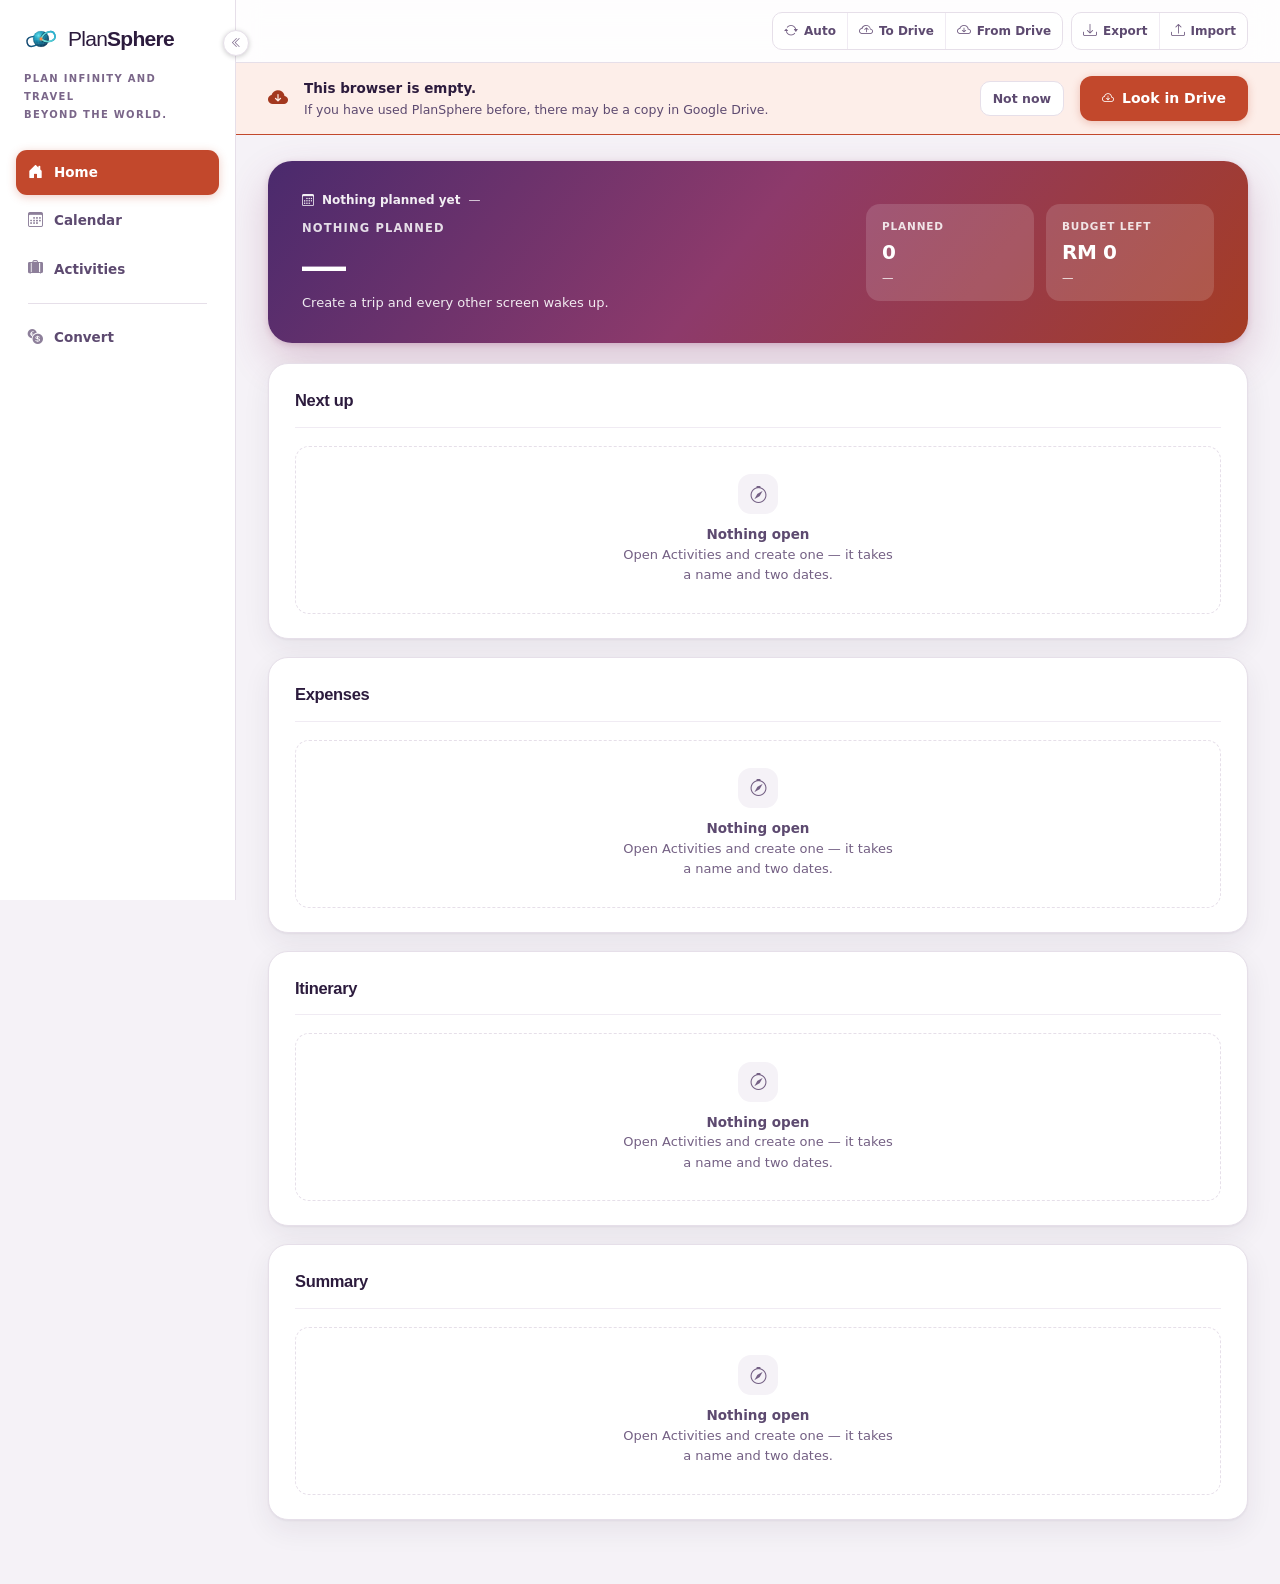
<file: index.html>
<!DOCTYPE html>
<html lang="en" data-theme="light">
<head>
    <meta charset="UTF-8">
    <!--
        What this page is allowed to load and run. The browser enforces it,
        so it holds even if a booby-trapped backup file gets something into
        the markup: no inline script, no onerror= handler, no javascript:
        link will execute. Scripts come from this site, Google sign-in and
        jsDelivr (the OCR reader and the holiday rules), and nowhere else.
        See docs/SECURITY.md before loosening any of it.
    -->
    <meta http-equiv="Content-Security-Policy" content="
        default-src 'self';
        script-src 'self' https://accounts.google.com/gsi/client https://cdn.jsdelivr.net 'wasm-unsafe-eval';
        style-src 'self' 'unsafe-inline' https://fonts.googleapis.com https://cdn.jsdelivr.net https://accounts.google.com/gsi/style;
        font-src 'self' https://fonts.gstatic.com https://cdn.jsdelivr.net;
        img-src 'self' data: blob:;
        media-src 'self' data: blob:;
        connect-src 'self' data: blob: https://www.googleapis.com https://accounts.google.com/gsi/ https://open.er-api.com https://cdn.jsdelivr.net;
        worker-src 'self' blob: https://cdn.jsdelivr.net;
        frame-src https://accounts.google.com/gsi/;
        object-src 'none';
        base-uri 'self';
        form-action 'self'">
    <meta name="viewport" content="width=device-width, initial-scale=1.0">
    <meta name="description" content="PlanSphere — plan the days, hold the bookings, watch the budget. Plan Infinity and Travel Beyond the World.">
    <title>PlanSphere — Plan Infinity and Travel Beyond the World</title>
    <link rel="icon" href="favicon.svg">
    <link rel="preconnect" href="https://fonts.googleapis.com">
    <link rel="preconnect" href="https://fonts.gstatic.com" crossorigin>
    <link rel="stylesheet" href="https://fonts.googleapis.com/css2?family=Archivo:wght@400;500;600;700&family=Spline+Sans:wght@400;500;600;700&display=swap">
    <link rel="stylesheet" href="https://cdn.jsdelivr.net/npm/bootstrap-icons@1.11.3/font/bootstrap-icons.min.css"
          integrity="sha384-XGjxtQfXaH2tnPFa9x+ruJTuLE3Aa6LhHSWRr1XeTyhezb4abCG4ccI5AkVDxqC+" crossorigin="anonymous">
    <link rel="stylesheet" href="style.css">
</head>
<body>

<div class="app">

    <!-- The switch is a sidebar rather than a strip along the top: eight modules
         wanted eight words each, and words in a row cost width the tables need.
         Down the side they cost nothing but a column that was empty anyway. -->
    <!-- Covers the page while the drawer is open, and closes it when tapped. -->
    <div class="scrim" id="navScrim" hidden></div>

    <aside class="sidebar" id="sidebar">
        <a class="brand" href="#" aria-label="PlanSphere — Plan Infinity and Travel Beyond the World">
            <img src="logo-icon.svg" alt="">
            <span class="brand-name"><span class="thin">Plan</span>Sphere</span>
        </a>
        <p class="tagline">Plan Infinity and Travel <br>Beyond the World.</p>
        <nav class="tabs" id="tabs">
            <button type="button" data-module="dash" class="is-on">
                <i class="bi bi-house-door-fill"></i><span>Home</span>
            </button>
            <button type="button" data-module="cal">
                <i class="bi bi-calendar3"></i><span>Calendar</span><em class="count" id="countToday" hidden></em>
            </button>
            <button type="button" data-module="trips">
                <i class="bi bi-suitcase-lg-fill"></i><span>Activities</span><em class="count" id="countTrips" hidden></em>
            </button>

            <!-- Below the rule: the one screen that belongs to nobody.
                 The other six — itinerary, expenses, budget, summary,
                 bookings, packing — are not screens you go to, they are
                 six things you can ask about one record, so they live
                 inside a record rather than beside it in this column. -->
            <span class="tab-rule"></span>

            <button type="button" data-module="conv">
                <i class="bi bi-currency-exchange"></i><span>Convert</span>
            </button>
        </nav>
    </aside>

    <div class="shell">

    <header class="topbar">
        <button type="button" class="nav-toggle" id="navToggle"
                aria-controls="sidebar" aria-expanded="false">
            <i class="bi bi-list"></i><span id="navToggleLabel">Menu</span>
        </button>

        <!-- Everything here is about the *second* copy: a file you keep, and
             a file in your own Google Drive. The working store is the browser,
             and nothing leaves it unpressed.

             Same shape as MoneyFlow's and FinSim's toolbars on purpose — the
             three are siblings, and a person who learns one has learned all
             three. Grouped rather than laid out as five loose pills, because
             five pills across a header read as five unrelated things. -->
        <div class="tools">
            <button type="button" class="stamp" id="saveStamp"
                    title="Where these records live, and how much room is left"></button>

            <!-- Whether the second copy is any good, in one glyph. It says
                 nothing at all while it is fine and recent. -->
            <span class="drive-stamp" id="driveStamp"></span>

            <div class="tool-group">
                <button type="button" class="tool-btn drive-auto" id="driveAuto" aria-pressed="false"
                        title="Off &mdash; nothing goes to Drive unless you press &quot;To Drive&quot;.">
                    <i class="bi bi-arrow-repeat"></i><span>Auto</span>
                </button>
                <button type="button" class="tool-btn" id="drivePush" title="Send this browser's plan to your Google Drive folder">
                    <i class="bi bi-cloud-arrow-up"></i><span>To Drive</span>
                </button>
                <button type="button" class="tool-btn" id="drivePull" title="Replace what is here with the copy in Google Drive">
                    <i class="bi bi-cloud-arrow-down"></i><span>From Drive</span>
                </button>
            </div>

            <div class="tool-group">
                <button type="button" class="tool-btn" id="toolExport" title="Save everything to one file you keep">
                    <i class="bi bi-download"></i><span>Export</span>
                </button>
                <button type="button" class="tool-btn" id="toolImport" title="Read a PlanSphere backup file back in">
                    <i class="bi bi-upload"></i><span>Import</span>
                </button>
                <input type="file" id="toolFile" accept=".json,application/json" hidden>
            </div>
        </div>
    </header>

    <!-- Nothing here and something possibly in Drive: the one moment the
         copy earns its keep. It offers rather than does — a pull replaces
         what is on this machine, and a sign-in nobody clicked for gets
         blocked by the browser anyway. -->
    <div class="offer" id="driveOffer" hidden>
        <i class="bi bi-cloud-arrow-down-fill"></i>
        <div class="offer-say">
            <b>This browser is empty.</b>
            <span>If you have used PlanSphere before, there may be a copy in Google Drive.</span>
        </div>
        <button type="button" class="ghost-btn" id="driveOfferNo">Not now</button>
        <button type="button" class="primary-btn" id="driveOfferPull">
            <i class="bi bi-cloud-arrow-down"></i>Look in Drive
        </button>
    </div>

    <main class="main">

        <!-- What is open, and the six questions you can ask about it. Shown
             only while a record is open; hidden the rest of the time, when
             the Activities shelf is the thing on screen. -->
        <div class="rec-bar" id="recBar" hidden>
            <div class="rec-bar-top">
                <button type="button" class="rec-back" data-rec-back="1">
                    <i class="bi bi-arrow-left"></i><span>All activities</span>
                </button>
                <span class="rec-bar-name" id="recBarName"></span>
                <span class="rec-bar-when" id="recBarWhen"></span>
            </div>
            <nav class="rec-subs" id="recSubs">
                <button type="button" data-sub="plan">
                    <i class="bi bi-calendar2-week-fill"></i><span>Itinerary</span><em class="count" id="countStops" hidden></em>
                </button>
                <button type="button" data-sub="spend">
                    <i class="bi bi-cash-coin"></i><span>Expenses</span><em class="count" id="countSpend" hidden></em>
                </button>
                <button type="button" data-sub="budget">
                    <i class="bi bi-wallet2"></i><span>Budget</span>
                </button>
                <button type="button" data-sub="sum">
                    <i class="bi bi-bar-chart-fill"></i><span>Summary</span>
                </button>
                <button type="button" data-sub="book">
                    <i class="bi bi-ticket-perforated-fill"></i><span>Bookings</span><em class="count" id="countBookings" hidden></em>
                </button>
                <button type="button" data-sub="pack">
                    <i class="bi bi-bag-check-fill"></i><span>Packing</span><em class="count" id="countPack" hidden></em>
                </button>
            </nav>
        </div>

        <!-- ==============================================================
             MODULE 02 · CALENDAR & TIMELINE

             Four views over one set of items, and the items come from four
             places: activities the calendar owns, trips (as bars across
             their dates), itinerary stops — the "what time, where" of a
             trip — and bookings. Only the first is edited here. The rest
             are windows into the module that owns them, and clicking one
             goes there rather than pretending to be editable.
             ============================================================== -->
        <section class="module" id="module-cal">

            <div class="stack">

                <section class="card is-bar">
                    <div class="bar-row">
                        <div class="cal-nav">
                            <button type="button" class="ghost-btn" id="calPrev" title="Back"><i class="bi bi-chevron-left"></i></button>
                            <button type="button" class="ghost-btn" id="calToday">Today</button>
                            <button type="button" class="ghost-btn" id="calNext" title="Forward"><i class="bi bi-chevron-right"></i></button>
                        </div>
                        <h2 class="cal-title" id="calTitle">&mdash;</h2>
                        <div class="seg is-compact is-end" id="calView" data-value="month">
                            <button type="button" data-val="month" class="is-on">Month</button>
                            <button type="button" data-val="week">Week</button>
                            <button type="button" data-val="day">Day</button>
                            <button type="button" data-val="timeline">Timeline</button>
                        </div>
                    </div>
                </section>

                <section class="card is-bar">
                    <div class="bar-row">
                        <div class="cal-search">
                            <i class="bi bi-search"></i>
                            <input type="search" id="calSearch" placeholder="Search names, places and notes">
                        </div>
                        <div class="cal-pick">
                            <i class="bi bi-flag"></i>
                            <select id="holCountry" aria-label="Country for public holidays"
                                    title="Public holidays follow this country, plus the country set on each trip"></select>
                        </div>
                        <div class="cal-cats" id="calCats"></div>
                    </div>
                </section>

                <section class="card">
                    <div class="card-head">
                        <h2 id="calViewTitle">Month</h2>
                        <div class="card-actions">
                            <span class="card-note" id="calNote"></span>
                            <button type="button" class="ghost-btn" id="calGoogle" hidden
                                    title="Writes everything straight into a PlanSphere calendar in your Google account">
                                <i class="bi bi-google"></i><span>Send to Google Calendar</span>
                            </button>
                            <!-- Parked while the reminder story is being decided.
                                 The machinery is still in app.js and still tested:
                                 exportIcs() writes the .ics, askReminders() asks for
                                 permission, checkReminders() fires them. Putting
                                 either button back is this markup and nothing else.

                            <button type="button" class="ghost-btn" id="calExport"
                                    title="Saves a calendar file (.ics). Open it on your phone and its own calendar imports everything, with the alarms.">
                                <i class="bi bi-calendar-plus"></i><span>Add to phone calendar</span>
                            </button>
                            <button type="button" class="ghost-btn" id="calRemind"
                                    title="Show reminders in this browser while the page is open">
                                <i class="bi bi-bell"></i><span>Reminders off</span>
                            </button>
                                 -->
                        </div>
                    </div>
                    <div id="calBody"></div>
                    <p class="hint" id="calHint"><i class="bi bi-info-circle"></i>Drag an entry onto another day to move it. Trips, events and activities are bars across their dates and move from the Activities screen.</p>
                </section>


            </div>
        </section>

        <!-- ==============================================================
             MODULE 01 · HOME DASHBOARD

             What is happening, and nothing else. The countdown, the next
             few stops, what is still unpaid, how far the packing has got
             and what is left to settle — the five things somebody opens
             the app to check. Anything that needs adding up is a screen
             along, in Summary & Analytics.
             ============================================================== -->
        <section class="module" id="module-dash" hidden>

            <div class="hero">
                <div class="hero-main">
                    <div class="hero-period">
                        <i class="bi bi-calendar3"></i>
                        <span id="dashTripName">No trip yet</span>
                        <em id="dashRange">&mdash;</em>
                    </div>
                    <span class="hero-label" id="dashLabel">Departs in</span>
                    <span class="hero-value" id="dashCount">&mdash;</span>
                    <span class="hero-foot" id="dashFoot">&mdash;</span>
                </div>
                <div class="hero-stats">
                    <div class="hero-stat">
                        <span class="hero-stat-label">Planned</span>
                        <span class="hero-stat-value" id="dashStops">0</span>
                        <span class="hero-stat-foot" id="dashStopsFoot">&mdash;</span>
                    </div>
                    <div class="hero-stat">
                        <span class="hero-stat-label">Budget left</span>
                        <span class="hero-stat-value" id="dashLeft">RM 0</span>
                        <span class="hero-stat-foot" id="dashLeftFoot">&mdash;</span>
                    </div>
                </div>
            </div>

            <div class="deck">

                <section class="card">
                    <div class="card-head">
                        <h2>Next up</h2>
                        <span class="card-note" id="dashNextNote"></span>
                    </div>
                    <div id="dashNext"></div>
                </section>

                <section class="card">
                    <div class="card-head">
                        <h2>Expenses</h2>
                        <span class="card-note" id="dashSpendNote"></span>
                    </div>
                    <div id="dashSpend"></div>
                </section>

                <section class="card">
                    <div class="card-head">
                        <h2>Itinerary</h2>
                        <span class="card-note" id="dashPlanNote"></span>
                    </div>
                    <div id="dashPlan"></div>
                </section>

                <section class="card">
                    <div class="card-head">
                        <h2>Summary</h2>
                        <span class="card-note" id="dashBreakNote"></span>
                    </div>
                    <div id="dashBreak"></div>
                </section>

            </div>
        </section>

        <!-- ==============================================================
             MODULE 06 · SUMMARY & ANALYTICS

             The other half of the old dashboard: everything that has to
             be added up. It reads every module and writes to none of
             them, which is what makes it safe to state every figure in
             the app on one page — and why none of them are worked out
             here rather than by the module that owns them.
             ============================================================== -->
        <section class="module" id="module-sum" hidden>

            <div class="stack">


                <section class="card">
                    <div class="card-head">
                        <h2 id="sumTitle">At a glance</h2>
                        <span class="card-note" id="sumHeadNote"></span>
                    </div>
                    <div id="sumTop"></div>
                </section>

                <section class="card" id="sumEventCard" hidden>
                    <div class="card-head">
                        <h2>Event analytics</h2>
                        <span class="card-note" id="sumEventNote"></span>
                    </div>
                    <div id="sumEvent"></div>
                    <p class="hint"><i class="bi bi-info-circle"></i>Cost per person is what was actually spent over the people who actually came &mdash; the ones who did not are not what it cost.</p>
                </section>

                <section class="card">
                    <div class="card-head">
                        <h2>Expense breakdown</h2>
                        <span class="card-note" id="sumSpendNote"></span>
                    </div>
                    <div id="sumSpend"></div>
                </section>

                <section class="card">
                    <div class="card-head">
                        <h2>Useful statistics</h2>
                        <span class="card-note" id="sumStatNote"></span>
                    </div>
                    <div id="sumStats"></div>
                </section>

                <section class="card">
                    <div class="card-head">
                        <h2>Spending by person</h2>
                        <span class="card-note" id="sumPeopleNote"></span>
                    </div>
                    <div id="sumPeople"></div>
                </section>

            </div>
        </section>

        <!-- ==============================================================
             MODULE 03 · TRIP & EVENT MANAGEMENT

             The only module that creates the thing the rest hang off. A
             trip, an event and an activity are the same record with a
             different word on it — all three own days, bookings, a budget
             and a list — so they are one form and one shelf, not three.
             ============================================================== -->
        <section class="module" id="module-trips" hidden>

            <div class="stack">

                <section class="card is-bar">
                    <div class="bar-row">
                        <div class="new-wrap">
                            <button type="button" class="primary-btn" id="newOpen"
                                    aria-haspopup="true" aria-expanded="false" aria-controls="newMenu">
                                <i class="bi bi-plus-lg"></i>Create New
                            </button>
                            <!-- Three buttons rather than a kind field inside the
                                 form: the choice changes what the form asks for,
                                 so it is made before the form, not inside it. -->
                            <div class="new-menu" id="newMenu" hidden role="menu">
                                <button type="button" role="menuitem" data-new="trip">
                                    <span class="mk">&#x1F30E;</span>
                                    <b>Trip</b><small>Somewhere you are going, across days</small>
                                </button>
                                <button type="button" role="menuitem" data-new="event">
                                    <span class="mk">&#x1F389;</span>
                                    <b>Event</b><small>A gathering with a date and a budget</small>
                                </button>
                                <button type="button" role="menuitem" data-new="activity">
                                    <span class="mk">&#x1F4C5;</span>
                                    <b>Activity</b><small>One day, one thing</small>
                                </button>
                            </div>
                        </div>

                        <div class="seg is-compact is-wrap is-end" id="tripFilter" data-value="all">
                            <button type="button" data-val="all" class="is-on">All</button>
                            <button type="button" data-val="trip">&#x1F30E; Trips</button>
                            <button type="button" data-val="event">&#x1F389; Events</button>
                            <button type="button" data-val="activity">&#x1F4C5; Activities</button>
                        </div>
                    </div>
                </section>

                <section class="card" id="tripFormCard" hidden>
                    <div class="card-head">
                        <h2 id="tripFormTitle">Trip information</h2>
                        <div class="card-actions">
                            <button type="button" class="ghost-btn" id="tripClear">
                                <i class="bi bi-eraser"></i>Clear
                            </button>
                            <button type="button" class="ghost-btn" id="tripCancel">
                                <i class="bi bi-x-lg"></i>Cancel
                            </button>
                        </div>
                    </div>

                    <div class="field-grid">
                        <div class="field is-wide">
                            <label for="tripName" id="tripNameLabel">Trip name</label>
                            <input type="text" id="tripName" placeholder="Kyoto &amp; Osaka">
                        </div>
                        <div class="field">
                            <label for="tripType">Type</label>
                            <div class="field-pair">
                                <select id="tripType"></select>
                                <button type="button" class="ghost-btn is-narrow" id="tripTypeAdd"
                                        title="Add a type of your own">&#xFF0B;&nbsp;Add type</button>
                            </div>
                        </div>
                        <div class="field">
                            <label for="tripStatus">Status</label>
                            <select id="tripStatus"></select>
                        </div>
                        <div class="field">
                            <label for="tripCat">Calendar <span class="per">which colour it draws in</span></label>
                            <div class="field-pair">
                                <select id="tripCat"></select>
                                <button type="button" class="ghost-btn is-narrow" id="tripCatAdd"
                                        title="Add a calendar of your own">&#xFF0B;&nbsp;Add</button>
                            </div>
                        </div>
                        <div class="field">
                            <label for="tripWhere" id="tripWhereLabel">Destination</label>
                            <input type="text" id="tripWhere" placeholder="Japan">
                        </div>
                        <div class="field">
                            <label for="tripCountry">Country <span class="per">for its public holidays</span></label>
                            <select id="tripCountry"></select>
                        </div>
                        <div class="field">
                            <label for="tripFrom" id="tripFromLabel">Start date</label>
                            <input type="date" id="tripFrom">
                        </div>
                        <div class="field">
                            <label for="tripTo">End date</label>
                            <input type="date" id="tripTo">
                        </div>
                        <div class="field">
                            <label for="tripWho">Members</label>
                            <input type="number" id="tripWho" min="1" step="1" placeholder="2">
                        </div>
                        <div class="field">
                            <label for="tripHome">Currency <span class="per">what totals are shown in</span></label>
                            <select id="tripHome"></select>
                        </div>
                        <div class="field">
                            <label for="tripBudget">Budget <span class="per">for the whole of it</span></label>
                            <div class="money-input is-bare">
                                <input type="number" id="tripBudget" min="0" step="0.01" placeholder="0.00">
                            </div>
                        </div>
                        <div class="field is-wide">
                            <label for="tripDesc">Description <span class="per">optional</span></label>
                            <textarea id="tripDesc" placeholder="What this one is, in a line or two."></textarea>
                        </div>
                        <div class="field is-wide">
                            <label for="tripCoverAdd">Cover image <span class="per">optional</span></label>
                            <div class="cover-pick">
                                <div class="cover-shot" id="tripCoverShot" hidden></div>
                                <div class="cover-acts">
                                    <button type="button" class="ghost-btn" id="tripCoverAdd">
                                        <i class="bi bi-image"></i><span id="tripCoverAddLabel">Choose an image</span>
                                    </button>
                                    <button type="button" class="ghost-btn is-danger" id="tripCoverDrop" hidden>
                                        <i class="bi bi-x-lg"></i>Remove
                                    </button>
                                    <span class="cover-note" id="tripCoverNote">Scaled down before it is stored, so one photo cannot fill the store.</span>
                                </div>
                            </div>
                            <input type="file" id="tripCoverFile" accept="image/*" hidden>
                        </div>
                    </div>

                    <div class="form-foot">
                        <button type="button" class="primary-btn" id="tripSave">
                            <i class="bi bi-plus-lg"></i><span id="tripSaveLabel">Add trip</span>
                        </button>
                        <p class="hint"><i class="bi bi-info-circle"></i>The dates set the days on the Itinerary. Change them and the days follow.</p>
                    </div>
                </section>

                <section class="card">
                    <div class="card-head">
                        <h2 id="tripsTitle">All activities</h2>
                        <span class="card-note" id="tripsNote"></span>
                    </div>
                    <div id="tripsList"></div>
                </section>

                <section class="card" data-fold="actForm">
                    <div class="card-head">
                        <h2 id="actFormTitle">Add a calendar entry</h2>
                        <div class="card-actions">
                            <button type="button" class="ghost-btn" id="actClear">
                                <i class="bi bi-eraser"></i>Clear
                            </button>
                            <button type="button" class="ghost-btn" id="actCancel">
                                <i class="bi bi-x-lg"></i>Cancel
                            </button>
                        </div>
                    </div>

                    <div class="field-grid">
                        <div class="field">
                            <label for="actCat">Category</label>
                            <select id="actCat"></select>
                        </div>
                        <div class="field">
                            <label for="actDate">Date</label>
                            <input type="date" id="actDate">
                        </div>
                        <!-- A birthday is the reason this field exists: it is the
                             one entry nobody wants to type again next year. Put the
                             date it first falls on and the calendar draws it on that
                             day every year after. -->
                        <div class="field">
                            <label for="actRepeat">Repeats</label>
                            <select id="actRepeat">
                                <option value="">Once</option>
                                <option value="year">Every year</option>
                            </select>
                        </div>
                        <div class="field">
                            <label for="actTime">Starts <span class="per">leave empty for all day</span></label>
                            <input type="time" id="actTime">
                        </div>
                        <div class="field">
                            <label for="actEnd">Ends <span class="per">optional</span></label>
                            <input type="time" id="actEnd">
                        </div>
                        <div class="field is-wide">
                            <label for="actTitle">What</label>
                            <input type="text" id="actTitle" placeholder="Dentist, 3pm">
                        </div>
                        <div class="field">
                            <label for="actWhere">Where <span class="per">optional</span></label>
                            <input type="text" id="actWhere" placeholder="Head office, level 3">
                        </div>
                        <div class="field">
                            <label for="actRemind">Remind me</label>
                            <select id="actRemind">
                                <option value="">No reminder</option>
                                <option value="0">At the time</option>
                                <option value="10">10 minutes before</option>
                                <option value="30">30 minutes before</option>
                                <option value="60">1 hour before</option>
                                <option value="1440">1 day before</option>
                            </select>
                        </div>
                        <div class="field is-wide">
                            <label for="actNote">Note <span class="per">optional</span></label>
                            <textarea id="actNote" placeholder="Anything you will want to read on the day."></textarea>
                        </div>
                    </div>

                    <div class="form-foot">
                        <button type="button" class="primary-btn" id="actSave">
                            <i class="bi bi-plus-lg"></i><span id="actSaveLabel">Add entry</span>
                        </button>
                        <button type="button" class="ghost-btn" id="actGoogle" hidden
                                title="Opens Google Calendar with this activity filled in">
                            <i class="bi bi-google"></i>Add to Google Calendar
                        </button>
                        <button type="button" class="ghost-btn is-danger" id="actDrop" hidden>
                            <i class="bi bi-trash3"></i>Delete
                        </button>
                        <p class="hint"><i class="bi bi-info-circle"></i>A one-line entry that only lives on the calendar &mdash; a time, a place, a reminder. Something with a budget, a plan or a bill is a Trip, an Event or an Activity above.</p>
                    </div>
                </section>

                <section class="card" data-fold="cats">
                    <div class="card-head">
                        <h2>Categories</h2>
                        <div class="card-actions">
                            <span class="card-note" id="catNote"></span>
                            <button type="button" class="ghost-btn" id="catAdd">
                                <i class="bi bi-plus-lg"></i>Add category
                            </button>
                        </div>
                    </div>
                    <div id="catList"></div>
                    <p class="hint"><i class="bi bi-info-circle"></i>The colours everything is drawn in on the Calendar. Changes save as you type. The Trip category is filled automatically, so it cannot be deleted &mdash; but it can be renamed and recoloured like any other.</p>
                </section>

                <section class="card" data-fold="types">
                    <div class="card-head">
                        <h2>Types</h2>
                        <span class="card-note" id="typeNote"></span>
                    </div>
                    <div id="typeList"></div>
                    <p class="hint"><i class="bi bi-info-circle"></i>Names save as you type. Activities pick from the event list &mdash; an activity is an event with one day in it.</p>
                </section>

            </div>
        </section>

        <!-- ==============================================================
             MODULE 04 · SCHEDULE & ITINERARY

             Days down the page, stops inside them. Every stop carries what
             it is meant to cost and, once it has happened, what it did —
             the second figure read from the expense record rather than
             typed twice.
             ============================================================== -->
        <section class="module" id="module-plan" hidden>

            <div class="stack">


                <section class="card is-bar">
                    <div class="bar-row">
                        <span class="bar-label"><i class="bi bi-funnel"></i> Show</span>
                        <!-- Painted from db.stopKinds, so a type you add or
                             rename appears here without a second edit. -->
                        <div class="seg is-wrap" id="planFilter" data-value="all"></div>
                    </div>
                </section>

                <section class="card" data-fold="stopForm">
                    <div class="card-head">
                        <h2 id="stopFormTitle">Add a stop</h2>
                        <div class="card-actions">
                            <button type="button" class="ghost-btn" id="stopClear">
                                <i class="bi bi-eraser"></i>Clear
                            </button>
                            <button type="button" class="ghost-btn" id="stopCancel">
                                <i class="bi bi-x-lg"></i>Cancel
                            </button>
                        </div>
                    </div>

                    <div class="field-grid">
                        <div class="field">
                            <label for="stopDate">Date</label>
                            <input type="date" id="stopDate">
                        </div>
                        <div class="field">
                            <label for="stopKind">Activity type</label>
                            <select id="stopKind"></select>
                        </div>
                        <div class="field">
                            <label for="stopTime">Start time <span class="per">optional</span></label>
                            <input type="time" id="stopTime">
                        </div>
                        <div class="field">
                            <label for="stopEnd">End time <span class="per">optional</span></label>
                            <input type="time" id="stopEnd">
                        </div>
                        <div class="field">
                            <label for="stopMins">Duration <span class="per" id="stopMinsPer">minutes &mdash; sets the end time</span></label>
                            <input type="number" id="stopMins" min="0" step="5" placeholder="90">
                        </div>
                        <div class="field is-wide">
                            <label for="stopTitle">Title</label>
                            <input type="text" id="stopTitle" placeholder="Fushimi Inari at first light">
                        </div>
                        <div class="field is-wide">
                            <label for="stopWhere">Location <span class="per">optional</span></label>
                            <input type="text" id="stopWhere" placeholder="68 Fukakusa Yabunouchicho, Fushimi Ward">
                        </div>
                        <div class="field is-wide">
                            <label for="stopDesc">Description <span class="per">optional</span></label>
                            <textarea id="stopDesc" placeholder="What this stop is, in a line or two."></textarea>
                        </div>
                        <div class="field">
                            <label for="stopCost">Estimated cost <span class="per">what you expect to pay</span></label>
                            <div class="field-pair">
                                <div class="money-input is-bare">
                                    <input type="number" id="stopCost" min="0" step="0.01" placeholder="0.00">
                                </div>
                                <select id="stopCur" class="is-narrow" aria-label="Currency"></select>
                            </div>
                        </div>
                        <div class="field">
                            <label for="stopActualSrc">Actual cost <span class="per">what it really came to</span></label>
                            <select id="stopActualSrc"></select>
                        </div>
                        <div class="field" id="stopActualField" hidden>
                            <label for="stopActual">Actual amount</label>
                            <div class="field-pair">
                                <div class="money-input is-bare">
                                    <input type="number" id="stopActual" min="0" step="0.01" placeholder="0.00">
                                </div>
                                <select id="stopActualCur" class="is-narrow" aria-label="Currency"></select>
                            </div>
                        </div>
                        <div class="field is-wide">
                            <label for="stopNote">Notes <span class="per">optional &mdash; anything you will want to read on the day</span></label>
                            <textarea id="stopNote" placeholder="Ticket office opens at 8. Cash only."></textarea>
                        </div>
                        <div class="field is-wide">
                            <label for="stopAttAdd">Attachment <span class="per">optional</span></label>
                            <div class="att-pick">
                                <div class="att-held" id="stopAttHeld" hidden></div>
                                <div class="att-acts">
                                    <button type="button" class="ghost-btn" id="stopAttAdd">
                                        <i class="bi bi-paperclip"></i><span id="stopAttAddLabel">Choose a file</span>
                                    </button>
                                    <button type="button" class="ghost-btn is-danger" id="stopAttDrop" hidden>
                                        <i class="bi bi-x-lg"></i>Remove
                                    </button>
                                    <span class="att-note" id="stopAttNote">A ticket, a booking slip, a photo of the door code. Images are scaled down; anything over 1&nbsp;MB is turned away.</span>
                                </div>
                            </div>
                            <input type="file" id="stopAttFile" hidden>
                        </div>
                    </div>

                    <div class="form-foot">
                        <button type="button" class="primary-btn" id="stopSave">
                            <i class="bi bi-plus-lg"></i><span id="stopSaveLabel">Add stop</span>
                        </button>
                        <p class="hint"><i class="bi bi-info-circle"></i>A stop with no time sits at the end of its day, under the ones that have one.</p>
                    </div>
                </section>

                <section class="card">
                    <div class="card-head">
                        <h2 id="planTitle">The plan</h2>
                        <span class="card-note" id="planNote"></span>
                    </div>
                    <div id="planDays"></div>
                </section>

                <section class="card" data-fold="stopKinds">
                    <div class="card-head">
                        <h2>Activity types</h2>
                        <div class="card-actions">
                            <span class="card-note" id="kindNote"></span>
                            <button type="button" class="ghost-btn" id="kindAdd">
                                <i class="bi bi-plus-lg"></i>Add type
                            </button>
                        </div>
                    </div>
                    <div id="kindList"></div>
                    <p class="hint"><i class="bi bi-info-circle"></i>Names save as you type. These are the types on every stop and every booking, and the colours they are drawn in &mdash; the Show bar above is this same list. Deleting one files its stops under <b>Other</b>, which is why Other stays.</p>
                </section>

            </div>
        </section>

        <!-- ==============================================================
             BOOKINGS — what is held, what is paid, what is still open.
             ============================================================== -->
        <section class="module" id="module-book" hidden>

            <div class="stack">


                <section class="card" data-fold="bookForm">
                    <div class="card-head">
                        <h2 id="bookFormTitle">Add a booking</h2>
                        <div class="card-actions">
                            <button type="button" class="ghost-btn" id="bookClear">
                                <i class="bi bi-eraser"></i>Clear
                            </button>
                            <button type="button" class="ghost-btn" id="bookCancel">
                                <i class="bi bi-x-lg"></i>Cancel
                            </button>
                        </div>
                    </div>

                    <div class="field-grid">
                        <div class="field">
                            <label for="bookKind">Kind</label>
                            <select id="bookKind"></select>
                        </div>
                        <div class="field">
                            <label for="bookDate">Date</label>
                            <input type="date" id="bookDate">
                        </div>
                        <div class="field">
                            <label for="bookStatus">Status</label>
                            <select id="bookStatus">
                                <option value="idea">Idea</option>
                                <option value="held" selected>Held</option>
                                <option value="paid">Paid</option>
                            </select>
                        </div>
                        <div class="field">
                            <label for="bookCost">Cost</label>
                            <div class="field-pair">
                                <div class="money-input is-bare">
                                    <input type="number" id="bookCost" min="0" step="0.01" placeholder="0.00">
                                </div>
                                <select id="bookCur" class="is-narrow" aria-label="Currency"></select>
                            </div>
                        </div>
                        <div class="field is-wide">
                            <label for="bookTitle">What</label>
                            <input type="text" id="bookTitle" placeholder="MH052 Kuala Lumpur → Osaka">
                        </div>
                        <div class="field">
                            <label for="bookWho">Provider <span class="per">optional</span></label>
                            <input type="text" id="bookWho" placeholder="Malaysia Airlines">
                        </div>
                        <div class="field">
                            <label for="bookRef">Reference <span class="per">optional</span></label>
                            <input type="text" id="bookRef" placeholder="QK4T2P">
                        </div>
                    </div>

                    <div class="form-foot">
                        <button type="button" class="primary-btn" id="bookSave">
                            <i class="bi bi-plus-lg"></i><span id="bookSaveLabel">Add booking</span>
                        </button>
                        <p class="hint"><i class="bi bi-info-circle"></i>Only <b>Paid</b> counts against the budget. Held and Idea are shown separately, so you can see what is still coming.</p>
                    </div>
                </section>

                <section class="card">
                    <div class="card-head">
                        <h2>Everything booked</h2>
                        <span class="card-note" id="bookNote"></span>
                    </div>
                    <div id="bookList"></div>
                </section>

                <!-- The same editor the Itinerary carries, on the same list.
                     A booking is where you notice a type is missing just as
                     often as a stop is, and being sent to another tab to add
                     one is how a form loses what was half typed into it. -->
                <section class="card" data-fold="bookKinds">
                    <div class="card-head">
                        <h2>Booking types</h2>
                        <div class="card-actions">
                            <span class="card-note" id="kindNoteBook"></span>
                            <button type="button" class="ghost-btn" id="kindAddBook">
                                <i class="bi bi-plus-lg"></i>Add type
                            </button>
                        </div>
                    </div>
                    <div id="kindListBook"></div>
                    <p class="hint"><i class="bi bi-info-circle"></i>Names save as you type. This is the one list of types every stop and every booking is filed under &mdash; edit it here or on the Itinerary, it is the same list. Deleting one files its rows under <b>Other</b>, which is why Other stays.</p>
                </section>

            </div>
        </section>

        <!-- ==============================================================
             MODULE 05 · EXPENSE MANAGER

             What money actually left, as opposed to what was planned to.
             The Itinerary reads back from here: a schedule item's Actual
             cost is one of these records, read live rather than copied.
             ============================================================== -->
        <section class="module" id="module-spend" hidden>

            <div class="stack">


                <section class="card is-bar">
                    <div class="bar-row">
                        <button type="button" class="primary-btn" id="spendAdd">
                            <i class="bi bi-plus-lg"></i>Add expense
                        </button>
                        <span class="card-note is-end" id="spendNote"></span>
                    </div>
                </section>

                <section class="card" id="spendFormCard" hidden>
                    <div class="card-head">
                        <h2 id="spendFormTitle">New expense</h2>
                        <div class="card-actions">
                            <span class="card-note" id="spendRef"></span>
                            <button type="button" class="ghost-btn" id="spendClear">
                                <i class="bi bi-eraser"></i>Clear
                            </button>
                            <button type="button" class="ghost-btn" id="spendCancel">
                                <i class="bi bi-x-lg"></i>Cancel
                            </button>
                        </div>
                    </div>

                    <div class="field-grid">
                        <div class="field">
                            <label for="spendDate">Date</label>
                            <input type="date" id="spendDate">
                        </div>
                        <div class="field">
                            <label for="spendTime">Time <span class="per">optional</span></label>
                            <input type="time" id="spendTime">
                        </div>
                        <div class="field">
                            <label for="spendCat">Category</label>
                            <select id="spendCat"></select>
                        </div>
                        <div class="field">
                            <label for="spendBy">Paid by</label>
                            <select id="spendBy"></select>
                        </div>
                        <div class="field is-wide">
                            <label for="spendMerchant">Merchant</label>
                            <input type="text" id="spendMerchant" placeholder="ABC Vegetarian Restaurant">
                        </div>
                        <div class="field is-wide">
                            <label for="spendDesc">Description <span class="per">optional</span></label>
                            <input type="text" id="spendDesc" placeholder="Dinner, five of us">
                        </div>
                        <div class="field">
                            <label for="spendAmount">Amount</label>
                            <div class="field-pair">
                                <div class="money-input is-bare">
                                    <input type="number" id="spendAmount" min="0" step="0.01" placeholder="0.00">
                                </div>
                                <select id="spendCur" class="is-narrow" aria-label="Currency"></select>
                            </div>
                        </div>
                        <div class="field">
                            <label for="spendStop">Against a schedule item <span class="per">optional</span></label>
                            <select id="spendStop"></select>
                        </div>

                        <div class="field is-wide">
                            <label>Participants <span class="per">who this was for</span></label>
                            <div class="who-pick" id="spendWho"></div>
                        </div>
                        <div class="field is-wide">
                            <label for="spendSplit">Split method</label>
                            <div class="seg is-wrap" id="spendSplit" data-value="equal">
                                <button type="button" data-val="equal" class="is-on">Equal</button>
                                <button type="button" data-val="percent">Percentage</button>
                                <button type="button" data-val="exact">Custom amount</button>
                                <button type="button" data-val="items">By item</button>
                            </div>
                            <div class="split-rows" id="spendParts" hidden></div>
                            <p class="hint" id="spendSplitHint"><i class="bi bi-info-circle"></i>Split evenly between everybody ticked.</p>
                        </div>

                        <div class="field is-wide">
                            <label for="spendNoteText">Notes <span class="per">optional</span></label>
                            <textarea id="spendNoteText" rows="2" placeholder="Anything worth remembering about this one."></textarea>
                        </div>

                        <div class="field">
                            <label for="spendReceiptAdd">Receipt <span class="per">optional</span></label>
                            <div class="att-pick">
                                <div class="att-held" id="spendReceiptShot" hidden></div>
                                <div class="att-acts">
                                    <button type="button" class="ghost-btn" id="spendReceiptAdd">
                                        <i class="bi bi-receipt"></i><span id="spendReceiptLabel">Add receipt</span>
                                    </button>
                                    <button type="button" class="ghost-btn is-danger" id="spendReceiptDrop" hidden>
                                        <i class="bi bi-x-lg"></i>Remove
                                    </button>
                                </div>
                            </div>
                            <input type="file" id="spendReceiptFile" accept="image/*,application/pdf" hidden>
                        </div>
                        <div class="field">
                            <label for="spendAttAdd">Attachments <span class="per">optional</span></label>
                            <div class="att-pick is-stack">
                                <div class="att-shelf" id="spendAttList" hidden></div>
                                <div class="att-acts">
                                    <button type="button" class="ghost-btn" id="spendAttAdd">
                                        <i class="bi bi-paperclip"></i>Add files
                                    </button>
                                    <span class="att-note" id="spendAttNote">Anything else that belongs to this expense.</span>
                                </div>
                            </div>
                            <input type="file" id="spendAttFile" multiple hidden>
                        </div>
                    </div>

                    <!-- ------------------------------------------------------
                         THE BILL

                         Only on screen for the by-item method. The other three
                         divide a figure somebody typed; this one builds it —
                         a line per thing somebody had, a line per thing the
                         table shared, and whatever the place charged on top.
                         The Amount field above stops being typed into and
                         starts reporting what the lines come to.
                         ------------------------------------------------------ -->
                    <div class="bill-build" id="spendBill" hidden>

                        <details class="fold" id="spendChargeFold">
                            <summary>
                                <span><i class="bi bi-receipt"></i>Service charge, tax &amp; discount</span>
                                <b id="spendChargeSummary">None</b>
                            </summary>

                            <div class="field-grid">
                                <div class="field is-wide">
                                    <label>What the place charges</label>
                                    <div class="seg is-wrap" id="spendCharges" data-value="none">
                                        <button type="button" data-val="none" class="is-on">None</button>
                                        <button type="button" data-val="tax">6%</button>
                                        <button type="button" data-val="svc">10%</button>
                                        <button type="button" data-val="both">10% + 6%</button>
                                    </div>
                                    <p class="hint"><i class="bi bi-info-circle"></i>Service charge goes on first, then the tax is charged on the food &mdash; the same order the receipt prints it in.</p>
                                </div>

                                <div class="field">
                                    <label for="spendService">Service charge</label>
                                    <div class="pct-input">
                                        <input type="number" id="spendService" min="0" max="100" step="1" placeholder="0" inputmode="decimal"><span>%</span>
                                    </div>
                                </div>

                                <div class="field">
                                    <label for="spendTax">Tax</label>
                                    <div class="pct-input">
                                        <input type="number" id="spendTax" min="0" max="100" step="1" placeholder="0" inputmode="decimal"><span>%</span>
                                    </div>
                                </div>

                                <div class="field is-wide">
                                    <label for="spendDiscount">Discount <span class="per">off the whole bill</span></label>
                                    <div class="field-pair">
                                        <div class="pct-input" id="spendDiscountBox">
                                            <input type="number" id="spendDiscount" min="0" step="1" placeholder="0" inputmode="decimal"><span id="spendDiscountAffix">%</span>
                                        </div>
                                        <!-- Most discounts are a percentage; a voucher is the
                                             exception, so money is the second button rather
                                             than the only one. -->
                                        <div class="seg is-compact" id="spendDiscountUnit" data-value="pct">
                                            <button type="button" data-val="pct" class="is-on">%</button>
                                            <button type="button" data-val="cur" class="bill-cur">RM</button>
                                        </div>
                                    </div>
                                </div>
                            </div>

                            <!-- A promo on one dish is a different thing from a promo on
                                 the bill: it belongs to whoever ate that dish, so it comes
                                 off before anyone's share is worked out. -->
                            <div class="check-row">
                                <label class="check-line">
                                    <input type="checkbox" id="spendItemOff">
                                    <span>Some lines have their own discount</span>
                                </label>
                                <div class="seg is-compact" id="spendOffUnit" data-value="pct" hidden>
                                    <button type="button" data-val="pct" class="is-on">%</button>
                                    <button type="button" data-val="cur" class="bill-cur">RM</button>
                                </div>
                            </div>

                            <label class="check-line">
                                <input type="checkbox" id="spendRound">
                                <span>Round the total to the nearest 5 (paying cash)</span>
                            </label>

                            <!-- Ordered in. A delivery receipt has two lines that are not
                                 food — the ride and the app — and a voucher that comes off
                                 once both are on it. All three are flat amounts, which is
                                 why they cannot be said with the percentages above. -->
                            <label class="check-line">
                                <input type="checkbox" id="spendDelivery">
                                <span>This was a delivery (foodpanda, Grab, ShopeeFood&hellip;)</span>
                            </label>

                            <div class="split-delivery" id="spendDeliveryCard" hidden>
                                <div class="field-grid">
                                    <div class="field">
                                        <label for="spendDeliveryFee">Delivery fee</label>
                                        <div class="money-input money-input-sm">
                                            <span class="affix bill-cur">RM</span>
                                            <input type="number" id="spendDeliveryFee" min="0" step="0.10" placeholder="0.00" inputmode="decimal">
                                        </div>
                                    </div>

                                    <div class="field">
                                        <label for="spendPlatformFee">Platform fee</label>
                                        <div class="money-input money-input-sm">
                                            <span class="affix bill-cur">RM</span>
                                            <input type="number" id="spendPlatformFee" min="0" step="0.10" placeholder="0.00" inputmode="decimal">
                                        </div>
                                        <p class="hint"><i class="bi bi-info-circle"></i>Whatever the app charges on top of the ride &mdash; service fee, platform fee, small-order fee. Add them together.</p>
                                    </div>

                                    <div class="field">
                                        <label for="spendVoucher">Voucher <span class="per">off the order</span></label>
                                        <div class="field-pair">
                                            <div class="money-input money-input-sm" id="spendVoucherBox">
                                                <span class="affix" id="spendVoucherAffix">RM</span>
                                                <input type="number" id="spendVoucher" min="0" step="0.10" placeholder="0.00" inputmode="decimal">
                                            </div>
                                            <div class="seg is-compact" id="spendVoucherUnit" data-value="cur">
                                                <button type="button" data-val="cur" class="is-on bill-cur">RM</button>
                                                <button type="button" data-val="pct">%</button>
                                            </div>
                                        </div>
                                        <p class="hint"><i class="bi bi-info-circle"></i>Taken off after the fees, the way the app takes it off &mdash; so a free-delivery promo can reach the delivery fee.</p>
                                    </div>

                                    <div class="field is-wide">
                                        <label>How the fees divide</label>
                                        <div class="seg is-wrap" id="spendFeeSplit" data-value="even">
                                            <button type="button" data-val="even" class="is-on">Evenly</button>
                                            <button type="button" data-val="order">By what each ordered</button>
                                        </div>
                                        <p class="hint"><i class="bi bi-info-circle"></i>A flat fee is not bigger because somebody ordered more &mdash; the person who added a drink did not use less of the delivery.</p>
                                    </div>
                                </div>
                            </div>
                        </details>

                        <div class="bill-block">
                            <div class="bill-head">
                                <h3>Who had what</h3>
                                <span class="card-note" id="spendItemsNote"></span>
                            </div>
                            <div id="spendPeopleItems"></div>
                            <p class="hint"><i class="bi bi-info-circle"></i>One line per thing somebody had, under the person who had it &mdash; a name on the line is optional, so a single figure for somebody who does not want it itemised works too. Anything the table shared goes in the block below.</p>
                        </div>

                        <div class="bill-block">
                            <div class="bill-head">
                                <h3>Shared by everyone</h3>
                                <span class="card-note">Shared <b id="spendSharedTotal">&mdash;</b></span>
                                <button type="button" class="ghost-btn" id="spendAddShared">
                                    <i class="bi bi-plus-lg"></i>Add item
                                </button>
                            </div>
                            <div id="spendShared"></div>
                            <p class="hint"><i class="bi bi-info-circle"></i>Everyone, equally, by default. Tap a name off <b>Shared by</b> when somebody did not have that dish, and press <b>Split by portions</b> when they did not have the same amount of it: three of the five pao, two of the three beers. The price follows.</p>
                        </div>

                        <!-- One evening is often three tills. A line per handover, and
                             whatever the lines do not account for stays with the person
                             named under Paid by — which is why a bill with no lines at
                             all is still one person paying the lot. -->
                        <div class="bill-block">
                            <div class="check-row">
                                <label class="check-line">
                                    <input type="checkbox" id="spendMultiPay">
                                    <span>More than one person paid</span>
                                </label>
                                <span class="card-note" id="spendPayNote" hidden>&mdash;</span>
                            </div>

                            <div class="split-pay-card" id="spendPayCard" hidden>
                                <div id="spendPayments"></div>
                                <button type="button" class="split-add" id="spendAddPayment">
                                    <i class="bi bi-plus-lg"></i>Add a payment
                                </button>
                                <p class="hint" id="spendPayHint"><i class="bi bi-info-circle"></i></p>
                            </div>
                        </div>

                        <div class="tally">
                            <div class="tally-cell">
                                <span>Ordered</span>
                                <b id="spendTallyFood">&mdash;</b>
                            </div>
                            <div class="tally-cell" id="spendRowItemOff" hidden>
                                <span>Line discounts</span>
                                <b id="spendTallyItemOff" class="is-minus">&mdash;</b>
                            </div>
                            <div class="tally-cell" id="spendRowDiscount" hidden>
                                <span id="spendTallyDiscountLabel">Discount</span>
                                <b id="spendTallyDiscount" class="is-minus">&mdash;</b>
                            </div>
                            <div class="tally-cell" id="spendRowService" hidden>
                                <span id="spendTallyServiceLabel">Service charge</span>
                                <b id="spendTallyService">&mdash;</b>
                            </div>
                            <div class="tally-cell" id="spendRowTax" hidden>
                                <span id="spendTallyTaxLabel">Tax</span>
                                <b id="spendTallyTax">&mdash;</b>
                            </div>
                            <div class="tally-cell" id="spendRowDelivery" hidden>
                                <span>Delivery fee</span>
                                <b id="spendTallyDelivery">&mdash;</b>
                            </div>
                            <div class="tally-cell" id="spendRowPlatform" hidden>
                                <span>Platform fee</span>
                                <b id="spendTallyPlatform">&mdash;</b>
                            </div>
                            <div class="tally-cell" id="spendRowVoucher" hidden>
                                <span id="spendTallyVoucherLabel">Voucher</span>
                                <b id="spendTallyVoucher" class="is-minus">&mdash;</b>
                            </div>
                            <div class="tally-cell is-total">
                                <span>Bill total</span>
                                <b id="spendTallyTotal">&mdash;</b>
                            </div>
                        </div>

                        <div class="bill-block">
                            <div class="bill-head">
                                <h3>Everyone pays</h3>
                                <span class="card-note" id="spendPaysNote"></span>
                            </div>
                            <div class="table-wrap">
                                <table class="data-table">
                                    <thead>
                                        <tr>
                                            <th>Person</th>
                                            <th>Had</th>
                                            <th>Share of charges</th>
                                            <th>Pays</th>
                                        </tr>
                                    </thead>
                                    <tbody id="spendPaysBody"></tbody>
                                </table>
                            </div>
                        </div>
                    </div>

                    <div class="form-foot">
                        <button type="button" class="primary-btn" id="spendSave">
                            <i class="bi bi-plus-lg"></i><span id="spendSaveLabel">Add expense</span>
                        </button>
                        <p class="hint"><i class="bi bi-info-circle"></i>Every expense belongs to whatever is open in the top bar.</p>
                    </div>
                </section>

                <section class="card">
                    <div class="card-head">
                        <h2 id="spendTitle">Expenses</h2>
                        <div class="card-actions">
                            <span class="card-note" id="spendListNote"></span>
                        </div>
                    </div>
                    <div class="cal-cats" id="spendCatChips" style="margin-bottom:18px"></div>
                    <div id="spendList"></div>
                </section>

                <section class="card">
                    <div class="card-head">
                        <h2>Where it went</h2>
                        <span class="card-note" id="spendTotalNote"></span>
                    </div>
                    <div id="spendSummary"></div>
                </section>

                <!-- ------------------------------------------------------
                     PEOPLE & PARTICIPANTS

                     Here rather than on the Trips screen because this is
                     where names are used: an expense is split between
                     people, and a person who is not on the list cannot be
                     ticked. Everything else about them — the phone number,
                     the role, whether they turned up — hangs off the same
                     row rather than off a second list somewhere else.
                     ------------------------------------------------------ -->
                <section class="card">
                    <div class="card-head">
                        <h2>People &amp; participants</h2>
                        <div class="card-actions">
                            <span class="card-note" id="peopleNote"></span>
                            <button type="button" class="ghost-btn" id="peopleAdd">
                                <i class="bi bi-person-plus"></i>Add person
                            </button>
                        </div>
                    </div>

                    <div class="person-form" id="personForm" hidden>
                        <div class="field-grid">
                            <div class="field is-wide">
                                <label for="personName">Name</label>
                                <input type="text" id="personName" placeholder="Alice Tan">
                            </div>
                            <div class="field">
                                <label for="personPhone">Phone <span class="per">optional</span></label>
                                <input type="tel" id="personPhone" placeholder="+60 12-345 6789">
                            </div>
                            <div class="field">
                                <label for="personEmail">Email <span class="per">optional</span></label>
                                <input type="email" id="personEmail" placeholder="alice@example.com">
                            </div>
                            <div class="field is-wide">
                                <label for="personNote">Notes <span class="per">optional</span></label>
                                <textarea id="personNote" rows="2" placeholder="Dietary requirements, shirt size, who they are travelling with."></textarea>
                            </div>
                        </div>
                        <div class="form-foot">
                            <button type="button" class="primary-btn" id="personSave">
                                <i class="bi bi-plus-lg"></i><span id="personSaveLabel">Add person</span>
                            </button>
                            <button type="button" class="ghost-btn" id="personClear">
                                <i class="bi bi-eraser"></i>Clear
                            </button>
                            <button type="button" class="ghost-btn" id="personCancel">
                                <i class="bi bi-x-lg"></i>Cancel
                            </button>
                        </div>
                    </div>

                    <div id="peopleList"></div>
                    <p class="hint"><i class="bi bi-info-circle"></i>The Members count on the Trips screen follows this list once anybody is named. Nobody has to be on every expense &mdash; whoever is not ticked has a share of nothing.</p>
                </section>

                <!-- ------------------------------------------------------
                     RECEIPT & DOCUMENT SCANNER

                     Part of this module rather than one of its own,
                     because what a scan produces is an expense. The reader
                     runs in the browser — nothing is uploaded anywhere —
                     and everything it finds is a suggestion sitting in a
                     field somebody can correct before it is saved.
                     ------------------------------------------------------ -->
                <section class="card" data-fold="scan">
                    <div class="card-head">
                        <h2>Scan a receipt or a document</h2>
                        <span class="card-note" id="scanNote"></span>
                    </div>

                    <div class="scan-stage" id="scanStage">
                        <div class="scan-shot" id="scanShot">
                            <video id="scanVideo" playsinline muted hidden></video>
                            <img id="scanImage" alt="" hidden>
                            <div class="scan-blank" id="scanBlank">
                                <i class="bi bi-camera"></i>
                                <p>Point a camera at it, or pick a photo you already have.</p>
                            </div>
                        </div>

                        <div class="scan-side">
                            <div class="scan-acts">
                                <button type="button" class="primary-btn" id="scanOpen">
                                    <i class="bi bi-camera-fill"></i><span id="scanOpenLabel">Take photo</span>
                                </button>
                                <button type="button" class="ghost-btn" id="scanPick">
                                    <i class="bi bi-image"></i>Choose a photo
                                </button>
                                <button type="button" class="ghost-btn" id="scanShoot" hidden>
                                    <i class="bi bi-record-circle"></i>Capture
                                </button>
                                <button type="button" class="ghost-btn" id="scanAgain" hidden>
                                    <i class="bi bi-arrow-counterclockwise"></i>Start again
                                </button>
                            </div>
                            <p class="hint" id="scanHint"><i class="bi bi-info-circle"></i>The reading happens on this device. Nothing is uploaded.</p>
                            <div class="scan-progress" id="scanProgress" hidden>
                                <span class="sp-track"><span class="sp-fill" id="scanBar"></span></span>
                                <span class="sp-say" id="scanSay">Reading…</span>
                            </div>
                        </div>
                    </div>

                    <div class="scan-found" id="scanFound" hidden>
                        <div class="card-head" style="margin-top:22px">
                            <h2>What it found</h2>
                            <span class="card-note" id="scanFoundNote"></span>
                        </div>

                        <div class="field-grid">
                            <div class="field is-wide">
                                <label for="scanMerchant">Merchant</label>
                                <input type="text" id="scanMerchant" placeholder="Nobody found — type it in">
                            </div>
                            <div class="field">
                                <label for="scanDate">Date</label>
                                <input type="date" id="scanDate">
                            </div>
                            <div class="field">
                                <label for="scanTotal">Total</label>
                                <div class="field-pair">
                                    <div class="money-input is-bare">
                                        <input type="number" id="scanTotal" min="0" step="0.01" placeholder="0.00">
                                    </div>
                                    <select id="scanCur" class="is-narrow" aria-label="Currency"></select>
                                </div>
                            </div>
                            <div class="field">
                                <label for="scanCat">Suggested category</label>
                                <select id="scanCat"></select>
                            </div>
                            <div class="field">
                                <label for="scanKind">File it as</label>
                                <select id="scanKind"></select>
                            </div>
                        </div>

                        <details class="scan-raw" id="scanRawWrap">
                            <summary>What the reader actually saw</summary>
                            <pre id="scanRaw"></pre>
                        </details>

                        <div class="form-foot">
                            <button type="button" class="primary-btn" id="scanConfirm">
                                <i class="bi bi-check-lg"></i>Confirm &amp; create expense
                            </button>
                            <button type="button" class="ghost-btn" id="scanFile">
                                <i class="bi bi-folder-plus"></i>File as a document only
                            </button>
                            <p class="hint"><i class="bi bi-info-circle"></i>Everything above is a guess. Correct it here, or on the expense form after.</p>
                        </div>
                    </div>

                    <input type="file" id="scanFileInput" accept="image/*" capture="environment" hidden>
                </section>

                <section class="card">
                    <div class="card-head">
                        <h2>Documents</h2>
                        <div class="card-actions">
                            <span class="card-note" id="docNote"></span>
                        </div>
                    </div>
                    <div class="cal-cats" id="docChips" style="margin-bottom:18px"></div>
                    <div id="docList"></div>
                    <p class="hint"><i class="bi bi-info-circle"></i>Every document belongs to what is open in the top bar, and can be tied to a day on the plan or to an expense.</p>
                </section>

                <section class="card" id="docFormCard" hidden>
                    <div class="card-head">
                        <h2 id="docFormTitle">Document</h2>
                        <div class="card-actions">
                            <button type="button" class="ghost-btn" id="docClear">
                                <i class="bi bi-eraser"></i>Clear
                            </button>
                            <button type="button" class="ghost-btn" id="docCancel">
                                <i class="bi bi-x-lg"></i>Cancel
                            </button>
                        </div>
                    </div>
                    <div class="field-grid">
                        <div class="field is-wide">
                            <label for="docTitle">Title</label>
                            <input type="text" id="docTitle" placeholder="MH052 boarding pass">
                        </div>
                        <div class="field">
                            <label for="docKind">Type</label>
                            <select id="docKind"></select>
                        </div>
                        <div class="field">
                            <label for="docDate">Date <span class="per">optional</span></label>
                            <input type="date" id="docDate">
                        </div>
                        <div class="field">
                            <label for="docStop">Against a schedule item <span class="per">optional</span></label>
                            <select id="docStop"></select>
                        </div>
                        <div class="field">
                            <label for="docSpend">Against an expense <span class="per">optional</span></label>
                            <select id="docSpend"></select>
                        </div>
                        <div class="field is-wide">
                            <label for="docNoteText">Note <span class="per">optional</span></label>
                            <textarea id="docNoteText" rows="2" placeholder="Reference numbers, gate, anything worth having to hand."></textarea>
                        </div>
                    </div>
                    <div class="form-foot">
                        <button type="button" class="primary-btn" id="docSave">
                            <i class="bi bi-check-lg"></i><span id="docSaveLabel">Save document</span>
                        </button>
                    </div>
                </section>

                <!-- ------------------------------------------------------
                     NOTES & INFORMATION

                     Everything that belongs to the trip but not to a
                     minute of it — filed here beside the people and the
                     receipts, because these are the four things that hang
                     off a trip rather than off its clock. A note pinned to
                     a day still shows on that day up in the Itinerary,
                     which is the join between the two screens.
                     ------------------------------------------------------ -->
                <section class="card">
                    <div class="card-head">
                        <h2>Notes &amp; information</h2>
                        <div class="card-actions">
                            <span class="card-note" id="noteNote"></span>
                            <button type="button" class="ghost-btn" id="noteAdd">
                                <i class="bi bi-plus-lg"></i>Add note
                            </button>
                        </div>
                    </div>

                    <div class="cal-cats" id="noteChips" style="margin-bottom:18px"></div>

                    <div class="note-form" id="noteForm" hidden>
                        <div class="field-grid">
                            <div class="field">
                                <label for="noteType">Note type</label>
                                <select id="noteType"></select>
                            </div>
                            <div class="field">
                                <label for="noteDate">Day <span class="per">leave empty for the whole trip</span></label>
                                <input type="date" id="noteDate">
                            </div>
                            <div class="field is-wide">
                                <label for="noteTitle">Title</label>
                                <input type="text" id="noteTitle" placeholder="Da Nang travel notes">
                            </div>
                            <div class="field is-wide">
                                <label for="noteBody">Note <span class="per">a line starting with * or - becomes a bullet</span></label>
                                <textarea id="noteBody" rows="7" placeholder="Things to remember:&#10;* Bring passport&#10;* Bring power bank&#10;* Download offline map"></textarea>
                            </div>
                            <div class="field is-wide">
                                <label for="noteLinks">Links <span class="per">one per line &mdash; <code>name | https://…</code>, or just the address</span></label>
                                <textarea id="noteLinks" rows="3" placeholder="Hotel booking | https://booking.com/…&#10;https://maps.app.goo.gl/…"></textarea>
                            </div>
                            <div class="field is-wide">
                                <label for="noteAttAdd">Images, documents &amp; attachments</label>
                                <div class="att-pick is-stack">
                                    <div class="att-shelf" id="noteAttList" hidden></div>
                                    <div class="att-acts">
                                        <button type="button" class="ghost-btn" id="noteAttAdd">
                                            <i class="bi bi-paperclip"></i>Add files
                                        </button>
                                        <span class="att-note" id="noteAttNote">Images are scaled down; anything else is kept as it is, up to 1&nbsp;MB each.</span>
                                    </div>
                                </div>
                                <input type="file" id="noteAttFile" accept="image/*,application/pdf,.doc,.docx,.xls,.xlsx,.csv,.txt" multiple hidden>
                            </div>
                        </div>

                        <div class="form-foot">
                            <button type="button" class="primary-btn" id="noteSave">
                                <i class="bi bi-plus-lg"></i><span id="noteSaveLabel">Add note</span>
                            </button>
                            <button type="button" class="ghost-btn" id="noteClear">
                                <i class="bi bi-eraser"></i>Clear
                            </button>
                            <button type="button" class="ghost-btn" id="noteCancel">
                                <i class="bi bi-x-lg"></i>Cancel
                            </button>
                        </div>
                    </div>

                    <div id="noteList"></div>
                    <p class="hint"><i class="bi bi-info-circle"></i>A note pinned to a day shows in that day's heading on the Itinerary, and clicking it there comes back to this card. One left on the whole trip is always there.</p>
                </section>

                <section class="card">
                    <div class="card-head">
                        <h2>Who paid, who owes</h2>
                        <span class="card-note" id="spendOweNote"></span>
                    </div>
                    <div id="spendOwe"></div>
                    <p class="hint"><i class="bi bi-info-circle"></i>A balance is what somebody put in less what they used. Above the line they should receive; below it they need to pay.</p>
                </section>

                <!-- ------------------------------------------------------
                     SPLIT & SETTLEMENT

                     The balances say who is up and who is down. This says
                     who hands what to whom, which is the question people
                     actually have at the end of a trip.
                     ------------------------------------------------------ -->
                <section class="card">
                    <div class="card-head">
                        <h2>&#x1F4B8; Settlement</h2>
                        <div class="card-actions">
                            <span class="card-note" id="settleNote"></span>
                            <button type="button" class="ghost-btn" id="settleCopy">
                                <i class="bi bi-clipboard"></i>Copy summary
                            </button>
                        </div>
                    </div>

                    <!-- Two honest ways to clear the same debts, and which one
                         is right depends on the group rather than on the
                         arithmetic — so the group picks. -->
                    <div class="field is-wide" id="settleStyleField">
                        <label>Who pays who</label>
                        <div class="seg is-wrap" id="settleStyle" data-value="net">
                            <button type="button" data-val="net" class="is-on">Fewest transfers</button>
                            <button type="button" data-val="payer">Pay back whoever paid</button>
                        </div>
                        <p class="hint" id="settleStyleHint"><i class="bi bi-info-circle"></i></p>
                    </div>

                    <div id="settleList"></div>
                    <p class="hint"><i class="bi bi-info-circle"></i>The transfers are worked out from the expenses every time this is drawn. What is stored is what has actually been handed over.</p>
                </section>

                <section class="card" data-fold="spendCats">
                    <div class="card-head">
                        <h2>Categories</h2>
                        <div class="card-actions">
                            <span class="card-note" id="spendCatNote"></span>
                            <button type="button" class="ghost-btn" id="spendCatAdd">
                                <i class="bi bi-plus-lg"></i>Add category
                            </button>
                        </div>
                    </div>
                    <div id="spendCatList"></div>
                    <p class="hint"><i class="bi bi-info-circle"></i>Ten to start with, and they are rows rather than a fixed list &mdash; rename them, recolour them, add your own.</p>
                </section>

            </div>
        </section>

        <!-- ==============================================================
             BUDGET — what Summary & Analytics measures against.

             What was meant to be spent, against what was. The actual
             figure comes from the Expenses ledger — this module owns the
             expectations and nothing else, which is why every number on
             the left of a comparison is typed and every number on the
             right is read.
             ============================================================== -->
        <section class="module" id="module-budget" hidden>

            <div class="stack">


                <section class="card">
                    <div class="card-head">
                        <h2 id="budgetTitle">Where the budget stands</h2>
                        <span class="card-note" id="budgetNote"></span>
                    </div>
                    <div id="budgetHead"></div>
                </section>

                <section class="card" id="budgetWarnCard" hidden>
                    <div class="card-head">
                        <h2>&#x26A0;&#xFE0F; Warnings</h2>
                        <span class="card-note" id="budgetWarnNote"></span>
                    </div>
                    <div id="budgetWarns"></div>
                    <p class="hint"><i class="bi bi-info-circle"></i>A warning at nine tenths of a budget, and a different one past it. Nothing is blocked &mdash; a budget is a plan, not a rule.</p>
                </section>

                <section class="card">
                    <div class="card-head">
                        <h2>What you meant to spend</h2>
                        <span class="card-note" id="budgetCurTag"></span>
                    </div>

                    <div class="field-grid">
                        <div class="field">
                            <label for="budgetTotal">Overall budget <span class="per">for the whole of it</span></label>
                            <div class="money-input is-bare">
                                <input type="number" id="budgetTotal" min="0" step="0.01" placeholder="0.00">
                            </div>
                            <span class="budget-sub" id="budgetTotalSub"></span>
                        </div>
                        <div class="field">
                            <label for="budgetHead1">Per person <span class="per">what each is expected to use</span></label>
                            <div class="money-input is-bare">
                                <input type="number" id="budgetHead1" min="0" step="0.01" placeholder="0.00">
                            </div>
                            <span class="budget-sub" id="budgetHeadSub"></span>
                        </div>
                        <div class="field">
                            <label for="budgetDay">Per day <span class="per">what a day is expected to cost</span></label>
                            <div class="money-input is-bare">
                                <input type="number" id="budgetDay" min="0" step="0.01" placeholder="0.00">
                            </div>
                            <span class="budget-sub" id="budgetDaySub"></span>
                        </div>
                    </div>

                    <div class="card-head" style="margin-top:26px">
                        <h2>Category budgets</h2>
                        <span class="card-note" id="budgetCatNote"></span>
                    </div>
                    <div id="budgetCats"></div>
                    <p class="hint"><i class="bi bi-info-circle"></i>Leave one empty and that category is simply not measured. The categories are the Expenses ones &mdash; rename or add there and they appear here.</p>
                </section>

                <section class="card">
                    <div class="card-head">
                        <h2>Per person</h2>
                        <span class="card-note" id="budgetPeopleNote"></span>
                    </div>
                    <div id="budgetPeople"></div>
                    <p class="hint"><i class="bi bi-info-circle"></i>A person's actual is their <b>share</b> of the expenses, not what they happened to pay &mdash; the split decides it, and the Settlement squares it up after.</p>
                </section>

                <section class="card">
                    <div class="card-head">
                        <h2>Day by day</h2>
                        <span class="card-note" id="budgetDaysNote"></span>
                    </div>
                    <div id="budgetDays"></div>
                </section>

                <section class="card" id="rateCard" hidden data-fold="rates">
                    <div class="card-head">
                        <h2>Rates this trip is read through</h2>
                        <div class="card-actions">
                            <span class="card-note" id="rateNote"></span>
                            <button type="button" class="fx-btn" id="rateFetch">
                                <i class="bi bi-arrow-repeat"></i><span>Fill from today's rates</span>
                            </button>
                        </div>
                    </div>
                    <div class="fx-line" id="rateFx" hidden style="margin-bottom:14px"></div>
                    <div id="rateRows"></div>
                    <p class="hint"><i class="bi bi-info-circle"></i>Every foreign amount keeps what was actually paid. These rates only decide what it is counted as in the total &mdash; change one and every figure re-reads, but nothing is rewritten.</p>
                </section>

                <section class="card">
                    <div class="card-head">
                        <h2>Every ringgit</h2>
                        <span class="card-note" id="budgetTableNote"></span>
                    </div>
                    <div id="budgetTable"></div>
                </section>

            </div>
        </section>

        <!-- ==============================================================
             CONVERT

             A money changer's calculator, and deliberately nothing more. No
             balances, no history, no live rates — you type the rate off the
             board in front of you, because that is the rate you are actually
             getting. An API would only ever tell you the mid-market one.
             ============================================================== -->
        <section class="module" id="module-conv" hidden>

            <div class="stack">

                <section class="card" id="convertCard">
                    <div class="card-head">
                        <h2>What will I get?</h2>
                        <span class="card-note" id="convNote"></span>
                    </div>

                    <div class="cur-row">
                        <div class="field">
                            <label for="convHome">Base currency</label>
                            <select id="convHome"></select>
                        </div>
                        <button type="button" class="swap-btn" id="convSwap" title="Swap the direction">
                            <i class="bi bi-arrow-left-right"></i>
                        </button>
                        <div class="field">
                            <label for="convForeign">Other currency</label>
                            <select id="convForeign"></select>
                        </div>
                    </div>

                    <div class="rate-line" style="margin-top:18px">
                        <span class="fixed" id="convRateFrom">1 MYR&nbsp;&nbsp;=</span>
                        <input type="number" id="convRate" min="0" step="any" placeholder="0.00">
                        <span class="fixed" id="convRateTo">VND</span>
                        <button type="button" class="fx-btn" id="convFetch">
                            <i class="bi bi-arrow-repeat"></i><span>Today's rate</span>
                        </button>
                    </div>
                    <div class="fx-line" id="convFx" hidden></div>
                    <p class="hint"><i class="bi bi-info-circle"></i>The rate is always written one way round, the way a board writes it. The arrows below decide which way you are changing.</p>

                    <div class="seg is-wrap" id="convDir" data-value="out" style="margin-top:16px">
                        <button type="button" data-val="out" class="is-on">I have base &rarr; I get other</button>
                        <button type="button" data-val="in">I have other &rarr; I get base</button>
                    </div>

                    <div class="field" style="margin-top:18px">
                        <label for="convAmount">I have <span class="per" id="convAmountCur"></span></label>
                        <div class="money-input is-bare">
                            <input type="number" id="convAmount" min="0" step="any" placeholder="0.00">
                        </div>
                    </div>

                    <div class="result">
                        <span class="lbl">I get</span>
                        <span class="val" id="convResult">&mdash;</span>
                        <span class="sub" id="convBack">&mdash;</span>
                    </div>

                    <div class="form-foot is-quiet">
                        <button type="button" class="ghost-btn" id="convSaveRate">
                            <i class="bi bi-pin-angle"></i>Use this rate for the trip
                        </button>
                        <p class="hint" id="convSaveHint"></p>
                    </div>

                    <div class="card-head" style="margin-top:26px">
                        <h2>At a glance</h2>
                        <span class="card-note" id="convLadderNote"></span>
                    </div>
                    <div class="table-wrap"><table class="ladder" id="convLadder"></table></div>

                </section>

            </div>
        </section>

        <!-- ==============================================================
             PACKING — the one screen that is used standing up.
             ============================================================== -->
        <section class="module" id="module-pack" hidden>

            <div class="stack">


                <section class="card" data-fold="packForm">
                    <div class="card-head">
                        <h2>Add to the list</h2>
                        <div class="card-actions">
                            <button type="button" class="ghost-btn" id="packClear">
                                <i class="bi bi-eraser"></i>Clear
                            </button>
                            <button type="button" class="ghost-btn" id="packSeed">
                                <i class="bi bi-stars"></i>Start from a standard list
                            </button>
                        </div>
                    </div>

                    <div class="field-grid">
                        <div class="field">
                            <label for="packGroup">Group</label>
                            <input type="text" id="packGroup" placeholder="Documents" list="packGroups">
                            <datalist id="packGroups"></datalist>
                        </div>
                        <div class="field is-wide">
                            <label for="packItem">Item</label>
                            <input type="text" id="packItem" placeholder="Passport">
                        </div>
                        <div class="field">
                            <label for="packQty">How many</label>
                            <input type="number" id="packQty" min="1" step="1" placeholder="1">
                        </div>
                    </div>

                    <div class="form-foot">
                        <button type="button" class="primary-btn" id="packSave">
                            <i class="bi bi-plus-lg"></i>Add item
                        </button>
                        <p class="hint"><i class="bi bi-info-circle"></i>Ticking a box saves straight away. The list is per trip.</p>
                    </div>
                </section>

                <section class="card">
                    <div class="card-head">
                        <h2>The list</h2>
                        <div class="card-actions">
                            <span class="card-note" id="packNote"></span>
                            <button type="button" class="ghost-btn is-danger" id="packReset">
                                <i class="bi bi-arrow-counterclockwise"></i>Untick all
                            </button>
                        </div>
                    </div>
                    <div id="packList"></div>
                </section>

            </div>
        </section>

    </main>
    </div>
</div>

<!-- Import throws away what is here, and deleting a trip takes its stops,
     bookings and list with it. Both are worth a sentence and a second click. -->
<div class="toast-wrap" id="toastWrap"></div>

<!-- ======================================================================
     THE DATA PANEL

     Everything about where the records are and how they get out of here,
     in one place. It used to be two buttons in the top bar; there is now
     enough to say about it that two buttons were hiding most of it.
     ====================================================================== -->
<div class="dialog" id="dataBox" hidden>
    <div class="dialog-card is-wide" role="dialog" aria-modal="true" aria-labelledby="dataTitle">
        <h2 id="dataTitle">Your data</h2>

        <section class="data-block">
            <h3><i class="bi bi-hdd"></i>Where it lives</h3>
            <p id="dataWhere">—</p>
            <div class="data-meter"><span id="dataMeterFill"></span></div>
            <p class="data-sub" id="dataUsed">—</p>
        </section>

        <section class="data-block">
            <h3><i class="bi bi-google"></i>The second copy</h3>
            <p class="data-sub" id="driveWhen">—</p>
            <p class="data-note">Drive holds a <em>copy</em>, and so does an exported file &mdash; the same file either way. Nothing leaves this browser unless you press one of the buttons in the top bar, and PlanSphere works with no account at all.</p>
        </section>

        <div class="dialog-actions">
            <button type="button" id="dataClose">Close</button>
        </div>
    </div>
</div>

<div class="dialog" id="askBox" hidden>
    <div class="dialog-card" role="dialog" aria-modal="true" aria-labelledby="askTitle">
        <h2 id="askTitle">Are you sure?</h2>
        <p id="askBody"></p>
        <div class="dialog-actions">
            <button type="button" id="askNo">Cancel</button>
            <button type="button" class="is-go" id="askYes">Yes, do it</button>
        </div>
    </div>
</div>

<script src="https://accounts.google.com/gsi/client" async defer></script>
<script src="gcal-config.js"></script>
<script src="drive-config.js"></script>
<script src="store.js"></script>
<script src="app.js"></script>
<script src="gcal.js"></script>
<script src="drive.js"></script>
</body>
</html>
</file>
<file: style.css>
/* ==========================================================================
   PlanSphere — design tokens

   The layout is MoneyFlow's, because it earned it: a sidebar of modules, a
   quiet top bar, one hero band answering the single question the screen
   exists for, and cards down a stack. What changes is the world it is set
   in. MoneyFlow is jade on sage-white; PlanSphere is deep water — azure on a
   blue-cast paper, because the identity is a planet and an orbit and the
   whole app is about being somewhere else.

   Azure is the brand and every live control. Lagoon is the accent that only
   ever highlights — it is too light to carry white text, which is exactly
   why it stays a graphic colour and never a button. Sunset is rationed to
   one thing: the trip you are on or about to take.
   ========================================================================== */

/* --------------------------------------------------------------------------
   `hidden` has to actually hide. The browser's own rule is a bare attribute
   selector, which any class here outranks — and half these classes set
   `display`. Nothing should out-argue an element being hidden.
   -------------------------------------------------------------------------- */
[hidden] { display: none !important; }

:root {
    color-scheme: light;

    --canvas:      #f5f2f7;   /* the page: white with a plum cast, not a blue one */
    --paper:       #ffffff;
    --paper-2:     #faf7fa;   /* nested rows, sitting inside a card */

    --ink:         #2c1b3d;   /* deep plum, not black */
    --ink-2:       #5d4a70;
    --ink-3:       #746084;   /* captions and table heads — 5.5:1 on paper */
    --ink-4:       #9c8aa8;   /* placeholders, and the quietest table cell */
    --muted:       #7a6689;

    --line:        #e6dfe9;
    --line-2:      #f0ebf3;
    --line-strong: #d8cede;   /* the rule above a total */
    --row-line:    #f5f1f7;   /* between rows of a list or table */
    --field-line:  #dcd2e2;

    --track:       #eae2ee;   /* the empty part of a bar */
    --track-2:     #d6c9dd;   /* and the leftover slice of a stacked one */

    /* --------------------------------------------------------------------
       The brand coral, and the two it hands off to.

       Still named azure, and deliberately: the name is the *role* — the one
       hue this app spends on its own controls — and every rule below is
       written against it. Renaming forty declarations to say coral would
       change nothing on screen and would have to happen again the next time
       the palette moves.

       One hue, three jobs, because contrast decides which coral can do what.

       `--azure-vivid` (#e2603c) is the brand coral at full strength. Against
       white it is 3.4:1, which is fine for a *shape* and not fine for a
       *word*, so it is spent only where nothing has to be read on top of it:
       progress fills, the focus ring, a chart bar.

       `--azure` is that coral a step down, and it is the one that fills a
       control carrying white words — the live tab, the primary button, the
       chosen segment. 5.0:1, so a 13.5px label survives it.

       `--azure-ink` is coral as a word on a pale ground. 6.7:1.

       Shapes use --azure-vivid, fills-with-words use --azure, words use
       --azure-ink. The dark theme changes the values and nothing else.
       -------------------------------------------------------------------- */
    --azure-vivid: #e2603c;   /* the brand coral. Graphics only — see below. */
    --azure:       #c2482c;   /* fills that carry white words — 5.0:1 */
    --azure-2:     #a63a21;   /* the hover of a filled control */
    --azure-soft:  #fdeee9;
    --azure-line:  #f4c9ba;
    --azure-ink:   #a3381f;   /* coral as a word, not as a fill — 6.7:1 */
    --on-azure:    #ffffff;
    --azure-glow:  rgba(194, 72, 44, .28);
    --azure-ring:  rgba(194, 72, 44, .2);     /* the focus halo on a field */

    /* Kept cool on purpose. Every other hue here sits between plum and
       coral, so the one thing whose whole job is to be unlike its
       surroundings — the focus ring, the now-line, a chart rule — is the
       complement rather than another warm. It is how the poster this
       palette comes from works: a cyan sky behind an orange sun. */
    --lagoon:      #00a3e0;   /* highlight only — rules, charts, the live day */
    --lagoon-soft: #e0f4fd;

    /* Was orange, which is now the brand. Magenta keeps "happening now"
       a thing you notice rather than a thing that matches the buttons. */
    --node:        #a5356f;   /* the trip in progress. Rationed on purpose. */
    --node-soft:   #fbe9f3;

    /* Trip categories. A category has exactly one colour and keeps it
       everywhere it appears — the legend dot, the row icon, the budget bar
       and the table tag are all the same fact drawn four ways. Travel sits
       deliberately off the brand blue: a category that matched the primary
       would read as "the selected one" on every screen it turned up on. */
    --sky:         #0d8ab5;   /* travel — flights, trains, transfers */
    --sky-soft:    #dff2f9;
    --violet:      #6c46bd;   /* stays */
    --violet-soft: #efe9fb;
    /* Darkened from #a97612, which was 3.5:1 as a word on its own tint —
       the one semantic colour in the set that could not carry its own tag.
       Green and red already cleared 4.5:1; this brings amber into line, and
       it fixes every place amber is a word at once. */
    --amber:       #8f630e;   /* food */
    --amber-soft:  #fbf1da;
    --teal:        #0f7d78;   /* activities */
    --teal-soft:   #dff0ef;
    --rose:        #b93a6c;   /* shopping */
    --rose-soft:   #fbe9f0;
    --slate:       #55697c;   /* everything else */
    --slate-soft:  #eceff2;

    --green:       #14795c;   /* booked, packed, paid */
    --green-soft:  #dff0ea;
    --red:         #c4362f;
    --red-soft:    #fdecea;
    --red-line:    #f3ccc8;
    --red-ink:     #8a231e;
    --red-2:       #ad2f29;   /* the hover of a destructive button */
    --on-red:      #ffffff;

    --topbar:        rgba(255, 255, 255, .86);
    --backdrop:      rgba(44, 27, 61, .48);
    --scroll-shadow: rgba(44, 27, 61, .12);

    /* Sunset, and it runs plum → magenta → coral. The band carries five
       pieces of small white text, so its lightest stop is chosen by what
       white can survive rather than by how far into the orange it can get:
       at #a53c24 pure white is 6.4:1 and the 82%-opacity labels below clear
       4.5:1. The poster coral one stop brighter, #c9563f, is 4.3:1 — it
       looks better and it cannot carry a caption, so it is not used. */
    --hero-a:   #4a2a6d;      /* the three stops of the hero band */
    --hero-mid: #8d3a6b;
    --hero-b:   #a53c24;      /* the lightest, so white on it is 6.4:1 */

    --radius:      20px;
    --radius-sm:   12px;
    --shadow:      0 1px 2px rgba(44, 27, 61, .05), 0 10px 28px rgba(44, 27, 61, .07);
    --shadow-hero: 0 2px 6px rgba(141, 58, 107, .22), 0 18px 40px rgba(141, 58, 107, .24);
}

/* --------------------------------------------------------------------------
   Dark theme.

   Only the tokens move — every rule below this block is written against them.
   The ground is a plum evening rather than neutral grey, so the coral still
   looks like it belongs to the same app and the hero band still reads as a
   sky rather than as a coloured rectangle.

   The coral, the lagoon and the category colours are all lifted: the
   daylight values were chosen to carry weight against white, and against a
   dark ground they read as mud. The meanings do not move.

   PlanSphere is a light app — `data-theme="light"` is written on <html> in
   index.html, so this block is off unless somebody asks for it. It is kept
   complete and in step because switching that one attribute to "dark" is the
   whole of turning it on; there is no toggle to build and nothing to resolve
   before the first paint. There is no `prefers-color-scheme` query either:
   the theme is a decision the app has made, not one it inherits.
   -------------------------------------------------------------------------- */
:root[data-theme="dark"] {
    color-scheme: dark;

    /* A plum evening, not a black one. The first pass sat at a near-black
       and every card on it looked like it was floating in a hole. This
       ground is light enough to read as a surface, with the cards resting
       on it rather than punched out of it. */
    --canvas:      #1d1528;
    --paper:       #2a1f38;
    --paper-2:     #332745;

    --ink:         #f3ecf7;
    --ink-2:       #cbbcd8;
    --ink-3:       #a291b0;
    --ink-4:       #857395;
    --muted:       #a291b0;

    --line:        #423352;
    --line-2:      #382b47;
    --line-strong: #55446a;
    --row-line:    #332745;
    --field-line:  #55446a;

    --track:       #3a2d4b;
    --track-2:     #574568;

    --azure-vivid: #ff8a63;
    --azure:       #f5794f;
    --azure-2:     #ff8f68;
    --azure-soft:  #4a2418;
    --azure-line:  #6d3826;
    --azure-ink:   #ffab8c;

    /* The fill is lighter than the page here, so what sits on it is ink,
       not white. Same rule as daylight, read the other way up. */
    --on-azure:    #2e1206;
    --azure-glow:  rgba(245, 121, 79, .34);
    --azure-ring:  rgba(245, 121, 79, .26);

    --lagoon:      #3fc4ec;
    --lagoon-soft: #10394d;

    --node:        #e878b0;
    --node-soft:   #43203a;

    --sky:         #3fb3d8;
    --sky-soft:    #12384a;
    --violet:      #a08bf2;
    --violet-soft: #2a2450;
    --amber:       #dda93a;
    --amber-soft:  #3a2d14;
    --teal:        #35bcb2;
    --teal-soft:   #103a37;
    --rose:        #e77ea6;
    --rose-soft:   #40202f;
    --slate:       #a99bb8;
    --slate-soft:  #332745;

    --green:       #3cc094;
    --green-soft:  #113a2f;
    --red:         #ef7069;
    --red-soft:    #3f2321;
    --red-line:    #66302c;
    --red-ink:     #f7ada8;
    --red-2:       #f78d87;

    --topbar:        rgba(42, 31, 56, .86);
    --backdrop:      rgba(18, 11, 26, .6);
    --scroll-shadow: rgba(0, 0, 0, .42);

    --hero-a:   #5c3785;
    --hero-mid: #8e3f6d;
    --hero-b:   #a34428;

    --shadow:      0 1px 2px rgba(0, 0, 0, .26), 0 10px 28px rgba(0, 0, 0, .3);
    --shadow-hero: 0 2px 6px rgba(0, 0, 0, .34), 0 18px 40px rgba(0, 0, 0, .4);
}

/* ==========================================================================
   Three worlds, one for each kind

   Sunset Departure above is the app's default and the Trip palette. An Event
   and an Activity get their own, and `data-kin` on <html> says which is in
   force: opening a record turns the whole app the colour of the thing you
   opened, and the shelf, the calendar and the converter — which are about no
   one record — stay on Trip.

   Only the world moves. The ten category colours, green, red and the radii
   are declared once above and are the same in all three, because Food has to
   be the same amber whatever kind of thing it was bought for.

   Each palette carries its own `--lagoon` and `--node`, picked to contrast
   with that world's brand rather than to match it: a highlight that looks
   like the primary button is not a highlight. Sunset's cool cyan would sit
   on top of Long Haul's teal, so Long Haul takes coral instead.
   ========================================================================== */

/* --- Long Haul · the night crossing ------------------------------------- */
:root[data-kin="event"] {
    --canvas:      #eef3f4;
    --paper:       #ffffff;
    --paper-2:     #f6fafa;

    --ink:         #0d2b33;
    --ink-2:       #3d6570;
    --ink-3:       #536f79;   /* 5.2:1 on paper, 4.6:1 on canvas */
    --ink-4:       #8aa4ad;
    --muted:       #5c7b85;

    --line:        #dbe6e8;
    --line-2:      #eaf1f2;
    --line-strong: #c7d8db;
    --row-line:    #eff5f6;
    --field-line:  #cfdfe2;

    --track:       #dde8ea;
    --track-2:     #bfd3d7;

    --azure-vivid: #12a0a8;   /* shapes only — 2.9:1 */
    --azure:       #0d7d8c;   /* fills with white words — 4.9:1 */
    --azure-2:     #0a6673;
    --azure-soft:  #e2f2f4;
    --azure-line:  #b4dbe0;
    --azure-ink:   #0a626e;   /* as a word — 7.1:1 */
    --on-azure:    #ffffff;
    --azure-glow:  rgba(13, 125, 140, .28);
    --azure-ring:  rgba(13, 125, 140, .2);

    --lagoon:      #c2542e;   /* the warm one, against all this water */
    --lagoon-soft: #fceee9;

    --node:        #7d520d;
    --node-soft:   #fbf1de;

    --backdrop:      rgba(13, 43, 51, .48);
    --scroll-shadow: rgba(13, 43, 51, .12);

    --hero-a:   #08313f;
    --hero-mid: #0d5566;
    --hero-b:   #0b6874;      /* lightest stop — white on it is 6.5:1 */

    --shadow:      0 1px 2px rgba(13, 43, 51, .05), 0 10px 28px rgba(13, 43, 51, .07);
    --shadow-hero: 0 2px 6px rgba(13, 85, 102, .22), 0 18px 40px rgba(13, 85, 102, .24);
}

/* --- Field Notes · the expedition log ------------------------------------ */
:root[data-kin="activity"] {
    --canvas:      #eef0ea;
    --paper:       #ffffff;
    --paper-2:     #f7f8f4;

    --ink:         #1f2a20;
    --ink-2:       #4d5a4c;
    --ink-3:       #616c5e;   /* 5.4:1 on paper, 4.7:1 on canvas */
    --ink-4:       #98a396;
    --muted:       #6b7768;

    --line:        #dfe3d8;
    --line-2:      #ecefe7;
    --line-strong: #cdd3c3;
    --row-line:    #f1f3ed;
    --field-line:  #d5dbcb;

    --track:       #e0e4da;
    --track-2:     #c6cdb9;

    --azure-vivid: #4e8a68;   /* shapes only — 3.5:1 */
    --azure:       #3d6b52;   /* fills with white words — 6.1:1 */
    --azure-2:     #325843;
    --azure-soft:  #e8efe9;
    --azure-line:  #bcd2c3;
    --azure-ink:   #2f5741;   /* as a word — 7.9:1 */
    --on-azure:    #ffffff;
    --azure-glow:  rgba(61, 107, 82, .28);
    --azure-ring:  rgba(61, 107, 82, .2);

    --lagoon:      #8a4a86;   /* plum, so a rule is never mistaken for pine */
    --lagoon-soft: #f4eaf3;

    --node:        #8c4a1a;
    --node-soft:   #f9eee4;

    --backdrop:      rgba(31, 42, 32, .48);
    --scroll-shadow: rgba(31, 42, 32, .12);

    --hero-a:   #22392f;
    --hero-mid: #2f5a45;
    --hero-b:   #5c6529;      /* lightest stop — white on it is 6.3:1 */

    --shadow:      0 1px 2px rgba(31, 42, 32, .05), 0 10px 28px rgba(31, 42, 32, .07);
    --shadow-hero: 0 2px 6px rgba(47, 90, 69, .22), 0 18px 40px rgba(47, 90, 69, .24);
}

/* --- and the same two after dark ----------------------------------------- */
:root[data-theme="dark"][data-kin="event"] {
    --canvas:      #0e1e24;
    --paper:       #142b33;
    --paper-2:     #1b363f;

    --ink:         #e8f3f5;
    --ink-2:       #b0cad2;
    --ink-3:       #85a3ac;
    --ink-4:       #6a878f;
    --muted:       #85a3ac;

    --line:        #24444e;
    --line-2:      #1e3b44;
    --line-strong: #325a66;
    --row-line:    #1b363f;
    --field-line:  #325a66;

    --track:       #1f3c45;
    --track-2:     #2f5a66;

    --azure-vivid: #4fd4e0;
    --azure:       #3ec3d0;
    --azure-2:     #5ad2dd;
    --azure-soft:  #103c44;
    --azure-line:  #1d5b66;
    --azure-ink:   #85e2ea;
    --on-azure:    #04222a;
    --azure-glow:  rgba(62, 195, 208, .34);
    --azure-ring:  rgba(62, 195, 208, .26);

    --lagoon:      #ff8a5f;
    --lagoon-soft: #3f2016;

    --node:        #e8a63c;
    --node-soft:   #3d2e12;

    --backdrop:      rgba(5, 16, 20, .6);

    --hero-a:   #0d4757;
    --hero-mid: #0f5b6d;
    --hero-b:   #127484;
}

:root[data-theme="dark"][data-kin="activity"] {
    --canvas:      #161c15;
    --paper:       #202920;
    --paper-2:     #29332a;

    --ink:         #ecf1ea;
    --ink-2:       #bfcbbc;
    --ink-3:       #94a291;
    --ink-4:       #78856f;
    --muted:       #94a291;

    --line:        #37432f;
    --line-2:      #2e392a;
    --line-strong: #4a5840;
    --row-line:    #29332a;
    --field-line:  #4a5840;

    --track:       #303b2c;
    --track-2:     #4c5b44;

    --azure-vivid: #7fc79a;
    --azure:       #6cb98a;
    --azure-2:     #80c79b;
    --azure-soft:  #1e3a29;
    --azure-line:  #315a41;
    --azure-ink:   #a3d8b6;
    --on-azure:    #0d1f14;
    --azure-glow:  rgba(108, 185, 138, .34);
    --azure-ring:  rgba(108, 185, 138, .26);

    --lagoon:      #d093cc;
    --lagoon-soft: #3a2439;

    --node:        #e09354;
    --node-soft:   #3d281a;

    --backdrop:      rgba(9, 13, 9, .6);

    --hero-a:   #2c4a3b;
    --hero-mid: #3a6b52;
    --hero-b:   #6b7733;
}

/* ==========================================================================
   Page
   ========================================================================== */
* { box-sizing: border-box; }

body {
    margin: 0;
    background: var(--canvas);
    color: var(--ink);
    font-family: "Spline Sans", -apple-system, BlinkMacSystemFont, "Segoe UI", system-ui, sans-serif;
    font-size: 15px;
    line-height: 1.55;
    -webkit-font-smoothing: antialiased;
}

h1, h2, h3, .brand-name, .hero-value {
    font-family: Archivo, "Helvetica Neue", Helvetica, Arial, sans-serif;
}

.app { display: flex; align-items: flex-start; min-height: 100vh; }
.shell { flex: 1; min-width: 0; display: flex; flex-direction: column; }

:focus-visible { outline: 2px solid var(--lagoon); outline-offset: 2px; border-radius: 6px; }

/* ==========================================================================
   Sidebar — the brand, and the way between modules
   ========================================================================== */
.sidebar {
    position: sticky;
    top: 0;
    align-self: flex-start;
    z-index: 12;
    flex: 0 0 236px;
    display: flex;
    flex-direction: column;
    gap: 4px;
    height: 100vh;
    padding: 22px 16px;
    background: var(--paper);
    border-right: 1px solid var(--line);
}

/* --------------------------------------------------------------------------
   The brand is a mark plus live text, not one flat image.

   MoneyFlow ships its wordmark as an <img>, which is fine for a wordmark set
   in a face the file can embed. PlanSphere's is set in Archivo, and an SVG
   loaded through <img> cannot reach the page's webfonts — the name would
   silently fall back to Arial in the one place it matters most. So the mark
   stays an image and the name is text, which also means it themes itself and
   stays sharp at any zoom.
   -------------------------------------------------------------------------- */
.brand {
    display: flex;
    align-items: center;
    gap: 10px;
    flex: 0 0 auto;
    padding: 0 8px;
    text-decoration: none;
    color: var(--ink);
}

.brand img { display: block; width: 34px; height: 34px; flex: 0 0 auto; }

.brand-name {
    font-size: 21px;
    font-weight: 700;
    letter-spacing: -.035em;
    white-space: nowrap;
}

.brand-name .thin { font-weight: 500; }

/* The whole slogan, not a piece of it.

   It was cut to "Plan infinity" to keep the sidebar to one line, which is
   the wrong trade: the line is the product's promise, and half a promise
   reads as a category label. It gets two lines instead, broken by hand at
   the clause so the break is a pause rather than an accident, and set in
   the same tracked caps as the stacked lockup so the app and the identity
   say it the same way. */
.tagline {
    margin: 10px 0 0;
    padding: 0 8px;
    font-size: 10px;
    font-weight: 600;
    line-height: 1.8;
    letter-spacing: .13em;
    text-transform: uppercase;
    color: var(--muted);
}

/* The gap above the first module belongs to the nav, which is always there,
   not to the tagline, which comes and goes with the width. */
.tab-rule { height: 1px; margin: 8px 12px; background: var(--line); }
.app.is-rail .tab-rule { margin: 8px 10px; }

.tabs { display: flex; flex-direction: column; gap: 3px; margin-top: 22px; }

/* Full-width rows, so the target is the column rather than the word — and so
   a long module name costs nothing that a short one does not. */
.tabs button {
    display: flex;
    align-items: center;
    gap: 11px;
    width: 100%;
    padding: 11px 12px;
    border: 0;
    border-radius: 11px;
    background: transparent;
    font: inherit;
    font-size: 13.5px;
    font-weight: 650;
    color: var(--ink-2);
    text-align: left;
    cursor: pointer;
    white-space: nowrap;
    transition: all .16s ease;
}

.tabs button i { font-size: 15px; opacity: .7; }
.tabs button:hover { background: var(--paper-2); color: var(--ink); }

/* Filled, not a tint — the live module should be the loudest thing here. */
.tabs button.is-on {
    background: var(--azure);
    color: var(--on-azure);
    box-shadow: 0 2px 10px var(--azure-glow);
}

.tabs button.is-on i { opacity: 1; }

/* A count riding on a nav row: how many stops, how many still to pack. It is
   the only number in the column, so it never needs a label. */
.tabs .count {
    margin-left: auto;
    padding: 1px 7px;
    border-radius: 7px;
    background: var(--canvas);
    font-size: 10.5px;
    font-weight: 700;
    color: var(--ink-3);
    font-variant-numeric: tabular-nums;
}

.tabs button.is-on .count { background: rgba(255, 255, 255, .26); color: var(--on-azure); }

/* --------------------------------------------------------------------------
   Collapsed to a rail
   --------------------------------------------------------------------------
   Icons only, and the wordmark becomes the mark. The labels are clipped out
   of the layout rather than removed from the page: `display: none` would take
   the only name each button has away from a screen reader as well, leaving
   six buttons that announce nothing.
   -------------------------------------------------------------------------- */
.app.is-rail .sidebar { flex-basis: 76px; padding-left: 12px; padding-right: 12px; }
.app.is-rail .tagline { display: none; }
.app.is-rail .brand { justify-content: center; padding: 0; }
.app.is-rail .brand-name { display: none; }
.app.is-rail .tabs button { justify-content: center; padding: 12px 0; }
.app.is-rail .tabs button i { font-size: 17px; }
.app.is-rail .tabs .count { display: none; }

.app.is-rail .tabs button span {
    position: absolute;
    width: 1px;
    height: 1px;
    margin: -1px;
    padding: 0;
    overflow: hidden;
    clip-path: inset(50%);
    white-space: nowrap;
}

/* ==========================================================================
   The one control that folds the sidebar away

   What it does depends on how much room there is: a drawer on a phone, a rail
   on a desktop — and the two jobs want two different shapes, so it is styled
   twice. On a phone it is a button in the top bar, because the sidebar it
   opens is not on the page to hang anything off.
   ========================================================================== */
.nav-toggle {
    display: inline-flex;
    align-items: center;
    justify-content: center;
    gap: 8px;
    margin-right: auto;
    padding: 8px 12px;
    border: 1px solid var(--line);
    border-radius: 10px;
    background: transparent;
    font: inherit;
    font-size: 12.5px;
    font-weight: 650;
    color: var(--ink-2);
    cursor: pointer;
    transition: all .16s ease;
}

.nav-toggle:hover { border-color: var(--azure); background: var(--azure-soft); color: var(--azure-ink); }
.nav-toggle i { font-size: 15px; }

/* --------------------------------------------------------------------------
   The desktop shape: a handle on the sidebar's own edge, where the movement
   happens. `fixed` rather than in-flow — the button straddles the border and
   no sensible place in either column can sit on top of it. Its offsets read
   against the top bar, whose `backdrop-filter` makes it the containing block
   for anything fixed inside it, and the top bar begins exactly where the
   sidebar ends. So `left: -13px` is the edge in both states, with no width
   to keep in step.
   -------------------------------------------------------------------------- */
@media (min-width: 1001px) {
    .nav-toggle {
        position: fixed;
        top: 30px;
        left: -13px;               /* half the button, past the column's edge */
        width: 26px;
        height: 26px;
        margin: 0;
        padding: 0;
        border-radius: 50%;
        background: var(--paper);
        color: var(--muted);
        box-shadow: 0 1px 5px rgba(0, 0, 0, .2);
    }

    .nav-toggle i { font-size: 11px; }

    /* Clipped, not removed: the icon has no text of its own. */
    .nav-toggle span {
        position: absolute;
        width: 1px;
        height: 1px;
        margin: -1px;
        overflow: hidden;
        clip-path: inset(50%);
        white-space: nowrap;
    }
}

.scrim {
    position: fixed;
    inset: 0;
    z-index: 30;
    background: var(--backdrop);
    backdrop-filter: blur(2px);
}

/* ==========================================================================
   Top bar — what is left of it: the trip switch and the file controls
   ========================================================================== */
.topbar {
    position: sticky;
    top: 0;
    /* Above the sidebar's 12: the collapse handle is a child of this bar and
       has to paint over the column edge it straddles. */
    z-index: 14;
    display: flex;
    align-items: center;
    justify-content: flex-end;
    gap: 16px;
    padding: 12px 32px;
    background: var(--topbar);
    backdrop-filter: blur(12px);
    border-bottom: 1px solid var(--line);
}

/* The trip everything on the page is about. It sits in the top bar rather
   than in each module because every module answers to it, and a control that
   six screens obey should not live inside one of them. */
.tools { display: flex; align-items: center; gap: 8px; flex: 0 0 auto; }
.stamp:hover { background: var(--azure-soft); color: var(--azure-ink); }
.tools-sep { width: 1px; height: 20px; background: var(--line); }

.stamp {
    padding: 4px 6px;
    border: 0;
    border-radius: 7px;
    background: transparent;
    font: inherit;
    font-size: 11.5px;
    color: var(--ink-3);
    cursor: pointer;
    font-variant-numeric: tabular-nums;
    white-space: nowrap;
}

/* ==========================================================================
   Main column

   1340px is wide enough to stand two cards side by side and still narrow
   enough that a full-width table does not run away from its own row heads.
   ========================================================================== */
.main {
    flex: 1;
    width: 100%;
    max-width: 1340px;
    margin: 0 auto;
    padding: 26px 32px 64px;
}

.stack { display: flex; flex-direction: column; gap: 18px; }

/* --------------------------------------------------------------------------
   Two panes. A stack is right for cards that each need the whole width, and
   wrong for the four or five that do not — those turn the page into a column
   you scroll past rather than a page you read.
   -------------------------------------------------------------------------- */
.deck {
    display: grid;
    grid-template-columns: repeat(2, minmax(0, 1fr));
    gap: 18px;
}

.deck > .card.is-wide { grid-column: 1 / -1; }

/* Grid rows stretch their cards to the tallest in the row, so the two columns
   always end level. The slack goes inside the shorter card, where it reads as
   its own padding, and `flex` hands it to whatever part can usefully grow. */
.deck > .card { display: flex; flex-direction: column; min-width: 0; }

/* A flex item's `min-width` defaults to its content, which means a card that
   became a flex container stops letting its wide table scroll inside its own
   wrapper and pushes the page sideways instead. */
.deck > .card > * { min-width: 0; }

.deck .is-empty { display: flex; flex: 1 1 auto; }
.deck .is-empty > .empty-state { flex: 1 1 auto; }
.deck > .card > p.hint { margin-top: auto; }

/* ==========================================================================
   Hero band — the one thing the screen exists to answer, plus the two
   figures that explain it.
   ========================================================================== */
.hero {
    display: grid;
    grid-template-columns: minmax(0, 1fr) auto;
    gap: 30px;
    align-items: center;
    margin-bottom: 20px;
    padding: 30px 34px;
    border-radius: 24px;
    background: linear-gradient(128deg, var(--hero-a) 0%, var(--hero-mid) 48%, var(--hero-b) 100%);
    box-shadow: var(--shadow-hero);
    color: #fff;
}

.hero-main { display: flex; flex-direction: column; gap: 4px; min-width: 0; }

/* The dates the whole screen is scoped to, above the headline the way a
   dateline sits above a story. */
.hero-period {
    display: inline-flex;
    align-items: center;
    gap: 8px;
    margin-bottom: 6px;
    font-size: 12px;
    font-weight: 650;
    color: rgba(255, 255, 255, .92);
}

.hero-period em {
    font-style: normal;
    font-weight: 500;
    color: rgba(255, 255, 255, .82);
    font-variant-numeric: tabular-nums;
}

.hero-label {
    font-size: 11.5px;
    font-weight: 700;
    letter-spacing: .1em;
    text-transform: uppercase;
    color: rgba(255, 255, 255, .84);
}

.hero-value {
    font-size: 44px;
    font-weight: 700;
    line-height: 1.08;
    letter-spacing: -.035em;
    font-variant-numeric: tabular-nums;
}

.hero-foot { font-size: 13px; color: rgba(255, 255, 255, .9); font-variant-numeric: tabular-nums; }

.hero-stats { display: flex; gap: 12px; }

.hero-stat {
    display: flex;
    flex-direction: column;
    gap: 3px;
    min-width: 168px;
    padding: 14px 16px;
    border-radius: 14px;
    background: rgba(255, 255, 255, .14);
}

.hero-stat-label {
    font-size: 10.5px;
    font-weight: 700;
    letter-spacing: .08em;
    text-transform: uppercase;
    color: rgba(255, 255, 255, .84);
}

.hero-stat-value {
    font-size: 20px;
    font-weight: 700;
    letter-spacing: -.02em;
    font-variant-numeric: tabular-nums;
}

.hero-stat-foot { font-size: 11.5px; line-height: 1.35; color: rgba(255, 255, 255, .84); }

/* ==========================================================================
   Cards
   ========================================================================== */
.card {
    padding: 24px 26px;
    background: var(--paper);
    border: 1px solid var(--line);
    border-radius: var(--radius);
    box-shadow: var(--shadow);
}

/* The rule under every heading gives the stack its rhythm. */
.card-head {
    display: flex;
    align-items: baseline;
    justify-content: space-between;
    gap: 16px;
    margin-bottom: 18px;
    padding-bottom: 13px;
    border-bottom: 1px solid var(--line-2);
}

.card-head h2 { margin: 0; font-size: 16.5px; font-weight: 600; letter-spacing: -.02em; }
.card-actions { display: flex; align-items: center; gap: 14px; }
.card-note { font-size: 12px; color: var(--ink-3); font-variant-numeric: tabular-nums; text-align: right; }
.card-note b { font-weight: 700; color: var(--ink-2); }

/* A filter, not a card: one control and its label, without the rule and the
   40px of air that would make it look like a section of its own. */
.card.is-bar { padding: 14px 18px; }
.bar-row { display: flex; align-items: center; gap: 16px; flex-wrap: wrap; }

/* "Push me to the far end of the row" — an inline style until it had to stop
   applying on a phone, where the row has wrapped and there is no far end to
   be at. A segment sitting half-indented on a line of its own reads as
   broken alignment rather than as right-alignment. */
.bar-row > .is-end { margin-left: auto; }

.bar-label {
    display: inline-flex;
    align-items: center;
    gap: 7px;
    font-size: 11px;
    font-weight: 700;
    letter-spacing: .08em;
    text-transform: uppercase;
    color: var(--ink-3);
}

.ghost-btn {
    display: inline-flex;
    align-items: center;
    gap: 6px;
    padding: 7px 12px;
    border: 1px solid var(--line);
    border-radius: 10px;
    background: transparent;
    font: inherit;
    font-size: 12.5px;
    font-weight: 650;
    color: var(--ink-2);
    cursor: pointer;
    white-space: nowrap;
    transition: all .16s ease;
}

.ghost-btn:hover { border-color: var(--azure); background: var(--azure-soft); color: var(--azure-ink); }
.ghost-btn.is-danger:hover { border-color: var(--red); background: var(--red-soft); color: var(--red); }

.primary-btn {
    display: inline-flex;
    align-items: center;
    gap: 8px;
    padding: 12px 22px;
    border: 0;
    border-radius: var(--radius-sm);
    background: var(--azure);
    font: inherit;
    font-size: 14px;
    font-weight: 700;
    color: var(--on-azure);
    cursor: pointer;
    box-shadow: 0 2px 8px var(--azure-glow);
    transition: background .16s ease, box-shadow .16s ease, transform .1s ease;
}

.primary-btn:hover { background: var(--azure-2); box-shadow: 0 4px 14px var(--azure-glow); }
.primary-btn:active { transform: translateY(1px); }

/* Nothing to save is not a failure, so the button goes quiet rather than
   vanishing — the note beside it already says why. */
.primary-btn:disabled,
.primary-btn:disabled:hover {
    background: var(--track-2);
    color: var(--ink-4);
    box-shadow: none;
    cursor: default;
    transform: none;
}

.primary-btn i { font-size: 12px; }

/* The small round destructive control that ends a row. */
.row-x {
    flex: 0 0 auto;
    display: inline-flex;
    align-items: center;
    justify-content: center;
    width: 30px;
    height: 30px;
    padding: 0;
    border: 0;
    border-radius: 9px;
    background: transparent;
    font: inherit;
    font-size: 11px;
    color: var(--ink-3);
    cursor: pointer;
    transition: background .16s ease, color .16s ease;
}

.row-x:hover { background: var(--red-soft); color: var(--red); }
.row-x.is-edit:hover { background: var(--azure-soft); color: var(--azure-ink); }

/* ==========================================================================
   Fields — laid out across the card, not stacked down a narrow panel.
   ========================================================================== */
.field-grid {
    display: grid;
    grid-template-columns: repeat(auto-fit, minmax(226px, 1fr));
    gap: 18px;
}

.field { display: flex; flex-direction: column; gap: 8px; min-width: 0; }
.field.is-wide { grid-column: 1 / -1; }

.field label {
    display: flex;
    align-items: baseline;
    gap: 6px;
    font-size: 12.5px;
    font-weight: 650;
    color: var(--ink);
}

.field .per { font-weight: 500; font-size: 11.5px; color: var(--ink-3); }

.hint { margin: -1px 0 0; font-size: 11.5px; line-height: 1.5; color: var(--ink-3); }
.hint i { margin-right: 3px; }

/* Every input type the app uses is listed here on purpose. A type left out of
   this rule does not inherit anything — it falls back to raw browser chrome
   and looks broken beside the others. Add new types here first. */
input[type="text"], input[type="number"], input[type="date"], input[type="time"],
input[type="search"], input[type="url"], input[type="tel"], input[type="email"],
select, textarea {
    width: 100%;
    padding: 11px 14px;
    border: 1px solid var(--field-line);
    border-radius: var(--radius-sm);
    background: var(--paper);
    font: inherit;
    font-size: 14.5px;
    color: var(--ink);
    transition: border-color .16s ease, box-shadow .16s ease;
}

textarea { min-height: 76px; resize: vertical; line-height: 1.5; }
input::placeholder, textarea::placeholder { color: var(--ink-4); }

input:focus, select:focus, textarea:focus {
    outline: none;
    border-color: var(--azure-vivid);
    box-shadow: 0 0 0 3px var(--azure-ring);
}

/* strip the spinner so the field reads as a figure, not a stepper */
input[type="number"]::-webkit-outer-spin-button,
input[type="number"]::-webkit-inner-spin-button { -webkit-appearance: none; margin: 0; }
input[type="number"] { -moz-appearance: textfield; appearance: textfield; }

/* the native date and time fields ship their own chrome — flatten them so
   they sit with the rest */
input[type="date"], input[type="time"] { -webkit-appearance: none; appearance: none; }

input[type="date"]::-webkit-calendar-picker-indicator,
input[type="time"]::-webkit-calendar-picker-indicator {
    cursor: pointer;
    opacity: .5;
    filter: grayscale(1) invert(var(--pick-invert, 0));
    transition: opacity .16s ease;
}

input[type="date"]:hover::-webkit-calendar-picker-indicator { opacity: .85; }
:root[data-theme="dark"] { --pick-invert: 1; }

.money-input { position: relative; display: flex; align-items: center; }

.money-input .affix {
    position: absolute;
    left: 14px;
    font-size: 12.5px;
    font-weight: 700;
    color: var(--ink-3);
    pointer-events: none;
}

.money-input input {
    padding-left: 42px;
    font-size: 15.5px;
    font-weight: 650;
    font-variant-numeric: tabular-nums;
}

.money-input-sm input { padding: 9px 11px 9px 36px; font-size: 14px; }
.money-input-sm .affix { left: 11px; font-size: 11.5px; }

/* The footer of a form: the action, and the line that says what it will do. */
.form-foot {
    display: flex;
    align-items: center;
    gap: 16px;
    flex-wrap: wrap;
    margin-top: 20px;
    padding-top: 18px;
    border-top: 1px solid var(--line-2);
}

.form-foot .hint { margin: 0; }

/* Segmented control — the live option is filled, not a white chip. */
.seg {
    display: flex;
    gap: 4px;
    padding: 4px;
    background: var(--canvas);
    border: 1px solid var(--line);
    border-radius: var(--radius-sm);
}

.seg.is-wrap { flex-wrap: wrap; }

.seg + .hint,
.seg + .field-grid { margin-top: 12px; }

.seg button {
    flex: 1;
    padding: 9px 12px;
    border: 0;
    border-radius: 9px;
    background: transparent;
    font: inherit;
    font-size: 13px;
    font-weight: 650;
    color: var(--ink-2);
    cursor: pointer;
    white-space: nowrap;
    transition: all .16s ease;
}

.seg button:hover { color: var(--ink); }
.seg button.is-on { background: var(--azure); color: var(--on-azure); box-shadow: 0 2px 6px var(--azure-glow); }

/* A view switch living in a card head, beside the note — not a form field. */
.seg.is-compact { flex: 0 0 auto; padding: 3px; }
.seg.is-compact button { flex: 0 0 auto; padding: 6px 12px; font-size: 12px; }

/* ==========================================================================
   Tally — a row of figures across the card, not a column of ledger lines.
   ========================================================================== */
.tally {
    display: flex;
    flex-wrap: wrap;
    gap: 10px 0;
    margin-top: 20px;
    padding: 16px 4px;
    border-top: 1px solid var(--line-2);
    border-bottom: 1px solid var(--line-2);
}

.tally-cell {
    display: flex;
    flex-direction: column;
    gap: 3px;
    flex: 1 1 130px;
    padding: 0 16px;
    border-left: 1px solid var(--line-2);
}

.tally-cell:first-child { border-left: 0; }
.tally-cell span { font-size: 11px; font-weight: 700; letter-spacing: .07em; text-transform: uppercase; color: var(--ink-3); }
.tally-cell b { font-size: 16px; font-weight: 700; color: var(--ink); font-variant-numeric: tabular-nums; }
.tally-cell .is-minus { color: var(--red); }
.tally-cell.is-total span { color: var(--azure-ink); }
.tally-cell.is-total b { font-size: 19px; color: var(--azure-ink); }

/* ==========================================================================
   Tables
   Horizontal scroll for narrow screens. The paired local/scroll gradients are
   the classic pure-CSS scroll shadow: the edge shadow only shows while there
   is more table to scroll to on that side.
   ========================================================================== */
.table-wrap {
    overflow-x: auto;
    margin: 0 -4px;
    padding: 0 4px;
    background:
        linear-gradient(to right, var(--paper) 40%, transparent) left center / 28px 100% no-repeat local,
        linear-gradient(to left,  var(--paper) 40%, transparent) right center / 28px 100% no-repeat local,
        radial-gradient(farthest-side at 0 50%,    var(--scroll-shadow), transparent) left center / 11px 100% no-repeat scroll,
        radial-gradient(farthest-side at 100% 50%, var(--scroll-shadow), transparent) right center / 11px 100% no-repeat scroll;
}

.data-table { width: 100%; border-collapse: collapse; min-width: 560px; }

.data-table th {
    padding: 0 14px 11px;
    font-size: 10.5px;
    font-weight: 700;
    letter-spacing: .08em;
    text-transform: uppercase;
    color: var(--ink-3);
    text-align: right;
    border-bottom: 1px solid var(--line-2);
    white-space: nowrap;
}

.data-table td {
    padding: 13px 14px;
    font-size: 14px;
    color: var(--ink-2);
    text-align: right;
    border-bottom: 1px solid var(--row-line);
    font-variant-numeric: tabular-nums;
    white-space: nowrap;
}

.data-table th:first-child,
.data-table td:first-child { text-align: left; padding-left: 2px; white-space: normal; }

.data-table td strong { display: block; font-size: 14px; font-weight: 650; color: var(--ink); }
.data-table td small { display: block; font-size: 11.5px; color: var(--ink-3); margin-top: 1px; }

.data-table .is-strong { font-weight: 700; color: var(--ink); }
.data-table .is-minus  { color: var(--red); }
.data-table .is-plus   { color: var(--green); }
.data-table .is-muted  { color: var(--ink-4); }
.data-table strong.is-gone { color: var(--ink-4); font-style: italic; font-weight: 550; }
.data-table .dot { display: inline-block; margin-right: 8px; vertical-align: middle; }

/* The trip currently open in the top bar, so the switch and the list are
   visibly the same thing rather than two lists that happen to agree. */
.data-table tr.is-current td { background: var(--azure-soft); }
.data-table tr.is-current td:first-child { padding-left: 12px; border-top-left-radius: 10px; border-bottom-left-radius: 10px; }
.data-table tr.is-current td:last-child  { border-top-right-radius: 10px; border-bottom-right-radius: 10px; }

.data-table .row-actions { white-space: nowrap; text-align: right; }
.data-table .row-actions .row-x { width: 28px; height: 28px; }

.data-table .total-row td {
    padding-top: 16px;
    border-top: 1.5px solid var(--line-strong);
    border-bottom: none;
    font-size: 14.5px;
    font-weight: 700;
    color: var(--ink);
}

/* A status, in one alphabet across every table. */
.tag {
    display: inline-block;
    padding: 2px 8px;
    border-radius: 7px;
    background: var(--slate-soft);
    font-size: 10.5px;
    font-style: normal;
    font-weight: 700;
    letter-spacing: .04em;
    text-transform: uppercase;
    color: var(--ink-3);
    white-space: nowrap;
}

.tag.is-azure { background: var(--azure-soft); color: var(--azure-ink); }
.tag.is-green { background: var(--green-soft); color: var(--green); }
.tag.is-amber { background: var(--amber-soft); color: var(--amber); }
.tag.is-red   { background: var(--red-soft);   color: var(--red); }
.tag.is-node  { background: var(--node-soft);  color: var(--node); }
.tag.is-violet { background: var(--violet-soft); color: var(--violet); }
.tag.is-muted  { background: var(--line-2); color: var(--ink-4); }
.tag.is-solid { background: var(--azure); color: var(--on-azure); }

/* ==========================================================================
   Empty state

   A heading, a rule, a table head with no rows under it, and a row that said
   so again — four pieces of furniture for an empty room. One block replaces
   all of it, and it has real height, so a card that is waiting still holds
   its place in a column instead of collapsing and leaving a hole beside its
   neighbour.
   ========================================================================== */
.empty-state {
    display: flex;
    flex-direction: column;
    align-items: center;
    justify-content: center;
    gap: 10px;
    min-height: 168px;
    padding: 24px 20px;
    border: 1px dashed var(--line);
    border-radius: 14px;
    text-align: center;
}

.empty-state i {
    display: inline-flex;
    align-items: center;
    justify-content: center;
    width: 40px;
    height: 40px;
    border-radius: 13px;
    background: var(--canvas);
    color: var(--ink-3);
    font-size: 17px;
}

.empty-state p { margin: 0; font-size: 13px; line-height: 1.55; color: var(--ink-3); max-width: 34ch; }
.empty-state b { display: block; font-size: 13.5px; font-weight: 700; color: var(--ink-2); }

/* ==========================================================================
   Bars — one shape, three jobs

   A plain progress bar (packing, a day's spend against its share), a stacked
   one (where the budget went), and the legend that names the slices. They
   share a track so a card can put two of them side by side without the eye
   having to re-learn the scale.
   ========================================================================== */
.prog {
    position: relative;
    height: 8px;
    border-radius: 999px;
    background: var(--track);
    overflow: hidden;
}

.prog > i {
    display: block;
    height: 100%;
    border-radius: 999px;
    background: var(--azure-vivid);
    transition: width .3s ease;
}

.prog.is-thin { height: 6px; }
.prog > i.is-over  { background: var(--red); }
.prog > i.is-done  { background: var(--green); }
.prog > i.is-node  { background: var(--node); }

.dist { display: flex; height: 18px; border-radius: 999px; background: var(--track); overflow: hidden; }
.dist > i { display: block; height: 100%; transition: width .3s ease; }

.legend { display: flex; flex-wrap: wrap; gap: 10px 20px; margin-top: 14px; }

.legend-item {
    display: inline-flex;
    align-items: center;
    gap: 7px;
    font-size: 12px;
    color: var(--ink-2);
    font-variant-numeric: tabular-nums;
}

.legend-item b { font-weight: 700; color: var(--ink); }

.dot {
    width: 9px;
    height: 9px;
    border-radius: 50%;
    background: var(--slate);
    flex: 0 0 auto;
}

/* The one place a category colour is declared. Everything that needs to be
   "the colour of stays" reaches for these rather than repeating a hex. */
.c-travel  { background: var(--sky); }
.c-stay    { background: var(--violet); }
.c-food    { background: var(--amber); }
.c-do      { background: var(--teal); }
.c-shop    { background: var(--rose); }
.c-other   { background: var(--slate); }

/* ==========================================================================
   The round icon that opens a row

   An itinerary stop, a booking, a budget line and a dashboard entry are four
   different rows carrying the same idea: a thing with a kind. One disc, one
   size, tinted by the kind it belongs to.
   ========================================================================== */
.disc {
    flex: 0 0 auto;
    display: inline-flex;
    align-items: center;
    justify-content: center;
    width: 36px;
    height: 36px;
    border-radius: 12px;
    background: var(--slate-soft);
    color: var(--slate);
    font-size: 15px;
}

/* A kind carries its own colour now, handed over as --cc/--cc-soft, because
   a type somebody added five minutes ago has no stylesheet class to match. */
.disc.is-tone { background: var(--cc-soft); color: var(--cc); }

.disc.k-travel { background: var(--sky-soft);    color: var(--sky); }
.disc.k-stay   { background: var(--violet-soft); color: var(--violet); }
.disc.k-food   { background: var(--amber-soft);  color: var(--amber); }
.disc.k-do     { background: var(--teal-soft);   color: var(--teal); }
.disc.k-shop   { background: var(--rose-soft);   color: var(--rose); }
.disc.k-other  { background: var(--slate-soft);  color: var(--slate); }
.disc.is-sm    { width: 30px; height: 30px; border-radius: 10px; font-size: 13px; }

/* ==========================================================================
   Bars on a phone

   Every one of these rows is a label and one or two segmented controls, laid
   out across the width. Below this the width is gone: the row wraps, and the
   pieces stop being "across" anything — so they take the full line and the
   buttons inside them share it evenly, which is the only arrangement that
   still looks deliberate once there is one per line.
   ========================================================================== */
@media (max-width: 700px) {
    .bar-row { gap: 10px; }
    .bar-row > .is-end { margin-left: 0; }
    .bar-row > .seg { width: 100%; }
    .bar-row > .seg > button { flex: 1 1 0; min-width: 0; text-align: center; justify-content: center; }
    /* A wrapping segment keeps its chips at their natural width: stretching
       them means the one that wrapped alone becomes a full-width bar, which
       reads as the selected one. */
    .bar-row > .seg.is-wrap > button { flex: 0 1 auto; }
    .bar-row > .new-wrap,
    .bar-row > .new-wrap > .primary-btn { width: 100%; justify-content: center; }
    .bar-row > .cal-nav { width: 100%; justify-content: space-between; }
    .card-note.is-end { margin-left: 0; }
}

/* ==========================================================================
   Cards that fold

   A form you are not filling in and a list of category names you are not
   editing are both furniture between you and the thing you opened the
   screen for. Folded, the card is its own heading and nothing else.
   ========================================================================== */
[data-fold] > .card-head { cursor: pointer; user-select: none; }

.card.is-shut > *:not(.card-head) { display: none; }

/* Shut, the head is the whole card, so the rule under it has nothing left to
   separate and the padding under it is a gap for no reason. */
.card.is-shut > .card-head {
    margin-bottom: 0;
    padding-bottom: 0;
    border-bottom: 0;
}

.fold-btn {
    display: inline-flex;
    align-items: center;
    justify-content: center;
    width: 28px;
    height: 28px;
    padding: 0;
    border: 0;
    border-radius: 8px;
    background: transparent;
    color: var(--ink-3);
    font-size: 14px;
    cursor: pointer;
    transition: background .12s ease;
}

.fold-btn:hover { background: var(--azure-soft); }
.fold-btn i { transition: transform .16s ease; }

/* Pointing down means "there is more under here", up means "put it away". */
.card:not(.is-shut) > .card-head .fold-btn i { transform: rotate(180deg); }

/* A day on Home is the same day the Itinerary draws, minus the card it sits
   in — one of them is the page and the other is a tile in a deck, so the
   outer padding and the top margin come off and nothing else changes. */
.day.is-flat { margin-top: 0; }
.day.is-flat .day-head { margin-bottom: 10px; }

/* Three columns rather than five: no money and no buttons on this one, so
   the title takes the room they were holding. */
.day.is-flat .stop { grid-template-columns: 76px 36px minmax(0, 1fr); }

/* ==========================================================================
   The record bar

   What is open, and the six questions you can ask about it. It sits above
   every module rather than inside one, because the module it belongs to is
   whichever of the six is on screen.
   ========================================================================== */
.rec-bar {
    display: flex;
    flex-direction: column;
    gap: 12px;
    margin-bottom: 20px;
    padding: 16px 20px;
    background: var(--paper);
    border: 1px solid var(--line);
    border-radius: var(--radius);
    box-shadow: var(--shadow);
}

.rec-bar-top { display: flex; align-items: center; gap: 14px; flex-wrap: wrap; }

.rec-back {
    display: inline-flex;
    align-items: center;
    gap: 7px;
    padding: 7px 13px;
    border: 1px solid var(--line);
    border-radius: 999px;
    background: transparent;
    color: var(--ink-2);
    font: inherit;
    font-size: 12.5px;
    font-weight: 650;
    cursor: pointer;
    white-space: nowrap;
    transition: border-color .12s ease, color .12s ease;
}

.rec-back:hover { border-color: var(--azure); color: var(--azure-ink); }

.rec-bar-name {
    font-size: 17px;
    font-weight: 700;
    color: var(--ink);
    overflow-wrap: anywhere;
}

.rec-bar-when {
    margin-left: auto;
    font-size: 12.5px;
    font-weight: 600;
    color: var(--ink-3);
    font-variant-numeric: tabular-nums;
    white-space: nowrap;
}

/* The six tabs. Underlined rather than filled: the sidebar is already a
   column of filled pills, and a second set would read as a second sidebar
   rather than as what lives inside the first one's choice. */
.rec-subs {
    display: flex;
    gap: 2px;
    overflow-x: auto;
    border-top: 1px solid var(--row-line);
    padding-top: 4px;
    -webkit-overflow-scrolling: touch;
}

.rec-subs button {
    display: inline-flex;
    align-items: center;
    gap: 7px;
    padding: 10px 14px;
    border: 0;
    border-bottom: 2px solid transparent;
    background: transparent;
    color: var(--ink-2);
    font: inherit;
    font-size: 13px;
    font-weight: 650;
    white-space: nowrap;
    cursor: pointer;
    transition: color .12s ease, border-color .12s ease;
}

.rec-subs button i { font-size: 14px; }
.rec-subs button:hover { color: var(--azure-ink); }

.rec-subs button.is-on {
    color: var(--azure-ink);
    border-bottom-color: var(--azure);
}

.rec-subs .count {
    padding: 1px 6px;
    border-radius: 999px;
    background: var(--canvas);
    font-size: 10.5px;
    font-weight: 700;
    font-variant-numeric: tabular-nums;
}

.rec-subs button.is-on .count { background: var(--azure-soft); color: var(--azure-ink); }

@media (max-width: 700px) {
    .rec-bar { padding: 14px 16px; gap: 10px; }
    .rec-back { width: 100%; justify-content: center; }
    .rec-bar-when { margin-left: 0; }
    .rec-subs button { padding: 9px 11px; font-size: 12.5px; }
}

/* ==========================================================================
   The date field

   A text box reading dd-mm-yyyy with the month grid behind the button, in
   place of the native date input — see app.js for why the native one had to
   go. It is styled as one control rather than two, because that is what it
   is: the button is a way into the same value the box holds.
   ========================================================================== */
.date-field { position: relative; display: flex; align-items: center; min-width: 0; }

.date-text { width: 100%; padding-right: 42px; font-variant-numeric: tabular-nums; }

.date-open {
    position: absolute;
    right: 6px;
    display: inline-flex;
    align-items: center;
    justify-content: center;
    width: 30px;
    height: 30px;
    padding: 0;
    border: 0;
    border-radius: 9px;
    background: transparent;
    color: var(--ink-3);
    font-size: 15px;
    cursor: pointer;
    transition: background .12s ease;
}

.date-open:hover { background: var(--azure-soft); color: var(--azure-ink); }

.date-pop {
    position: absolute;
    top: calc(100% + 6px);
    left: 0;
    z-index: 60;
    width: 268px;
    padding: 12px;
    background: var(--paper);
    border: 1px solid var(--line);
    border-radius: 14px;
    box-shadow: var(--shadow);
}

/* Near the right-hand edge of a two-column grid the popup would hang off the
   card, so the last column opens leftward instead. */
.field:last-child .date-pop,
.field-pair > *:last-child .date-pop { left: auto; right: 0; }

.dp-head {
    display: flex;
    align-items: center;
    justify-content: space-between;
    gap: 8px;
    margin-bottom: 8px;
}

.dp-head b { font-size: 13.5px; font-weight: 700; }

.dp-step {
    width: 28px;
    height: 28px;
    padding: 0;
    border: 0;
    border-radius: 8px;
    background: transparent;
    color: var(--ink-2);
    cursor: pointer;
}

.dp-step:hover { background: var(--azure-soft); color: var(--azure-ink); }

.dp-week,
.dp-grid { display: grid; grid-template-columns: repeat(7, 1fr); gap: 2px; }

.dp-week span {
    padding: 4px 0;
    color: var(--ink-3);
    font-size: 10.5px;
    font-weight: 700;
    text-align: center;
    text-transform: uppercase;
    letter-spacing: .04em;
}

.dp-grid button {
    height: 32px;
    padding: 0;
    border: 0;
    border-radius: 9px;
    background: transparent;
    color: var(--ink);
    font-size: 12.5px;
    font-variant-numeric: tabular-nums;
    cursor: pointer;
}

.dp-grid button:hover { background: var(--azure-soft); }
.dp-grid button.is-now { color: var(--azure-ink); font-weight: 750; }
.dp-grid button.is-on { background: var(--azure); color: #fff; font-weight: 700; }

.dp-foot {
    display: flex;
    gap: 6px;
    margin-top: 10px;
    padding-top: 10px;
    border-top: 1px solid var(--row-line);
}

.dp-act {
    flex: 1;
    padding: 7px 0;
    border: 1px solid var(--line);
    border-radius: 9px;
    background: transparent;
    color: var(--ink-2);
    font-size: 12px;
    font-weight: 650;
    cursor: pointer;
}

.dp-act:hover { border-color: var(--azure); color: var(--azure-ink); }

/* ==========================================================================
   Itinerary — days down the page, stops inside them

   The day is the unit people actually plan in, so it gets the heading and the
   running cost. The rail down the left is what makes a list of stops read as
   a sequence rather than as rows that happen to be sorted.
   ========================================================================== */
.day + .day { margin-top: 22px; }

.day-head {
    display: flex;
    align-items: baseline;
    gap: 12px;
    margin-bottom: 10px;
    padding-bottom: 9px;
    border-bottom: 1px solid var(--line-2);
}

.day-n {
    font-size: 10.5px;
    font-weight: 700;
    letter-spacing: .09em;
    text-transform: uppercase;
    color: var(--azure-ink);
}

.day-date { font-size: 14.5px; font-weight: 700; color: var(--ink); letter-spacing: -.01em; }
.day-meta { margin-left: auto; font-size: 12px; color: var(--ink-3); font-variant-numeric: tabular-nums; }
.day-meta b { font-weight: 700; color: var(--ink-2); }

/* Today, while the trip is running. The only warm thing on the screen. */
.day.is-now .day-n { color: var(--node); }
.day.is-now .day-head { border-bottom-color: var(--node); }

.stops { position: relative; padding-left: 18px; }

/* The rail. It stops short at both ends so the sequence looks like it has a
   first and a last stop rather than running off the card. */
.stops::before {
    content: "";
    position: absolute;
    top: 18px;
    bottom: 18px;
    left: 3px;
    width: 2px;
    border-radius: 2px;
    background: var(--line);
}

.stop {
    position: relative;
    display: grid;
    grid-template-columns: 76px 36px minmax(0, 1fr) auto auto;
    align-items: center;
    gap: 12px;
    padding: 9px 0;
}

.stop + .stop { border-top: 1px solid var(--row-line); }

/* The node on the rail, level with the disc. */
.stop::before {
    content: "";
    position: absolute;
    left: -18px;
    top: 50%;
    width: 8px;
    height: 8px;
    margin-top: -4px;
    border-radius: 50%;
    background: var(--track-2);
    box-shadow: 0 0 0 3px var(--paper);
}

.stop.is-now::before { background: var(--node); }

.stop-body { min-width: 0; }
.stop-title { font-size: 14px; font-weight: 650; color: var(--ink); overflow-wrap: anywhere; }

.stop-where {
    display: block;
    font-size: 11.5px;
    color: var(--ink-3);
    margin-top: 1px;
    overflow-wrap: anywhere;
}

.stop-cost { font-size: 13.5px; font-weight: 650; color: var(--ink-2); font-variant-numeric: tabular-nums; white-space: nowrap; }
.stop-cost.is-free { color: var(--ink-4); font-weight: 500; }

.stop-acts { display: inline-flex; gap: 2px; }

/* ==========================================================================
   Bookings and budget rows — a disc, a name, a figure and a bar

   Same skeleton as an itinerary stop with the time taken out, so the two
   screens feel like one app rather than two lists written a week apart.
   ========================================================================== */
.line-row {
    display: grid;
    grid-template-columns: 36px minmax(0, 1fr) 150px auto;
    align-items: center;
    gap: 14px;
    padding: 12px 0;
}

.line-row + .line-row { border-top: 1px solid var(--row-line); }
.line-meta { min-width: 0; }
.line-name { font-size: 14px; font-weight: 650; color: var(--ink); overflow-wrap: anywhere; }
.line-sub { display: block; font-size: 11.5px; color: var(--ink-3); margin-top: 1px; }

.line-figures { display: flex; flex-direction: column; gap: 6px; }

.line-figure {
    display: flex;
    align-items: baseline;
    justify-content: space-between;
    gap: 10px;
    font-size: 13px;
    color: var(--ink-3);
    font-variant-numeric: tabular-nums;
}

.line-figure b { font-weight: 700; color: var(--ink); }
.line-figure .is-over { color: var(--red); }

/* ==========================================================================
   Packing — a checklist that has to survive being long

   Groups keep it scannable; the whole point is that a phone can show one
   group at a time without the reader losing where they are.
   ========================================================================== */
.pack-group + .pack-group { margin-top: 20px; }

.pack-head {
    display: flex;
    align-items: center;
    gap: 12px;
    margin-bottom: 8px;
}

.pack-head h3 {
    margin: 0;
    font-size: 13px;
    font-weight: 700;
    letter-spacing: .06em;
    text-transform: uppercase;
    color: var(--ink-3);
}

.pack-head .prog { flex: 1 1 auto; max-width: 220px; }
.pack-head .pack-count { font-size: 12px; color: var(--ink-3); font-variant-numeric: tabular-nums; }

.pack-item {
    display: flex;
    align-items: center;
    gap: 12px;
    padding: 9px 2px;
}

.pack-item + .pack-item { border-top: 1px solid var(--row-line); }

.pack-item input[type="checkbox"] {
    width: 18px;
    height: 18px;
    margin: 0;
    flex: 0 0 auto;
    accent-color: var(--azure);
    cursor: pointer;
}

.pack-item label { flex: 1 1 auto; font-size: 14px; color: var(--ink); cursor: pointer; overflow-wrap: anywhere; }
.pack-item.is-done label { color: var(--ink-4); text-decoration: line-through; }
.pack-item .qty { font-size: 12px; color: var(--ink-3); font-variant-numeric: tabular-nums; }

/* ==========================================================================
   Two controls sharing one field
   ========================================================================== */
.field-pair { display: flex; gap: 10px; }
.field-pair > * { flex: 1 1 0; min-width: 0; }
.field-pair > .is-narrow { flex: 0 0 118px; }

/* ==========================================================================
   Dialog — one thing to read, and two ways out of it

   Import throws away what is here, and so does clearing a trip. Both are
   worth a sentence and a deliberate second click.
   ========================================================================== */
.dialog {
    position: fixed;
    inset: 0;
    z-index: 60;
    display: flex;
    align-items: center;
    justify-content: center;
    padding: 20px;
    background: var(--backdrop);
    backdrop-filter: blur(3px);
}

.dialog-card {
    width: 100%;
    max-width: 420px;
    padding: 26px 28px;
    background: var(--paper);
    border: 1px solid var(--line);
    border-radius: var(--radius);
    box-shadow: 0 24px 60px rgba(0, 0, 0, .35);
}

.dialog-card h2 { margin: 0 0 10px; font-size: 17px; font-weight: 600; letter-spacing: -.02em; }
.dialog-card p { margin: 0; font-size: 13.5px; line-height: 1.6; color: var(--ink-2); }

.dialog-actions { display: flex; justify-content: flex-end; gap: 10px; margin-top: 22px; }

.dialog-actions button {
    padding: 10px 18px;
    border: 1px solid var(--line);
    border-radius: 10px;
    background: transparent;
    font: inherit;
    font-size: 13.5px;
    font-weight: 650;
    color: var(--ink-2);
    cursor: pointer;
    transition: all .16s ease;
}

.dialog-actions button:hover { border-color: var(--ink-3); color: var(--ink); }

.dialog-actions .is-go {
    border-color: var(--red);
    background: var(--red);
    color: var(--on-red);
}

.dialog-actions .is-go:hover { background: var(--red-2); border-color: var(--red-2); color: var(--on-red); }

/* A line that confirms something happened, under the control that did it. */
.notice {
    display: flex;
    align-items: center;
    gap: 8px;
    margin-top: 14px;
    padding: 10px 14px;
    border-radius: 11px;
    background: var(--green-soft);
    font-size: 12.5px;
    font-weight: 600;
    color: var(--green);
}

.notice.is-bad { background: var(--red-soft); color: var(--red); }

/* ==========================================================================
   Responsive
   ========================================================================== */
/* Two panes stop paying for themselves once each column is under about
   600px — that is where a five-column table starts scrolling sideways inside
   a card with room to spare below it. */
@media (max-width: 1320px) {
    .deck { grid-template-columns: minmax(0, 1fr); }
}

@media (max-width: 900px) {
    .topbar { gap: 12px; padding: 12px 18px; flex-wrap: wrap; }
    .sidebar { padding: 10px 16px; }

    .main { padding: 18px 16px 48px; }

    /* The hero turns into a headline with two figures underneath it. */
    .hero { grid-template-columns: minmax(0, 1fr); gap: 20px; padding: 24px 22px; border-radius: 20px; }
    .hero-value { font-size: 36px; }
    .hero-stats { display: grid; grid-template-columns: 1fr 1fr; gap: 10px; }
    .hero-stat { min-width: 0; }

    .card { padding: 20px 18px; }

    /* Title, running note and the action button need their own lines here. */
    .card-head { flex-direction: column; align-items: flex-start; gap: 10px; }
    .card-note { text-align: left; }
    .card-actions { width: 100%; flex-wrap: wrap; gap: 10px 12px; justify-content: space-between; }
    .card-actions .seg.is-compact { flex: 1 1 100%; }
    .card-actions .seg.is-compact button { flex: 1 1 auto; }

    .tally { gap: 14px 0; }
    .tally-cell { flex: 1 1 44%; padding: 0 14px; }
    .tally-cell:nth-child(odd) { border-left: 0; }

    /* A stop gives up its columns before it gives up its note: the time, the
       disc and the title keep the first line, and the cost drops underneath
       where there is room for it.

       Explicit column and row numbers rather than named areas — a row can
       carry a fourth child (the actions) or not, and a template that names
       every slot has to be told what to do with the one that is missing. */
    .stop {
        grid-template-columns: 52px 30px minmax(0, 1fr) auto;
        gap: 8px 10px;
    }

    .stop .disc { width: 30px; height: 30px; border-radius: 10px; font-size: 13px; }
    .stop-cost { grid-column: 3; grid-row: 2; text-align: left; }
    .stop-acts { grid-column: 4; grid-row: 1; }

    .line-row { grid-template-columns: 36px minmax(0, 1fr) auto; gap: 8px 12px; }
    .line-figures { grid-column: 2 / -1; grid-row: 2; }

    .pack-head { flex-wrap: wrap; }
    .pack-head .prog { max-width: none; flex: 1 1 100%; order: 3; }

    .field-pair { flex-wrap: wrap; }
    .field-pair > .is-narrow { flex: 1 1 auto; }

    .form-foot { gap: 12px; }
    .primary-btn { width: 100%; justify-content: center; }
}

/* A 236px column is a quarter of a 1000px window, and on a phone it is most
   of the screen. Below this the sidebar stops being a column at all and
   becomes a drawer: off the page until it is asked for, full width for its
   labels when it is, and gone again the moment a module is chosen. */
@media (max-width: 1000px) {
    .sidebar {
        position: fixed;
        top: 0;
        left: 0;
        z-index: 40;
        width: 264px;
        max-width: 82vw;
        height: 100vh;
        padding: 22px 16px;
        transform: translateX(-100%);
        transition: transform .22s ease;
        box-shadow: 0 0 44px rgba(0, 0, 0, .4);
    }

    .app.is-open .sidebar { transform: none; }

    /* The rail is a desktop idea; in a drawer there is room for the words. */
    .app.is-rail .sidebar { flex-basis: auto; width: 264px; padding: 22px 16px; }
    .app.is-rail .tagline { display: block; }
    .app.is-rail .brand { justify-content: flex-start; padding: 0 8px; }
    .app.is-rail .brand-name { display: block; }
    .app.is-rail .tabs button { justify-content: flex-start; padding: 11px 12px; }
    .app.is-rail .tabs .count { display: inline-block; }

    .app.is-rail .tabs button span {
        position: static;
        width: auto;
        height: auto;
        margin: 0;
        overflow: visible;
        clip-path: none;
    }
}

@media (max-width: 700px) {
    .topbar { padding: 10px 14px; }
    .nav-toggle { padding: 8px 10px; }
    .tools .stamp { display: none; }

    .nav-toggle span,
    .tools button span {
        position: absolute;
        width: 1px;
        height: 1px;
        margin: -1px;
        overflow: hidden;
        clip-path: inset(50%);
        white-space: nowrap;
    }
}

@media (max-width: 460px) {
    .hero-stats { grid-template-columns: 1fr; }
    .day-head { flex-wrap: wrap; gap: 6px 12px; }
    .day-meta { margin-left: 0; flex: 1 1 100%; }
}

@media (prefers-reduced-motion: reduce) {
    * { transition-duration: .01ms !important; animation-duration: .01ms !important; }
}

/* ==========================================================================
   MODULE 02 — CALENDAR & TIMELINE

   The one screen that answers "what have I got on" without asking which
   module to look in. Four views over the same set of items, and the items
   come from four places: activities the calendar owns, trips (as bars
   spanning their dates), itinerary stops (the "what time, where" of a trip)
   and bookings. Only the first is editable here; the rest are windows into
   the module that owns them, and clicking one goes there.
   ========================================================================== */

/* --------------------------------------------------------------------------
   Category colour.

   One class per category sets a pair of custom properties, and every chip,
   dot, disc and block below is written against `--cc` / `--cc-soft` rather
   than against a category name. Adding a seventh category is one line here
   and nothing anywhere else.
   -------------------------------------------------------------------------- */

/* --------------------------------------------------------------------------
   The bar: where you are, and how you are looking at it
   -------------------------------------------------------------------------- */
.cal-nav { display: flex; align-items: center; gap: 6px; }
.cal-nav .ghost-btn { padding: 7px 10px; }
.cal-nav .ghost-btn i { font-size: 13px; }

.cal-title {
    margin: 0;
    font-size: 17px;
    font-weight: 600;
    letter-spacing: -.02em;
    white-space: nowrap;
    font-variant-numeric: tabular-nums;
}

.cal-search { position: relative; display: flex; align-items: center; flex: 1 1 220px; min-width: 0; }
.cal-search i { position: absolute; left: 13px; font-size: 13px; color: var(--ink-3); pointer-events: none; }
/* The search field and the country picker sit side by side, and an input and
   a select do not agree on their own height from the same padding — 3px
   apart, which reads as sloppy rather than as a difference. Both are given an
   explicit height with no vertical padding, so the browser centres the text
   and the two boxes line up exactly. */
.cal-search input, .cal-pick select { height: 40px; padding-top: 0; padding-bottom: 0; }
.cal-search input { padding-left: 34px; padding-right: 12px; font-size: 13.5px; }

/* A category is on or off, and the chip says which by filling with its own
   colour rather than by a tick — the colour is the thing being toggled. */
.cal-cats { display: flex; flex-wrap: wrap; gap: 6px; }

.cat-chip {
    display: inline-flex;
    align-items: center;
    gap: 6px;
    padding: 6px 11px;
    border: 1px solid var(--line);
    border-radius: 999px;
    background: transparent;
    font: inherit;
    font-size: 12px;
    font-weight: 600;
    color: var(--ink-3);
    cursor: pointer;
    transition: all .16s ease;
}

.cat-chip .dot { width: 8px; height: 8px; background: var(--cc); opacity: .45; }
.cat-chip:hover { color: var(--ink-2); border-color: var(--line-strong); }
.cat-chip.is-on { background: var(--cc-soft); border-color: var(--cc); color: var(--ink); }
.cat-chip.is-on .dot { opacity: 1; }
.cat-chip .n { font-variant-numeric: tabular-nums; opacity: .75; }

/* ==========================================================================
   Month
   ========================================================================== */
.cal-month { display: grid; grid-template-columns: repeat(7, minmax(0, 1fr)); gap: 1px; background: var(--line); border: 1px solid var(--line); border-radius: 12px; overflow: hidden; }

.cal-dow {
    padding: 9px 10px;
    background: var(--paper-2);
    font-size: 10px;
    font-weight: 700;
    letter-spacing: .09em;
    text-transform: uppercase;
    color: var(--ink-2);
    text-align: center;
}

.cal-cell {
    display: flex;
    flex-direction: column;
    gap: 3px;
    min-height: 112px;
    padding: 7px 7px 8px;
    background: var(--paper);
    transition: background .14s ease;
}

.cal-cell.is-out { background: var(--paper-2); }
.cal-cell.is-drop { background: var(--azure-soft); box-shadow: inset 0 0 0 2px var(--azure); }

.cal-daynum {
    display: flex;
    align-items: center;
    justify-content: center;
    align-self: flex-start;
    min-width: 22px;
    height: 22px;
    padding: 0 5px;
    border-radius: 7px;
    font-size: 11.5px;
    font-weight: 650;
    color: var(--ink-2);
    font-variant-numeric: tabular-nums;
}

/* The tinted cell already says "another month". Dimming the number as well
   pushed it under 4.5:1 for a date people still read and click. */
.cal-cell.is-out .cal-daynum { color: var(--ink-2); }
.cal-cell.is-today .cal-daynum { background: var(--azure); color: var(--on-azure); }

/* An item in a month cell. It has room for a time and a name and nothing
   else, so the category is carried by the bar down its left edge. */
.cal-chip {
    display: flex;
    align-items: baseline;
    gap: 5px;
    width: 100%;
    padding: 3px 6px 3px 7px;
    border: 0;
    border-left: 3px solid var(--cc);
    border-radius: 4px;
    background: var(--cc-soft);
    font: inherit;
    font-size: 11px;
    line-height: 1.35;
    color: var(--ink);
    text-align: left;
    cursor: pointer;
    overflow: hidden;
    transition: filter .14s ease;
}

.cal-chip:hover { filter: brightness(.96); }
:root[data-theme="dark"] .cal-chip:hover { filter: brightness(1.25); }
.cal-chip .t { flex: 0 0 auto; font-weight: 700; color: var(--ink-2); font-variant-numeric: tabular-nums; font-size: 10px; }
.cal-chip .n { overflow: hidden; text-overflow: ellipsis; white-space: nowrap; }
.cal-chip[draggable="true"] { cursor: grab; }
.cal-chip.is-dragging { opacity: .4; }

/* A trip runs across days, so it reads as a bar rather than a chip: square
   ends in the middle of the run, round ones where it actually starts and
   stops. Without that a five-day trip looks like five separate things. */
.cal-chip.is-span { background: var(--cc); color: var(--on-azure); border-left: 0; border-radius: 0; padding-left: 8px; }
.cal-chip.is-span .t { color: rgba(255, 255, 255, .8); }
.cal-chip.is-span.is-start { border-radius: 4px 0 0 4px; }
.cal-chip.is-span.is-end { border-radius: 0 4px 4px 0; }
.cal-chip.is-span.is-mid .n { opacity: 0; }

.cal-more {
    align-self: flex-start;
    padding: 2px 5px;
    border: 0;
    border-radius: 5px;
    background: transparent;
    font: inherit;
    font-size: 10.5px;
    font-weight: 650;
    color: var(--ink-3);
    cursor: pointer;
}

.cal-more:hover { background: var(--canvas); color: var(--ink-2); }

/* ==========================================================================
   Week and Day — the same time grid, one column or seven
   ========================================================================== */
/* The frame is on the wrapper, not on the grid. It used to be on the grid,
   which meant the grid also carried `overflow: hidden` for its rounded
   corners — and a grid that clips its own overflow cannot be scrolled past.
   On a phone that hid Friday, Saturday and Sunday behind an edge with no way
   to reach them: seven columns of 78px need 590px and the card is 303px.
   The wrapper scrolls now, and the grid is allowed to be wider than it. */
.cal-grid-wrap {
    overflow-x: auto;
    border: 1px solid var(--line);
    border-radius: 12px;
    -webkit-overflow-scrolling: touch;
    overscroll-behavior-x: contain;
}

/* Width is the sum of the columns' own minimums, or the card, whichever is
   larger — never the content's max-content width, which lets a long event
   title stretch a 1fr track and drags a desktop grid 600px past its card. */
.cal-grid {
    --gutter: 56px;
    --colmin: 94px;
    display: grid;
    grid-template-columns: var(--gutter) repeat(var(--cols, 7), minmax(var(--colmin), 1fr));
    min-width: max(100%, calc(var(--gutter) + var(--cols, 7) * var(--colmin)));
}

/* The hour column rides along. Scrolling sideways to Sunday and finding the
   times had scrolled away with Monday is the whole grid becoming unreadable
   at exactly the point it is being read. */
.cal-corner,
.cal-allday-label,
.cal-hours {
    position: sticky;
    left: 0;
    z-index: 2;
}

.cal-corner, .cal-head {
    padding: 8px 10px;
    background: var(--paper-2);
    border-bottom: 1px solid var(--line);
    text-align: center;
}

.cal-head { border-left: 1px solid var(--line-2); }
.cal-head .d { font-size: 10px; font-weight: 700; letter-spacing: .09em; text-transform: uppercase; color: var(--ink-2); }
.cal-head .n { font-size: 15px; font-weight: 650; color: var(--ink); font-variant-numeric: tabular-nums; }
.cal-head.is-today .n { color: var(--azure-ink); }

/* Anything without a time — a trip bar, a birthday — belongs above the grid,
   not floating at midnight inside it. */
.cal-allday-label, .cal-allday {
    padding: 6px 8px;
    background: var(--paper);
    border-bottom: 1px solid var(--line);
    min-height: 34px;
}

.cal-allday { border-left: 1px solid var(--line-2); display: flex; flex-direction: column; gap: 3px; }

.cal-allday-label {
    font-size: 9.5px;
    font-weight: 700;
    letter-spacing: .07em;
    text-transform: uppercase;
    color: var(--ink-2);
    text-align: right;
}

.cal-hours { background: var(--paper); }

.cal-hour {
    height: var(--hour, 42px);
    padding: 0 9px;
    border-bottom: 1px solid var(--line-2);
    font-size: 10.5px;
    color: var(--ink-3);
    text-align: right;
    font-variant-numeric: tabular-nums;
    transform: translateY(-6px);
}

.cal-col { position: relative; background: var(--paper); border-left: 1px solid var(--line-2); }
.cal-col.is-today { background: var(--azure-soft); }
.cal-col.is-drop { box-shadow: inset 0 0 0 2px var(--azure); }

/* The line for the current moment, drawn only on the column that is today. */
.cal-now { position: absolute; left: 0; right: 0; height: 2px; background: var(--node); z-index: 3; pointer-events: none; }
.cal-now::before { content: ""; position: absolute; left: -4px; top: -3px; width: 8px; height: 8px; border-radius: 50%; background: var(--node); }

.cal-block {
    position: absolute;
    left: 3px;
    right: 3px;
    display: flex;
    flex-direction: column;
    gap: 1px;
    padding: 4px 6px 4px 7px;
    border: 0;
    border-left: 3px solid var(--cc);
    border-radius: 5px;
    background: var(--cc-soft);
    font: inherit;
    font-size: 11px;
    line-height: 1.3;
    color: var(--ink);
    text-align: left;
    cursor: pointer;
    overflow: hidden;
    z-index: 2;
}

.cal-block:hover { filter: brightness(.96); z-index: 4; }
:root[data-theme="dark"] .cal-block:hover { filter: brightness(1.25); }
.cal-block .t { font-size: 10px; font-weight: 700; color: var(--ink-2); font-variant-numeric: tabular-nums; }
.cal-block .n { font-weight: 600; overflow: hidden; text-overflow: ellipsis; }
.cal-block .w { font-size: 10px; color: var(--ink-2); overflow: hidden; text-overflow: ellipsis; white-space: nowrap; }
.cal-block.is-short { flex-direction: row; align-items: baseline; gap: 5px; padding-top: 2px; padding-bottom: 2px; }
.cal-block.is-short .w { display: none; }
.cal-block[draggable="true"] { cursor: grab; }
.cal-block.is-dragging { opacity: .4; }

/* ==========================================================================
   Timeline — everything ahead, in the order it happens
   ========================================================================== */
.cal-tl-day + .cal-tl-day { margin-top: 22px; }

.cal-tl-head {
    display: flex;
    align-items: baseline;
    gap: 12px;
    margin-bottom: 8px;
    padding-bottom: 8px;
    border-bottom: 1px solid var(--line-2);
}

.cal-tl-head .w { font-size: 10.5px; font-weight: 700; letter-spacing: .09em; text-transform: uppercase; color: var(--azure-ink); }
.cal-tl-head .d { font-size: 14.5px; font-weight: 700; color: var(--ink); letter-spacing: -.01em; }
.cal-tl-head .c { margin-left: auto; font-size: 12px; color: var(--ink-3); font-variant-numeric: tabular-nums; }
.cal-tl-day.is-today .cal-tl-head .w { color: var(--node); }
.cal-tl-day.is-today .cal-tl-head { border-bottom-color: var(--node); }

.cal-row {
    display: grid;
    grid-template-columns: 64px 36px minmax(0, 1fr) auto auto;
    align-items: center;
    gap: 12px;
    width: 100%;
    padding: 9px 2px;
    border: 0;
    border-top: 1px solid var(--row-line);
    background: transparent;
    font: inherit;
    color: inherit;
    text-align: left;
    cursor: pointer;
}

.cal-row:first-child { border-top: 0; }
.cal-row:hover { background: var(--paper-2); }
.cal-row .tm { font-size: 12.5px; font-weight: 700; color: var(--ink-2); font-variant-numeric: tabular-nums; white-space: nowrap; }
.cal-row .tm.is-none { color: var(--ink-3); font-weight: 500; }
.cal-row .nm { font-size: 14px; font-weight: 650; color: var(--ink); overflow-wrap: anywhere; }
.cal-row .wh { display: block; font-size: 11.5px; color: var(--ink-3); margin-top: 1px; overflow-wrap: anywhere; }
.cal-row .src { font-size: 10.5px; color: var(--ink-3); white-space: nowrap; }

/* The disc, tinted by category rather than by trip kind. */
.disc.cat { background: var(--cc-soft); color: var(--cc); }

.cal-bell { font-size: 11px; color: var(--node); }

/* ==========================================================================
   Calendar responsive
   ========================================================================== */
@media (max-width: 900px) {
    .cal-title { font-size: 15px; }
    .cal-cell { min-height: 74px; padding: 5px 4px 6px; }
    .cal-dow { padding: 7px 2px; font-size: 9px; letter-spacing: .04em; }
    .cal-daynum { min-width: 20px; height: 20px; font-size: 11px; }

    /* A month cell on a phone is 44px wide. A name will not fit in it, and a
       truncated name is worse than none — the chip becomes a coloured bar
       that says "something is on this day", and the day view says what. */
    .cal-chip { padding: 3px 4px; font-size: 10px; }
    .cal-chip .t, .cal-chip .n { display: none; }
    .cal-chip { height: 6px; border-radius: 3px; background: var(--cc); border-left: 0; }
    .cal-chip.is-span .n { display: none; }

    .cal-grid { --gutter: 44px; --colmin: 78px; }
    .cal-hour { padding: 0 5px; font-size: 9.5px; }

    .cal-row { grid-template-columns: 56px 30px minmax(0, 1fr) auto; gap: 8px 10px; }
    .cal-row .disc { width: 30px; height: 30px; border-radius: 10px; font-size: 13px; }
    .cal-row .src { display: none; }
}

@media (max-width: 560px) {
    .cal-search { flex: 1 1 100%; }
    .cal-cats { width: 100%; }
    .cat-chip { flex: 1 1 auto; justify-content: center; }
}

/* ==========================================================================
   CONVERT

   A money changer's calculator and nothing more. It holds no balances, keeps
   no history and fetches no live rates: you type the rate off the board in
   front of you, because that is the rate you are actually getting, not the
   mid-market one an API would tell you about.
   ========================================================================== */

/* A currency, as a control. The flag is the fastest thing to find in a list
   of ten, the code is the thing that is unambiguous, and the name is there
   for anyone who does not know that KRW is won. */
.cur-row { display: grid; grid-template-columns: minmax(0, 1fr) auto minmax(0, 1fr); gap: 14px; align-items: end; }

.swap-btn {
    display: inline-flex;
    align-items: center;
    justify-content: center;
    width: 40px;
    height: 40px;
    margin-bottom: 1px;
    padding: 0;
    border: 1px solid var(--line);
    border-radius: 50%;
    background: var(--paper);
    font-size: 14px;
    color: var(--ink-2);
    cursor: pointer;
    transition: all .16s ease;
}

.swap-btn:hover { border-color: var(--azure); background: var(--azure-soft); color: var(--azure-ink); }
.swap-btn:active { transform: rotate(180deg); }

/* The rate, written the way a board writes it: one unit of the base, then
   however many of the other. The number is the only editable part, so it is
   the only part that looks editable. */
.rate-line {
    display: flex;
    align-items: center;
    gap: 10px;
    flex-wrap: wrap;
    padding: 16px 18px;
    border: 1px solid var(--azure-line);
    border-radius: var(--radius-sm);
    background: var(--azure-soft);
}

.rate-line .fixed {
    font-size: 15px;
    font-weight: 700;
    color: var(--azure-ink);
    white-space: nowrap;
    font-variant-numeric: tabular-nums;
}

.rate-line input {
    width: auto;
    flex: 1 1 130px;
    min-width: 110px;
    padding: 9px 12px;
    background: var(--paper);
    font-size: 16px;
    font-weight: 700;
    font-variant-numeric: tabular-nums;
}

/* The answer. It is the reason the screen exists, so it is the biggest
   thing on it and it is never more than one line. */
.result {
    display: flex;
    flex-direction: column;
    gap: 5px;
    margin-top: 18px;
    padding: 22px 24px;
    border-radius: var(--radius-sm);
    background: linear-gradient(128deg, var(--hero-a), var(--hero-b));
    color: #fff;
}

.result .lbl {
    font-size: 10.5px;
    font-weight: 700;
    letter-spacing: .12em;
    text-transform: uppercase;
    color: rgba(255, 255, 255, .84);
}

.result .val {
    font-family: Archivo, "Helvetica Neue", Arial, sans-serif;
    font-size: clamp(1.9rem, 6vw, 2.6rem);
    font-weight: 700;
    line-height: 1.1;
    letter-spacing: -.03em;
    font-variant-numeric: tabular-nums;
    overflow-wrap: anywhere;
}

.result .sub { font-size: 12.5px; color: rgba(255, 255, 255, .9); font-variant-numeric: tabular-nums; }

/* The counter test: you are holding a 500 note and you want to know what it
   is worth without typing anything. */
.ladder { width: 100%; border-collapse: collapse; }
.ladder th { padding: 0 12px 9px; font-size: 10px; font-weight: 700; letter-spacing: .08em; text-transform: uppercase; color: var(--ink-3); text-align: right; border-bottom: 1px solid var(--line-2); }
.ladder th:first-child { text-align: left; }
.ladder td { padding: 9px 12px; font-size: 13.5px; text-align: right; border-bottom: 1px solid var(--row-line); color: var(--ink-2); font-variant-numeric: tabular-nums; }
.ladder td:first-child { text-align: left; font-weight: 650; color: var(--ink); }
.ladder tr:last-child td { border-bottom: 0; }

/* --------------------------------------------------------------------------
   Money changer: the same sum twice, at the two rates on the board

   Side by side on purpose. A buy rate and a sell rate mean nothing apart and
   everything together — the gap between them is what the trip costs you for
   changing your mind.
   -------------------------------------------------------------------------- */
.changer { display: grid; grid-template-columns: repeat(auto-fit, minmax(268px, 1fr)); gap: 16px; }

.changer-panel {
    display: flex;
    flex-direction: column;
    gap: 12px;
    padding: 20px;
    border: 1px solid var(--line);
    border-radius: var(--radius-sm);
    background: var(--paper-2);
}

.changer-panel h3 {
    display: flex;
    align-items: center;
    gap: 8px;
    margin: 0;
    font-size: 13.5px;
    font-weight: 700;
    letter-spacing: -.01em;
}

/* The icon carries the colour, the words carry the meaning. Sell orange as
   text was 2.7:1 on this panel — an accent is a shape colour, not an ink. */
.changer-panel h3 { color: var(--ink); }
.changer-panel h3 i { font-size: 13px; }
.changer-panel.is-buy h3 i { color: var(--green); }
.changer-panel.is-sell h3 i { color: var(--node); }

.changer-out {
    display: flex;
    flex-direction: column;
    gap: 3px;
    margin-top: auto;
    padding-top: 14px;
    border-top: 1px solid var(--line);
}

.changer-out .lbl { font-size: 10.5px; font-weight: 700; letter-spacing: .08em; text-transform: uppercase; color: var(--ink-2); }
.changer-out .val { font-size: 22px; font-weight: 700; letter-spacing: -.02em; color: var(--ink); font-variant-numeric: tabular-nums; overflow-wrap: anywhere; }

/* ==========================================================================
   MODULE 03 · Trip & Event Management
   ========================================================================== */

/* --------------------------------------------------------------------------
   Create New

   Three kinds behind one button. The alternative was three buttons in the
   bar, which reads as three unrelated actions and takes the width the
   filter needs — and the choice is made once, at the start, so it does not
   have to be permanently on screen.
   -------------------------------------------------------------------------- */
.new-wrap { position: relative; }

.new-menu {
    position: absolute;
    top: calc(100% + 8px);
    left: 0;
    z-index: 20;
    display: flex;
    flex-direction: column;
    min-width: 292px;
    padding: 6px;
    background: var(--paper);
    border: 1px solid var(--line);
    border-radius: 14px;
    box-shadow: var(--shadow);
}

.new-menu button {
    display: grid;
    grid-template-columns: 34px minmax(0, 1fr);
    align-items: center;
    gap: 2px 12px;
    padding: 10px 12px;
    background: none;
    border: 0;
    border-radius: 10px;
    text-align: left;
    cursor: pointer;
    font: inherit;
}

.new-menu button:hover,
.new-menu button:focus-visible { background: var(--azure-soft); }

.new-menu .mk { grid-row: 1 / 3; font-size: 22px; line-height: 1; text-align: center; }
.new-menu b { font-size: 14px; font-weight: 650; color: var(--ink); }
.new-menu small { font-size: 11.5px; line-height: 1.35; color: var(--ink-3); }

/* --------------------------------------------------------------------------
   The shelf

   A card rather than a table row. Every field a trip carries is a different
   shape — a picture, a name, two dates, four figures — and a table asks all
   four to be a cell of the same width. The cover answers "which one is
   this" before the words are read, which is what the row was for.
   -------------------------------------------------------------------------- */
.trip-deck {
    display: grid;
    grid-template-columns: repeat(auto-fill, minmax(288px, 1fr));
    gap: 18px;
}

.trip-card {
    display: flex;
    flex-direction: column;
    min-width: 0;
    background: var(--paper);
    border: 1px solid var(--line);
    border-radius: 16px;
    overflow: hidden;
    cursor: pointer;
    transition: border-color .14s, box-shadow .14s, transform .14s;
}

.trip-card:hover,
.trip-card:focus-visible {
    border-color: var(--azure);
    box-shadow: var(--shadow);
    transform: translateY(-2px);
}

/* The one you are in. It is stated on the card rather than only in the
   switch, because this is the screen where you change your mind. */
.trip-card.is-current { border-color: var(--azure); box-shadow: 0 0 0 1px var(--azure); }

.tc-cover {
    position: relative;
    height: 132px;
    background-color: var(--azure-soft);
    background-size: cover;
    background-position: center;
}

.tc-cover.is-bare {
    display: flex;
    align-items: center;
    justify-content: center;
}

/* No photo is a state, not a gap: the mark of what it is, set large and
   quiet, so a shelf of coverless records still reads as a shelf. */
.tc-cover.is-bare > i { font-size: 34px; color: var(--azure); opacity: .38; }

.tc-kind,
.tc-status {
    position: absolute;
    top: 10px;
    font-size: 10.5px;
    font-weight: 700;
    letter-spacing: .04em;
    text-transform: uppercase;
    white-space: nowrap;
}

.tc-kind {
    left: 10px;
    padding: 3px 9px;
    border-radius: 7px;
    background: var(--paper);
    color: var(--ink-2);
    box-shadow: 0 1px 3px rgba(15, 41, 77, .16);
}

.tc-status { right: 10px; box-shadow: 0 1px 3px rgba(15, 41, 77, .16); }

.tc-body {
    display: flex;
    flex-direction: column;
    gap: 10px;
    flex: 1 1 auto;
    padding: 16px 18px 4px;
    min-width: 0;
}

.tc-body h3 {
    margin: 0;
    font-size: 16px;
    font-weight: 700;
    letter-spacing: -.02em;
    color: var(--ink);
    overflow-wrap: anywhere;
}

.tc-type {
    margin: -6px 0 0;
    font-size: 12px;
    font-weight: 650;
    color: var(--azure-ink);
}

.tc-desc {
    margin: 0;
    font-size: 12.5px;
    line-height: 1.5;
    color: var(--ink-3);
    display: -webkit-box;
    -webkit-line-clamp: 2;
    -webkit-box-orient: vertical;
    overflow: hidden;
}

/* Dates under each other rather than side by side. A trip is a departure
   and a return, and the arrow between them says which is which without
   asking anybody to work out which end of a dash they are reading. */
.tc-when {
    display: flex;
    align-items: center;
    gap: 10px;
    flex-wrap: wrap;
    padding: 10px 12px;
    border-radius: var(--radius-sm);
    background: var(--paper-2);
}

.tc-when b {
    font-size: 12.5px;
    font-weight: 650;
    color: var(--ink);
    font-variant-numeric: tabular-nums;
}

.tc-when > i { font-size: 11px; color: var(--ink-4); }
.tc-when .is-idle { font-size: 12.5px; color: var(--ink-4); }

.tc-clock {
    margin-left: auto;
    font-size: 11.5px;
    font-weight: 700;
    color: var(--azure-ink);
    white-space: nowrap;
}

.tc-facts {
    display: grid;
    grid-template-columns: repeat(2, minmax(0, 1fr));
    gap: 12px 14px;
    margin: 2px 0 0;
}

.tc-facts dt {
    display: flex;
    align-items: center;
    gap: 6px;
    font-size: 10.5px;
    font-weight: 700;
    letter-spacing: .06em;
    text-transform: uppercase;
    color: var(--ink-3);
}

.tc-facts dt > i { font-size: 11px; color: var(--ink-4); }

.tc-facts dd {
    margin: 3px 0 0;
    font-size: 13.5px;
    font-weight: 650;
    color: var(--ink);
    font-variant-numeric: tabular-nums;
    overflow-wrap: anywhere;
}

/* Committed past the budget. The figure is still the figure — it is the
   colour that changes, not the number. */
.tc-facts .is-over { color: var(--red); }

.tc-foot {
    display: flex;
    align-items: center;
    gap: 4px;
    margin-top: auto;
    padding: 12px 14px 12px 18px;
}

.tc-open {
    margin-right: auto;
    font-size: 12px;
    font-weight: 700;
    color: var(--azure-ink);
}

.trip-card.is-current .tc-open { color: var(--ink-3); }

/* --------------------------------------------------------------------------
   The cover picker
   -------------------------------------------------------------------------- */
.cover-pick { display: flex; align-items: center; gap: 16px; flex-wrap: wrap; }

.cover-shot {
    width: 168px;
    height: 96px;
    flex: 0 0 auto;
    border-radius: var(--radius-sm);
    border: 1px solid var(--line);
    background-size: cover;
    background-position: center;
}

.cover-acts { display: flex; align-items: center; gap: 10px; flex-wrap: wrap; min-width: 0; }
.cover-note { font-size: 11.5px; line-height: 1.45; color: var(--ink-3); max-width: 34ch; }

/* --------------------------------------------------------------------------
   The type lists

   Two lists, not one with a column saying which it belongs to: the words do
   not carry over — a Wedding trip and a Camping event are both nonsense —
   so the split is the point rather than a filter over a single table.
   -------------------------------------------------------------------------- */
.type-set + .type-set { margin-top: 22px; padding-top: 18px; border-top: 1px solid var(--line-2); }

.type-head {
    display: flex;
    align-items: center;
    justify-content: space-between;
    gap: 14px;
    flex-wrap: wrap;
    margin-bottom: 6px;
}

.type-head h3 { margin: 0; font-size: 13.5px; font-weight: 700; color: var(--ink); }

.type-rows { display: grid; grid-template-columns: repeat(auto-fill, minmax(268px, 1fr)); gap: 4px 20px; }

.type-row {
    display: grid;
    grid-template-columns: minmax(0, 1fr) auto 30px;
    align-items: center;
    gap: 10px;
    padding: 6px 0;
}

.type-name { padding: 7px 11px; font-size: 13px; font-weight: 600; }
.type-use { font-size: 11.5px; color: var(--ink-3); white-space: nowrap; font-variant-numeric: tabular-nums; }
.type-use.is-idle { color: var(--ink-4); }
.type-none { margin: 4px 0 0; font-size: 12.5px; color: var(--ink-4); }

/* A button sized to sit beside a select without taking half the pair. */
.ghost-btn.is-narrow { flex: 0 0 auto; white-space: nowrap; }

@media (max-width: 620px) {
    .new-menu { min-width: min(292px, calc(100vw - 64px)); }
    .tc-facts { grid-template-columns: minmax(0, 1fr); }
    .cover-shot { width: 100%; height: 132px; }
}

/* ==========================================================================
   MODULE 04 · Schedule & Itinerary — the extra a stop carries

   The skeleton is unchanged: a clock, a disc, a body, a figure, two
   buttons. What grew is the two ends — the clock now holds a start, an end
   and how long that is, and the figure holds an estimate, an actual and the
   gap between them. Everything else stacks inside the body it already had.
   ========================================================================== */
.stop-clock { display: flex; flex-direction: column; gap: 1px; }

.stop-clock b {
    font-size: 12.5px;
    font-weight: 700;
    color: var(--ink-2);
    font-variant-numeric: tabular-nums;
    white-space: nowrap;
}

.stop-clock b.is-none { color: var(--ink-4); font-weight: 500; }

.stop-clock small {
    font-size: 11px;
    color: var(--ink-3);
    font-variant-numeric: tabular-nums;
    white-space: nowrap;
}

/* How long it runs, which is the one number here nobody typed. */
.stop-clock .is-run { color: var(--ink-4); font-weight: 600; }

.stop-desc {
    display: block;
    margin-top: 3px;
    font-size: 11.5px;
    line-height: 1.5;
    color: var(--ink-3);
    overflow-wrap: anywhere;
}

.stop-where > i { margin-right: 5px; color: var(--ink-4); }

/* The row of small facts under a stop: its status, whether it has a note,
   what is attached, which expense record the actual came from. */
.stop-chips { display: flex; align-items: center; gap: 6px; flex-wrap: wrap; margin-top: 6px; }

.stop-chip {
    display: inline-flex;
    align-items: center;
    gap: 5px;
    max-width: 24ch;
    padding: 2px 8px;
    border: 1px solid var(--line);
    border-radius: 7px;
    background: none;
    font-size: 10.5px;
    font-weight: 600;
    color: var(--ink-3);
    white-space: nowrap;
    overflow: hidden;
    text-overflow: ellipsis;
}

.stop-chip > i { flex: 0 0 auto; font-size: 11px; color: var(--ink-4); }

.stop-chip.is-link { cursor: pointer; font: inherit; font-size: 10.5px; font-weight: 600; }
.stop-chip.is-link:hover { border-color: var(--azure); color: var(--azure-ink); }
.stop-chip.is-link:hover > i { color: var(--azure-ink); }

/* --------------------------------------------------------------------------
   Estimated, actual, and the gap

   Three figures in a column and only the first is always there. The gap is
   the one worth colouring, because it is the only one that is a judgement:
   over is worth noticing, under is worth nothing but a nod.
   -------------------------------------------------------------------------- */
.stop-money { display: flex; flex-direction: column; align-items: flex-end; gap: 2px; text-align: right; }

.stop-actual {
    font-size: 11.5px;
    color: var(--ink-3);
    font-variant-numeric: tabular-nums;
    white-space: nowrap;
}

.stop-diff {
    font-size: 11px;
    font-weight: 700;
    font-variant-numeric: tabular-nums;
    white-space: nowrap;
}

.stop-diff.is-over  { color: var(--red); }
.stop-diff.is-under { color: var(--green); }
.stop-diff.is-level { color: var(--ink-4); }

.day-act { color: var(--ink-4); }

/* Cancelled and skipped. Still legible, because it is still information —
   dimmed rather than struck through, so a long title stays readable. */

/* --------------------------------------------------------------------------
   The attachment
   -------------------------------------------------------------------------- */
.att-pick { display: flex; align-items: center; gap: 16px; flex-wrap: wrap; }

.att-held {
    display: flex;
    align-items: center;
    justify-content: center;
    width: 92px;
    height: 68px;
    flex: 0 0 auto;
    overflow: hidden;
    border: 1px solid var(--line);
    border-radius: var(--radius-sm);
    background: var(--paper-2);
}

.att-held img { width: 100%; height: 100%; object-fit: cover; }
.att-held > i { font-size: 26px; color: var(--ink-4); }

.att-acts { display: flex; align-items: center; gap: 10px; flex-wrap: wrap; min-width: 0; }
.att-note { font-size: 11.5px; line-height: 1.45; color: var(--ink-3); max-width: 42ch; overflow-wrap: anywhere; }

@media (max-width: 760px) {
    .stop { grid-template-columns: 76px 30px minmax(0, 1fr); grid-template-areas: "clock disc body" ".    .    money" ".    .    acts"; }
    .stop-clock { grid-area: clock; }
    .stop > .disc { grid-area: disc; }
    .stop-body  { grid-area: body; }
    .stop-money { grid-area: money; align-items: flex-start; text-align: left; }
    .stop-acts  { grid-area: acts; }
}

/* ==========================================================================
   Notes & information

   Cards rather than rows: a note is a paragraph and a list and a couple of
   pictures, which is a shape a table cell cannot hold. The type is carried
   by the strip down the left and the dot in the header — never by the text,
   because nine hues put through a contrast test is nine chances to fail it.
   ========================================================================== */
.note-deck {
    display: grid;
    grid-template-columns: repeat(auto-fill, minmax(300px, 1fr));
    gap: 16px;
    align-items: start;
}

.note-card {
    position: relative;
    padding: 16px 18px 18px 20px;
    border: 1px solid var(--line);
    border-left: 3px solid var(--cc);
    border-radius: 14px;
    background: var(--paper);
    min-width: 0;
}

/* Where a day in the plan lands you. It fades on its own, so nothing is
   left highlighted after the eye has found it. */
.note-card.is-lit {
    animation: note-lit 1.8s ease-out;
}

@keyframes note-lit {
    0%   { box-shadow: 0 0 0 3px var(--cc-soft); border-color: var(--cc); }
    100% { box-shadow: 0 0 0 3px transparent; border-color: var(--line); }
}

.nc-head { display: flex; align-items: center; gap: 10px; margin-bottom: 8px; }

.nc-type {
    display: inline-flex;
    align-items: center;
    gap: 5px;
    padding: 2px 9px;
    border-radius: 7px;
    background: var(--cc-soft);
    font-size: 10.5px;
    font-weight: 700;
    letter-spacing: .04em;
    text-transform: uppercase;
    color: var(--ink-2);
    white-space: nowrap;
}

.nc-when { font-size: 11.5px; color: var(--ink-3); font-variant-numeric: tabular-nums; white-space: nowrap; }
.nc-acts { display: inline-flex; gap: 2px; margin-left: auto; }

.note-card h3 {
    margin: 0 0 8px;
    font-size: 15px;
    font-weight: 700;
    letter-spacing: -.02em;
    color: var(--ink);
    overflow-wrap: anywhere;
}

.nc-body { font-size: 13px; line-height: 1.6; color: var(--ink-2); overflow-wrap: anywhere; }
.nc-body p { margin: 0 0 6px; }
.nc-body ul { margin: 0 0 8px; padding-left: 18px; }
.nc-body li { margin-bottom: 3px; }
.nc-body li::marker { color: var(--cc); }
.nc-body > :last-child { margin-bottom: 0; }

.nc-links { display: flex; flex-direction: column; gap: 4px; margin-top: 12px; }

.nc-link {
    display: inline-flex;
    align-items: center;
    gap: 7px;
    font-size: 12.5px;
    font-weight: 600;
    color: var(--azure-ink);
    text-decoration: none;
    overflow-wrap: anywhere;
}

.nc-link > i { flex: 0 0 auto; font-size: 11px; opacity: .7; }
.nc-link:hover { text-decoration: underline; }

.nc-atts { display: flex; flex-wrap: wrap; gap: 8px; margin-top: 12px; }

/* An image is worth showing, a document is worth naming — so one is a
   thumbnail and the other is the chip a stop's attachment already uses. */
.nc-shot {
    width: 62px;
    height: 48px;
    padding: 0;
    overflow: hidden;
    border: 1px solid var(--line);
    border-radius: 9px;
    background: var(--paper-2);
    cursor: pointer;
}

.nc-shot img { width: 100%; height: 100%; object-fit: cover; display: block; }
.nc-shot:hover { border-color: var(--azure); }

/* --------------------------------------------------------------------------
   The form's shelf of files
   -------------------------------------------------------------------------- */
.att-pick.is-stack { flex-direction: column; align-items: flex-start; gap: 12px; }
.att-shelf { display: flex; flex-wrap: wrap; gap: 10px; }

.att-held.is-sm {
    position: relative;
    flex-direction: column;
    width: 84px;
    height: auto;
    padding-bottom: 4px;
    overflow: visible;
}

.att-held.is-sm img,
.att-held.is-sm > i {
    width: 100%;
    height: 56px;
    border-radius: var(--radius-sm) var(--radius-sm) 0 0;
}

.att-held.is-sm > i { display: flex; align-items: center; justify-content: center; font-size: 22px; }

.att-name {
    display: block;
    width: 100%;
    padding: 3px 5px 0;
    font-size: 10px;
    line-height: 1.3;
    color: var(--ink-3);
    text-align: center;
    overflow: hidden;
    text-overflow: ellipsis;
    white-space: nowrap;
}

.att-x {
    position: absolute;
    top: -6px;
    right: -6px;
    display: flex;
    align-items: center;
    justify-content: center;
    width: 20px;
    height: 20px;
    padding: 0;
    border: 1px solid var(--line);
    border-radius: 50%;
    background: var(--paper);
    color: var(--ink-3);
    font-size: 9px;
    cursor: pointer;
}

.att-x:hover { border-color: var(--red); color: var(--red); }

/* --------------------------------------------------------------------------
   The pin in a day heading

   The join between the two halves of this screen: a note tied to Tuesday is
   stated on Tuesday, where the day is actually read, and goes to the note.
   -------------------------------------------------------------------------- */
.day-pins { display: flex; flex-wrap: wrap; gap: 6px; margin: -2px 0 10px; }

.day-pin {
    display: inline-flex;
    align-items: center;
    gap: 6px;
    max-width: 34ch;
    padding: 3px 10px;
    border: 1px solid var(--cc);
    border-radius: 999px;
    background: var(--cc-soft);
    font: inherit;
    font-size: 11.5px;
    font-weight: 600;
    color: var(--ink-2);
    cursor: pointer;
    white-space: nowrap;
    overflow: hidden;
    text-overflow: ellipsis;
}

.day-pin .dot { flex: 0 0 auto; width: 7px; height: 7px; background: var(--cc); }
.day-pin:hover { color: var(--ink); }

/* --------------------------------------------------------------------------
   The note form, folded into the card it belongs to
   -------------------------------------------------------------------------- */
.note-form {
    margin-bottom: 22px;
    padding: 18px 20px 4px;
    border: 1px solid var(--line);
    border-radius: var(--radius-sm);
    background: var(--paper-2);
}

.note-form .field label code {
    font-family: inherit;
    font-size: 11px;
    padding: 1px 4px;
    border-radius: 4px;
    background: var(--line-2);
}

@media (max-width: 620px) {
    .note-deck { grid-template-columns: minmax(0, 1fr); }
}

/* ==========================================================================
   MODULE 05 · Expense Manager
   ========================================================================== */

/* --------------------------------------------------------------------------
   Where it went — four figures and a set of bars

   The bars are drawn against the biggest category rather than against the
   total, because at ten categories a share-of-total bar is nine slivers and
   one stripe. Against the biggest, the shape of the spending is readable,
   and the percentage of the total is stated beside it in words.
   -------------------------------------------------------------------------- */
.spend-figures {
    display: grid;
    grid-template-columns: repeat(auto-fit, minmax(150px, 1fr));
    gap: 14px;
    margin-bottom: 22px;
}

.spend-figure {
    display: flex;
    flex-direction: column;
    gap: 3px;
    padding: 14px 16px;
    border-radius: var(--radius-sm);
    background: var(--paper-2);
    min-width: 0;
}

.sf-label { font-size: 10.5px; font-weight: 700; letter-spacing: .08em; text-transform: uppercase; color: var(--ink-3); }
.sf-value { font-size: 20px; font-weight: 700; letter-spacing: -.02em; color: var(--ink); font-variant-numeric: tabular-nums; overflow-wrap: anywhere; }
.sf-foot { font-size: 11.5px; line-height: 1.35; color: var(--ink-3); }

.spend-bars { display: flex; flex-direction: column; gap: 9px; }

.spend-bar {
    display: grid;
    grid-template-columns: minmax(0, 150px) minmax(0, 1fr) auto 42px;
    align-items: center;
    gap: 12px;
}

.sb-name { font-size: 12.5px; font-weight: 600; color: var(--ink-2); white-space: nowrap; overflow: hidden; text-overflow: ellipsis; }
.sb-track { height: 9px; border-radius: 999px; background: var(--cc-soft); overflow: hidden; }
.sb-fill { display: block; height: 100%; border-radius: 999px; background: var(--cc); }
.sb-val { font-size: 12.5px; font-weight: 700; color: var(--ink); font-variant-numeric: tabular-nums; white-space: nowrap; }
.sb-pct { font-size: 11.5px; color: var(--ink-3); font-variant-numeric: tabular-nums; text-align: right; }

/* --------------------------------------------------------------------------
   An expense

   A card, because the split is a list and a list is not a table cell. The
   category is carried by the strip and the chip; the amount is the one thing
   set large, because it is what you came to the row to read.
   -------------------------------------------------------------------------- */
.spend-deck {
    display: grid;
    grid-template-columns: repeat(auto-fill, minmax(292px, 1fr));
    gap: 16px;
    align-items: start;
}

.spend-card {
    padding: 15px 18px 17px 20px;
    border: 1px solid var(--line);
    border-left: 3px solid var(--cc);
    border-radius: 14px;
    background: var(--paper);
    min-width: 0;
}

.sc-top { display: flex; align-items: center; gap: 10px; margin-bottom: 9px; }

.sc-cat {
    display: inline-flex;
    align-items: center;
    gap: 5px;
    padding: 2px 9px;
    border-radius: 7px;
    background: var(--cc-soft);
    font-size: 10.5px;
    font-weight: 700;
    letter-spacing: .04em;
    text-transform: uppercase;
    color: var(--ink-2);
    white-space: nowrap;
}

.sc-ref { font-size: 10.5px; font-weight: 600; color: var(--ink-4); font-variant-numeric: tabular-nums; letter-spacing: .04em; }

.spend-card h3 {
    margin: 0 0 2px;
    font-size: 15.5px;
    font-weight: 700;
    letter-spacing: -.02em;
    color: var(--ink);
    overflow-wrap: anywhere;
}

.sc-desc { margin: 0 0 8px; font-size: 12.5px; line-height: 1.5; color: var(--ink-3); overflow-wrap: anywhere; }
.sc-amount { margin: 8px 0 12px; font-size: 22px; font-weight: 700; letter-spacing: -.02em; color: var(--ink); }
.sc-amount .amt { align-items: flex-start; }

.sc-facts { display: grid; grid-template-columns: repeat(2, minmax(0, 1fr)); gap: 10px 14px; margin: 0 0 12px; }

.sc-facts dt {
    display: flex;
    align-items: center;
    gap: 6px;
    font-size: 10px;
    font-weight: 700;
    letter-spacing: .06em;
    text-transform: uppercase;
    color: var(--ink-3);
}

.sc-facts dt > i { font-size: 10px; color: var(--ink-4); }
.sc-facts dd { margin: 2px 0 0; font-size: 12.5px; font-weight: 600; color: var(--ink-2); overflow-wrap: anywhere; }

.sc-split { padding-top: 11px; border-top: 1px solid var(--line-2); }

.sc-split-head {
    display: flex;
    justify-content: space-between;
    gap: 10px;
    margin-bottom: 7px;
    font-size: 10.5px;
    font-weight: 700;
    letter-spacing: .06em;
    text-transform: uppercase;
    color: var(--ink-3);
}

.sc-split-head b { color: var(--ink-2); }

.sc-person-name { font-size: 12.5px; color: var(--ink-2); min-width: 0; overflow: hidden; text-overflow: ellipsis; white-space: nowrap; }
.sc-person-cut { margin-left: auto; font-size: 12.5px; font-weight: 650; color: var(--ink); font-variant-numeric: tabular-nums; white-space: nowrap; }

.sc-nosplit { margin: 11px 0 0; padding-top: 11px; border-top: 1px solid var(--line-2); font-size: 12px; color: var(--ink-4); }
.sc-chips { display: flex; flex-wrap: wrap; gap: 6px; margin-top: 12px; }

/* --------------------------------------------------------------------------
   People — a disc of initials, which is enough to tell four names apart
   -------------------------------------------------------------------------- */
.person-mark {
    display: inline-flex;
    align-items: center;
    justify-content: center;
    flex: 0 0 auto;
    width: 34px;
    height: 34px;
    border-radius: 50%;
    background: var(--azure-soft);
    color: var(--azure-ink);
    font-size: 12px;
    font-weight: 700;
    letter-spacing: .02em;
}

.person-mark.is-sm { width: 22px; height: 22px; font-size: 9.5px; }


/* --------------------------------------------------------------------------
   Participants and the split

   Ticking people is a row of toggles rather than a multi-select, because a
   multi-select of four names is a control nobody can use on a phone.
   -------------------------------------------------------------------------- */
.who-pick { display: flex; flex-wrap: wrap; gap: 8px; }
.who-none { margin: 0; font-size: 12.5px; color: var(--ink-4); }

.who-chip {
    display: inline-flex;
    align-items: center;
    gap: 8px;
    padding: 5px 13px 5px 5px;
    border: 1px solid var(--line);
    border-radius: 999px;
    background: transparent;
    font: inherit;
    font-size: 12.5px;
    font-weight: 600;
    color: var(--ink-3);
    cursor: pointer;
    transition: all .16s ease;
}

.who-chip .person-mark { background: var(--line-2); color: var(--ink-3); }
.who-chip:hover { border-color: var(--line-strong); color: var(--ink-2); }
.who-chip.is-on { border-color: var(--azure); background: var(--azure-soft); color: var(--ink); }
.who-chip.is-on .person-mark { background: var(--azure); color: var(--on-azure); }

.split-rows { display: grid; grid-template-columns: repeat(auto-fill, minmax(240px, 1fr)); gap: 8px 20px; margin-top: 14px; }
.split-row { display: grid; grid-template-columns: 22px minmax(0, 1fr) 108px; align-items: center; gap: 10px; }
.split-name { font-size: 12.5px; color: var(--ink-2); overflow: hidden; text-overflow: ellipsis; white-space: nowrap; }

/* A split that does not add up is not a warning to be dismissed, it is the
   reason Save will not go through — so the hint says so in the colour that
   means it everywhere else. */
.hint.is-wrong { color: var(--red); }
.hint.is-wrong > i { color: var(--red); }

@media (max-width: 620px) {
    .spend-deck { grid-template-columns: minmax(0, 1fr); }
    .spend-bar { grid-template-columns: minmax(0, 1fr) auto; grid-template-areas: "name val" "track track" ".    pct"; gap: 5px 12px; }
    .sb-name  { grid-area: name; }
    .sb-track { grid-area: track; }
    .sb-val   { grid-area: val; text-align: right; }
    .sb-pct   { grid-area: pct; }
    .sc-facts { grid-template-columns: minmax(0, 1fr); }
}

/* ==========================================================================
   Receipt & document scanner

   The stage is the picture and the buttons beside it, and it holds its
   height whether it is showing a camera, a photograph or nothing — a card
   that grows by 300px the moment somebody presses a button is a card that
   throws the rest of the page down the screen.
   ========================================================================== */
.scan-stage { display: grid; grid-template-columns: minmax(0, 1fr) minmax(0, 260px); gap: 20px; align-items: start; }

.scan-shot {
    position: relative;
    display: flex;
    align-items: center;
    justify-content: center;
    min-height: 268px;
    overflow: hidden;
    border: 1px solid var(--line);
    border-radius: var(--radius-sm);
    background: var(--paper-2);
}

.scan-shot video,
.scan-shot img { max-width: 100%; max-height: 420px; display: block; }
.scan-shot video { width: 100%; object-fit: cover; }

.scan-blank { display: flex; flex-direction: column; align-items: center; gap: 12px; padding: 30px; text-align: center; }
.scan-blank > i { font-size: 34px; color: var(--azure); opacity: .38; }
.scan-blank p { margin: 0; font-size: 13px; line-height: 1.55; color: var(--ink-3); max-width: 30ch; }

.scan-side { display: flex; flex-direction: column; gap: 12px; }
.scan-acts { display: flex; flex-direction: column; gap: 8px; }
.scan-acts > button { justify-content: center; }

.scan-progress { display: flex; flex-direction: column; gap: 6px; }
.sp-track { height: 6px; border-radius: 999px; background: var(--line-2); overflow: hidden; }
.sp-fill { display: block; height: 100%; border-radius: 999px; background: var(--azure); transition: width .3s ease; }
.sp-say { font-size: 11.5px; color: var(--ink-3); }

/* What the reader actually saw, folded away. It is the first thing worth
   looking at when a guess is wrong and the last thing worth showing when
   it is right. */
.scan-raw { margin-top: 16px; }

.scan-raw summary {
    font-size: 12px;
    font-weight: 600;
    color: var(--ink-3);
    cursor: pointer;
    padding: 6px 0;
}

.scan-raw summary:hover { color: var(--azure-ink); }

.scan-raw pre {
    margin: 8px 0 0;
    padding: 14px 16px;
    max-height: 260px;
    overflow: auto;
    border-radius: var(--radius-sm);
    background: var(--paper-2);
    font-family: ui-monospace, SFMono-Regular, Menlo, monospace;
    font-size: 11.5px;
    line-height: 1.6;
    color: var(--ink-2);
    white-space: pre-wrap;
    overflow-wrap: anywhere;
}

/* --------------------------------------------------------------------------
   The shelf of documents
   -------------------------------------------------------------------------- */
.doc-deck { display: grid; grid-template-columns: repeat(auto-fill, minmax(300px, 1fr)); gap: 14px; align-items: start; }

.doc-card {
    display: grid;
    grid-template-columns: 68px minmax(0, 1fr) auto;
    align-items: start;
    gap: 14px;
    padding: 12px 14px;
    border: 1px solid var(--line);
    border-left: 3px solid var(--cc);
    border-radius: 14px;
    background: var(--paper);
    min-width: 0;
}

.doc-shot {
    width: 68px;
    height: 76px;
    padding: 0;
    overflow: hidden;
    border: 1px solid var(--line);
    border-radius: 9px;
    background: var(--cc-soft);
    cursor: pointer;
}

.doc-shot img { width: 100%; height: 100%; object-fit: cover; display: block; }
.doc-shot.is-bare { display: flex; align-items: center; justify-content: center; }
.doc-shot.is-bare > i { font-size: 24px; color: var(--cc); }
.doc-shot:hover { border-color: var(--azure); }

.doc-body { min-width: 0; }

.doc-kind {
    display: inline-block;
    font-size: 10px;
    font-weight: 700;
    letter-spacing: .05em;
    text-transform: uppercase;
    color: var(--ink-3);
}

.doc-card h3 { margin: 3px 0 2px; font-size: 14px; font-weight: 700; color: var(--ink); overflow-wrap: anywhere; }
.doc-when { margin: 0; font-size: 11.5px; color: var(--ink-3); font-variant-numeric: tabular-nums; }
.doc-note { margin: 5px 0 0; font-size: 11.5px; line-height: 1.5; color: var(--ink-3); overflow-wrap: anywhere; }
.doc-links { display: flex; flex-wrap: wrap; gap: 5px; margin-top: 8px; }
.doc-acts { display: flex; flex-direction: column; gap: 2px; }

@media (max-width: 860px) {
    .scan-stage { grid-template-columns: minmax(0, 1fr); }
    .scan-acts { flex-direction: row; flex-wrap: wrap; }
    .scan-acts > button { flex: 1 1 auto; }
}

@media (max-width: 620px) {
    .doc-deck { grid-template-columns: minmax(0, 1fr); }
}

/* ==========================================================================
   People & participants
   ========================================================================== */

.people-deck { display: grid; grid-template-columns: repeat(auto-fill, minmax(320px, 1fr)); gap: 14px; align-items: start; }

.person-card {
    display: grid;
    grid-template-columns: 44px minmax(0, 1fr) auto;
    align-items: start;
    gap: 14px;
    padding: 14px 16px;
    border: 1px solid var(--line);
    border-radius: 14px;
    background: var(--paper);
    min-width: 0;
}

.person-mark.is-lg { width: 44px; height: 44px; font-size: 14px; }

.pc-body { min-width: 0; }
.pc-top { display: flex; align-items: center; gap: 8px; flex-wrap: wrap; }
.pc-top h3 { margin: 0; font-size: 15px; font-weight: 700; color: var(--ink); overflow-wrap: anywhere; }

.pc-reach { display: flex; flex-direction: column; gap: 2px; margin-top: 6px; }

.pc-reach a {
    display: inline-flex;
    align-items: center;
    gap: 7px;
    font-size: 12px;
    color: var(--ink-3);
    text-decoration: none;
    overflow-wrap: anywhere;
}

.pc-reach a > i { flex: 0 0 auto; font-size: 11px; color: var(--ink-4); }
.pc-reach a:hover { color: var(--azure-ink); text-decoration: underline; }
.pc-reach a:hover > i { color: var(--azure-ink); }

.pc-note { margin: 7px 0 0; font-size: 11.5px; line-height: 1.5; color: var(--ink-3); overflow-wrap: anywhere; }

/* What this person is to the money, which is why the list is on this
   screen at all. */
.pc-money {
    display: flex;
    align-items: baseline;
    gap: 10px;
    flex-wrap: wrap;
    margin-top: 9px;
    padding-top: 9px;
    border-top: 1px solid var(--line-2);
    font-size: 11.5px;
    color: var(--ink-4);
}

.pc-money b { margin-left: auto; font-size: 12.5px; font-variant-numeric: tabular-nums; }
.pc-money b.is-plus { color: var(--green); }
.pc-money b.is-minus { color: var(--red); }
.pc-money b.is-square { color: var(--ink-4); font-weight: 600; }

.pc-acts { display: flex; flex-direction: column; gap: 2px; }

.person-form {
    margin-bottom: 20px;
    padding: 18px 20px 4px;
    border: 1px solid var(--line);
    border-radius: var(--radius-sm);
    background: var(--paper-2);
}

/* --------------------------------------------------------------------------
   Ticked and not

   Every name on the trip appears against every expense, because "John was
   not on this one" and "John was left off this one" look identical when
   the list only holds the people who were.
   -------------------------------------------------------------------------- */
.sc-person { display: grid; grid-template-columns: 22px minmax(0, 1fr) 16px auto; align-items: center; gap: 8px; padding: 3px 0; }
.sc-tick { display: flex; justify-content: center; font-size: 11px; color: var(--green); }
.sc-person.is-out { opacity: .5; }
.sc-person.is-out .sc-tick { color: var(--ink-4); }
.sc-person.is-out .person-mark { background: var(--line-2); color: var(--ink-4); }
.sc-person.is-out .sc-person-cut { font-weight: 500; color: var(--ink-4); }

@media (max-width: 620px) {
    .people-deck { grid-template-columns: minmax(0, 1fr); }
}

/* ==========================================================================
   Split & settlement

   A row per transfer, and the transfer itself is a sentence: name, arrow,
   name, amount. Everything else on the card — what has been handed over,
   the buttons — sits under it, because the sentence is what you came to
   read and the rest is what you do about it.
   ========================================================================== */
.settle-bar { display: flex; align-items: center; gap: 14px; margin-bottom: 18px; }
.settle-bar .sb-track { flex: 1 1 auto; height: 9px; border-radius: 999px; background: var(--line-2); overflow: hidden; }
.settle-bar .sb-fill { display: block; height: 100%; border-radius: 999px; background: var(--green); transition: width .3s ease; }
.settle-left { font-size: 12px; font-weight: 650; color: var(--ink-2); font-variant-numeric: tabular-nums; white-space: nowrap; }

.settle-deck { display: flex; flex-direction: column; gap: 10px; }

.settle-card {
    display: grid;
    grid-template-columns: minmax(0, 1fr) auto;
    align-items: center;
    gap: 8px 20px;
    padding: 14px 16px;
    border: 1px solid var(--line);
    border-radius: 14px;
    background: var(--paper);
}

.settle-card.is-off { opacity: .55; }

/* Waived is not cancelled: the debt was real and it is closed, so the card
   keeps its weight and the figure is struck through instead of faded out —
   the amount still says how much was let go. */
.settle-card.is-waived { background: var(--violet-soft); border-color: var(--violet-soft); }
.settle-card.is-waived .st-figure b { text-decoration: line-through; color: var(--ink-3); }
.st-left.is-off { color: var(--violet); }

.st-who { display: flex; align-items: center; gap: 8px; flex-wrap: wrap; min-width: 0; }
.st-name { font-size: 14px; font-weight: 650; color: var(--ink); overflow-wrap: anywhere; }
.st-who > i { font-size: 13px; color: var(--ink-4); margin: 0 2px; }

/* Which expenses a transfer is made of. Only drawn when the figure is more
   than one thing, or when part of it came back the other way — a transfer
   that is one dinner is already named by the card it sits on. */
.st-parts {
    grid-column: 1 / -1;
    margin: -2px 0 0;
    font-size: 11.5px;
    line-height: 1.5;
    color: var(--ink-3);
    font-variant-numeric: tabular-nums;
}

.st-figure { display: flex; flex-direction: column; align-items: flex-end; gap: 1px; text-align: right; }
.st-figure b { font-size: 19px; font-weight: 700; letter-spacing: -.02em; color: var(--ink); font-variant-numeric: tabular-nums; }
.st-left { font-size: 11.5px; font-weight: 600; color: var(--amber); font-variant-numeric: tabular-nums; }

.st-acts {
    grid-column: 1 / -1;
    display: flex;
    align-items: flex-end;
    gap: 10px;
    flex-wrap: wrap;
    padding-top: 12px;
    border-top: 1px solid var(--line-2);
}

.st-paid { display: flex; flex-direction: column; gap: 5px; }
.st-paid > span { font-size: 10.5px; font-weight: 700; letter-spacing: .07em; text-transform: uppercase; color: var(--ink-3); }
.st-paid .money-input { width: 150px; }
.st-acts .ghost-btn { margin-left: 0; }
.st-acts > .ghost-btn:first-of-type { margin-left: auto; }

/* A percentage is a number with a sign after it, not a currency — so it
   gets the same frame as a money field with the other unit in it. */
.pct-input { position: relative; display: flex; align-items: center; }
.pct-input input { width: 100%; padding-right: 30px; text-align: right; font-variant-numeric: tabular-nums; }

.pct-input > span {
    position: absolute;
    right: 11px;
    font-size: 12px;
    font-weight: 700;
    color: var(--ink-3);
    pointer-events: none;
}

@media (max-width: 620px) {
    .settle-card { grid-template-columns: minmax(0, 1fr); }
    .st-figure { align-items: flex-start; text-align: left; }
    .st-acts > .ghost-btn:first-of-type { margin-left: 0; }
    .st-paid .money-input { width: 100%; }
    .st-paid { flex: 1 1 100%; }
}

/* ==========================================================================
   Budget — what Summary & Analytics measures against
   ========================================================================== */
.budget-figures {
    display: grid;
    grid-template-columns: repeat(auto-fit, minmax(150px, 1fr));
    gap: 14px;
    margin-bottom: 20px;
}

/* The one bar on the screen that is drawn against the budget rather than
   against the biggest thing on it. A bar that rescales to whatever was
   spent cannot show going over, which is the one thing this bar is for. */
.budget-bar { display: flex; align-items: center; gap: 14px; }
.bb-track { display: flex; flex: 1 1 auto; height: 12px; border-radius: 999px; background: var(--line-2); overflow: hidden; }
.bb-fill { display: block; height: 100%; background: var(--green); transition: width .3s ease; }
.bb-over { display: block; height: 100%; background: var(--red); }

.budget-bar.is-warn .bb-fill { background: var(--amber); }
.budget-bar.is-over .bb-fill { background: var(--red); }

.bb-pct { font-size: 13px; font-weight: 700; color: var(--ink-2); font-variant-numeric: tabular-nums; min-width: 46px; text-align: right; }
.budget-bar.is-warn .bb-pct { color: var(--amber); }
.budget-bar.is-over .bb-pct { color: var(--red); }

/* What is not spent but is not nothing either. */
.budget-aside {
    display: flex;
    flex-wrap: wrap;
    gap: 8px 22px;
    margin-top: 16px;
    padding-top: 14px;
    border-top: 1px solid var(--line-2);
    font-size: 12px;
    color: var(--ink-3);
}

.budget-aside span { display: inline-flex; align-items: center; gap: 7px; font-variant-numeric: tabular-nums; }
.budget-aside i { font-size: 12px; color: var(--ink-4); }

.budget-sub { font-size: 11.5px; line-height: 1.4; color: var(--ink-3); font-variant-numeric: tabular-nums; }

/* --------------------------------------------------------------------------
   Warnings
   -------------------------------------------------------------------------- */
.warn-row {
    display: grid;
    grid-template-columns: 22px minmax(0, 1fr) auto;
    align-items: center;
    gap: 14px;
    padding: 13px 16px;
    border-radius: var(--radius-sm);
    background: var(--amber-soft);
}

.warn-row + .warn-row { margin-top: 8px; }
.warn-row > i { font-size: 16px; color: var(--amber); }
.warn-row.is-over { background: var(--red-soft); }
.warn-row.is-over > i { color: var(--red); }

.warn-say { display: flex; flex-direction: column; gap: 2px; min-width: 0; }
.warn-say b { font-size: 13.5px; font-weight: 650; color: var(--ink); overflow-wrap: anywhere; }
.warn-say span { font-size: 11.5px; color: var(--ink-2); font-variant-numeric: tabular-nums; }

.warn-pct { font-size: 17px; font-weight: 700; color: var(--amber); font-variant-numeric: tabular-nums; }
.warn-row.is-over .warn-pct { color: var(--red); }

/* --------------------------------------------------------------------------
   Category budgets — the row is where the budget is typed
   -------------------------------------------------------------------------- */
.cat-budgets { display: flex; flex-direction: column; }

.cat-budget {
    display: grid;
    grid-template-columns: minmax(0, 1.3fr) 132px 100px 100px minmax(70px, .8fr);
    align-items: center;
    gap: 14px;
    padding: 9px 0;
}

.cat-budget + .cat-budget { border-top: 1px solid var(--row-line); }

.cb-name { font-size: 13px; font-weight: 600; color: var(--ink-2); white-space: nowrap; overflow: hidden; text-overflow: ellipsis; }
.cb-set input { text-align: right; }
.cb-actual { font-size: 13px; font-weight: 700; color: var(--ink); font-variant-numeric: tabular-nums; text-align: right; }
.cb-actual.is-idle { color: var(--ink-4); font-weight: 500; }
.cb-left { font-size: 12.5px; color: var(--ink-3); font-variant-numeric: tabular-nums; text-align: right; }
.cb-left.is-minus { color: var(--red); font-weight: 700; }
.cb-left.is-idle { color: var(--ink-4); }
.cb-bar { height: 8px; }
.cat-budget .bb-fill { background: var(--cc); }
.cat-budget.is-warn .bb-fill { background: var(--amber); }
.cat-budget.is-over .bb-fill { background: var(--red); }

/* A line that is an estimate rather than money, in the one list that
   holds both. */
.data-table tr.is-soft td { color: var(--ink-3); }
.data-table tr.is-soft .is-strong { font-weight: 600; color: var(--ink-2); }

@media (max-width: 860px) {
    .cat-budget {
        grid-template-columns: minmax(0, 1fr) 120px;
        grid-template-areas: "name  set" "actual left" "bar   bar";
        gap: 6px 14px;
        padding: 12px 0;
    }
    .cb-name   { grid-area: name; }
    .cb-set    { grid-area: set; }
    .cb-actual { grid-area: actual; text-align: left; }
    .cb-left   { grid-area: left; }
    .cb-bar    { grid-area: bar; }
}

/* ==========================================================================
   Home Dashboard & Summary — figures, breakdowns and the quick reads
   ========================================================================== */
.dash-figures {
    display: grid;
    grid-template-columns: repeat(auto-fit, minmax(150px, 1fr));
    gap: 14px;
}

/* --------------------------------------------------------------------------
   The breakdown

   A stacked bar with a row per slice under it, rather than a legend. A
   legend answers "which colour is which"; these rows answer "how much and
   what share", which is the question somebody opened the card with.
   -------------------------------------------------------------------------- */
.break-rows { display: flex; flex-direction: column; margin-top: 16px; }

.break-row {
    display: grid;
    grid-template-columns: 10px minmax(0, 1fr) auto 46px;
    align-items: center;
    gap: 12px;
    padding: 7px 0;
}

.break-row + .break-row { border-top: 1px solid var(--row-line); }
.break-row > .dot { width: 10px; height: 10px; background: var(--cc); }
.br-name { font-size: 13px; font-weight: 600; color: var(--ink-2); white-space: nowrap; overflow: hidden; text-overflow: ellipsis; }
.br-val { font-size: 13px; font-weight: 700; color: var(--ink); font-variant-numeric: tabular-nums; text-align: right; }
.br-pct { font-size: 12px; color: var(--ink-3); font-variant-numeric: tabular-nums; text-align: right; }
.break-row.is-idle .br-name,
.break-row.is-idle .br-val { color: var(--ink-4); font-weight: 500; }

/* The by-person rows carry a bar as well, because a name has no colour of
   its own and a share of the total is easier seen than read. */
.break-row.is-wide-row { grid-template-columns: 22px minmax(0, 1fr) minmax(60px, 1.4fr) auto 46px; }
.br-bar { height: 8px; }
.break-row .bb-fill { background: var(--azure); }

@media (max-width: 620px) {
    .break-row.is-wide-row { grid-template-columns: 22px minmax(0, 1fr) auto 46px; }
    .break-row.is-wide-row .br-bar { display: none; }
}

/* ==========================================================================
   The second copy — Drive, and where the records live

   The toolbar says one thing: whether the backup is any good. It says it in
   a glyph, because a status you have to read every time you glance at a
   toolbar is a tax on nothing, and it says nothing at all while the copy is
   recent — silence is the correct report for "fine".
   ========================================================================== */
/* The toolbar, in the same shape MoneyFlow and FinSim wear it. Grouped
   rather than laid out as five loose pills: five pills across a header read
   as five unrelated things to press, and these are two pairs of ideas — the
   Drive copy, and the file you keep. */
.tool-group {
    display: inline-flex;
    background: var(--paper);
    border: 1px solid var(--line);
    border-radius: 10px;
    overflow: hidden;
}

.tool-btn {
    display: inline-flex;
    align-items: center;
    gap: 6px;
    padding: 7px 11px;
    border: 0;
    border-left: 1px solid var(--line-2);
    background: transparent;
    font: inherit;
    font-size: 12px;
    font-weight: 600;
    color: var(--ink-2);
    cursor: pointer;
    white-space: nowrap;
    transition: background .15s ease, color .15s ease;
}

.tool-group .tool-btn:first-child { border-left: 0; }
.tool-btn i { font-size: 14px; color: var(--ink-3); transition: color .15s ease; }
.tool-btn:hover { background: var(--azure-soft); color: var(--azure-ink); }
.tool-btn:hover i { color: var(--azure-ink); }

/* The auto-push switch. Off is the resting state and looks like every other
   button; on, it is filled — this is a thing you turn on deliberately, not
   one you press by accident. */
.drive-auto.is-on,
.drive-auto.is-on:hover { background: var(--azure); color: var(--on-azure); }
.drive-auto.is-on i,
.drive-auto.is-on:hover i { color: var(--on-azure); }

/* Whether the second copy is any good, in one glyph — and nothing at all
   while it is fine and recent, because silence is the correct report for
   "fine". Words only appear where there is room for them, in the panel. */
.drive-stamp { display: inline-flex; align-items: center; font-size: 15px; line-height: 1; }
.drive-stamp[data-state="ok"] { color: var(--green); }
.drive-stamp[data-state="warn"] { color: var(--red); }
.drive-stamp[data-state="none"] { display: none; }

/* --------------------------------------------------------------------------
   The offer, for a browser that has just been cleared
   -------------------------------------------------------------------------- */
/* An offer, not a warning — so it wears the app's own colour. Nothing has
   gone wrong; there is simply something to fetch. Full width, because a
   message about recovering a lost plan must not be scrollable past. */
.offer {
    display: flex;
    align-items: center;
    gap: 16px;
    flex-wrap: wrap;
    padding: 13px 32px;
    border-bottom: 1px solid var(--azure);
    background: var(--azure-soft);
}

.offer > i { font-size: 20px; color: var(--azure-ink); }
.offer-say { display: flex; flex-direction: column; gap: 1px; min-width: 0; flex: 1 1 240px; }
.offer-say b { font-size: 13.5px; color: var(--ink); }
.offer-say span { font-size: 12.5px; color: var(--ink-2); }
.offer .ghost-btn { background: var(--paper); }

/* --------------------------------------------------------------------------
   The Data panel
   -------------------------------------------------------------------------- */
/* The Data panel is taller than the one-question dialog it shares a shell
   with, so it scrolls inside itself rather than off the top of a short
   window. */
.dialog-card.is-wide { max-width: 520px; max-height: calc(100vh - 40px); overflow-y: auto; }

.data-block { padding: 18px 0; border-top: 1px solid var(--line-2); }
.data-block:first-of-type { border-top: 0; padding-top: 6px; }

.data-block h3 {
    display: flex;
    align-items: center;
    gap: 9px;
    margin: 0 0 9px;
    font-size: 13px;
    font-weight: 700;
    letter-spacing: .02em;
    color: var(--ink);
}

.data-block h3 > i { font-size: 14px; color: var(--azure-ink); }
.data-block p { margin: 0; font-size: 12.5px; line-height: 1.55; color: var(--ink-2); }
.data-sub { font-size: 12px; color: var(--ink-3); font-variant-numeric: tabular-nums; }
.data-note { margin-top: 10px !important; font-size: 11.5px; line-height: 1.5; color: var(--ink-3); }
.data-note em { font-style: normal; font-weight: 700; color: var(--ink-2); }

.data-acts { display: flex; flex-wrap: wrap; gap: 8px; margin-top: 12px; }

/* Against the ceiling, never against itself — the question this bar answers
   is how much room is left, and a bar that rescales cannot answer it. */
.data-meter {
    height: 8px;
    margin: 10px 0 7px;
    border-radius: 999px;
    background: var(--line-2);
    overflow: hidden;
}

.data-meter > span { display: block; height: 100%; border-radius: 999px; background: var(--green); }
.data-meter > span.is-warn { background: var(--amber); }
.data-meter > span.is-over { background: var(--red); }

.ghost-btn.is-toggle.is-on {
    border-color: var(--azure);
    background: var(--azure-soft);
    color: var(--azure-ink);
}

/* On a narrow header the labels go and the icons stay — the group is still
   two shapes rather than six, so nothing has to be hunted for. */
@media (max-width: 900px) {
    .tool-btn { padding: 8px 10px; }
    .tool-btn span { display: none; }
    .tool-btn i { font-size: 15px; }
}

@media (max-width: 760px) {
    .offer { padding: 12px 18px; }
    .stamp { display: none; }
}

/* ==========================================================================
   Money in a currency that is not the trip's own

   The original is the fact. The conversion is a convenience, so it is set
   smaller and underneath, and it never replaces what was actually paid.
   ========================================================================== */
.amt { display: inline-flex; flex-direction: column; align-items: flex-end; gap: 1px; }
.amt .in { font-variant-numeric: tabular-nums; }
.amt .as { font-size: 11px; color: var(--ink-3); font-variant-numeric: tabular-nums; white-space: nowrap; }
.amt .as.is-unknown { color: var(--amber); }

/* A code riding beside a figure in a list, where a second line will not fit. */
.cur-tag {
    display: inline-block;
    margin-left: 6px;
    padding: 1px 5px;
    border-radius: 5px;
    background: var(--canvas);
    font-size: 9.5px;
    font-weight: 700;
    letter-spacing: .05em;
    color: var(--ink-2);
    vertical-align: 1px;
}

/* The rate table on the Budget screen: every foreign currency the trip
   actually uses, and whether we know what it is worth. */
.rate-row {
    display: grid;
    grid-template-columns: minmax(0, 1fr) 170px auto;
    align-items: center;
    gap: 14px;
    padding: 11px 0;
}

.rate-row + .rate-row { border-top: 1px solid var(--row-line); }
.rate-row .who { font-size: 14px; font-weight: 650; color: var(--ink); }
.rate-row .who small { display: block; font-size: 11.5px; font-weight: 400; color: var(--ink-3); }
.rate-row .eq { font-size: 12px; color: var(--ink-3); white-space: nowrap; font-variant-numeric: tabular-nums; }
.rate-row input { padding: 8px 11px; font-size: 14px; font-variant-numeric: tabular-nums; }

.money-input.is-bare input { padding-left: 14px; }

@media (max-width: 900px) {
    .cur-row { grid-template-columns: minmax(0, 1fr); gap: 10px; }
    .swap-btn { justify-self: center; margin: 0; }
    .rate-line { padding: 14px; }
    .result { padding: 18px 18px; }
    .rate-row { grid-template-columns: minmax(0, 1fr) 130px; gap: 8px 12px; }
    .rate-row .eq { grid-column: 1 / -1; }
}

/* ==========================================================================
   Today's reference rate

   Fetched daily, cached, and never allowed to look like the rate you will
   actually be given. A mid-market rate is the midpoint between what banks
   buy and sell at; no counter on any high street trades there. It is here to
   start you off and to tell you whether the board in front of you is fair.
   ========================================================================== */
.fx-btn {
    flex: 0 0 auto;
    display: inline-flex;
    align-items: center;
    gap: 6px;
    padding: 8px 12px;
    border: 1px solid var(--azure-line);
    border-radius: 9px;
    background: var(--paper);
    font: inherit;
    font-size: 12px;
    font-weight: 650;
    color: var(--azure-ink);
    cursor: pointer;
    white-space: nowrap;
    transition: all .16s ease;
}

.fx-btn:hover:not(:disabled) { background: var(--azure-soft); border-color: var(--azure); }
.fx-btn:disabled { opacity: .55; cursor: default; }
.fx-btn i { font-size: 12px; }
.fx-btn.is-loading i { animation: fx-spin 0.9s linear infinite; }

@keyframes fx-spin { to { transform: rotate(360deg); } }

.fx-line {
    display: flex;
    align-items: baseline;
    gap: 8px;
    flex-wrap: wrap;
    margin-top: 10px;
    font-size: 11.5px;
    line-height: 1.5;
    color: var(--ink-2);
}

.fx-line .pip {
    flex: 0 0 auto;
    width: 7px;
    height: 7px;
    border-radius: 50%;
    background: var(--track-2);
    align-self: center;
}

.fx-line.is-live .pip { background: var(--green); }
.fx-line.is-stale .pip { background: var(--amber); }
.fx-line.is-fail .pip { background: var(--red); }
.fx-line b { font-weight: 700; color: var(--ink); font-variant-numeric: tabular-nums; }
.fx-line .caveat { color: var(--ink-3); }

/* How the rate you typed compares with the middle of the market. Stated as a
   fact rather than a verdict — a changer is allowed a margin, and only you
   know whether this one has earned it. */
.fx-gap {
    display: inline-flex;
    align-items: baseline;
    gap: 6px;
    padding: 3px 9px;
    border-radius: 7px;
    background: var(--canvas);
    font-size: 11.5px;
    font-weight: 600;
    color: var(--ink-2);
    font-variant-numeric: tabular-nums;
}

.fx-gap.is-under { background: var(--amber-soft); color: var(--amber); }
.fx-gap.is-over  { background: var(--green-soft); color: var(--green); }

@media (max-width: 620px) {
    .rate-line { flex-wrap: wrap; }
    .fx-btn { width: 100%; justify-content: center; }
}

/* ==========================================================================
   Categories you own

   The six that ship are a starting point, not a schema. A category is a row
   in the store like anything else, so its name, its mark and its colour are
   all editable and the list can grow.

   Colour is the reason this needed rethinking: it used to be one CSS class
   per category, which caps the list at however many classes were written.
   Now `--cc` / `--cc-soft` are set inline from a small palette of tokens,
   so every chip, dot, disc and block downstream keeps working and the count
   stops mattering.
   ========================================================================== */
.cal-chip, .cal-block, .cal-row, .cat-chip, .disc.cat, .cat-row {
    --cc: var(--slate);
    --cc-soft: var(--slate-soft);
}

.cat-row {
    display: grid;
    grid-template-columns: 62px minmax(0, 1fr) auto auto 30px;
    align-items: center;
    gap: 12px;
    padding: 10px 0;
}

.cat-row + .cat-row { border-top: 1px solid var(--row-line); }

/* One column more than a category row: the icon is picked from a list rather
   than typed, so it needs a control instead of a text field. */
.kind-row { grid-template-columns: 62px minmax(0, 1fr) auto auto auto 30px; }
.kind-row > .disc { justify-self: center; }
.kind-icon { padding: 8px 10px; font-size: 13px; }


/* The mark is one glyph doing the work of a word, so its field is sized for
   one glyph and centred like a stamp rather than like text. */
.cat-mark {
    width: 62px;
    padding: 8px 0;
    text-align: center;
    font-size: 19px;
    line-height: 1.2;
    border-radius: 10px;
    background: var(--cc-soft);
    border-color: transparent;
}

.cat-mark:focus { background: var(--paper); }
.cat-name { padding: 9px 12px; font-size: 14px; font-weight: 600; }

.tone-pick { display: flex; gap: 5px; flex-wrap: wrap; }

.tone-dot {
    width: 20px;
    height: 20px;
    padding: 0;
    border: 2px solid transparent;
    border-radius: 50%;
    background: var(--tone);
    cursor: pointer;
    transition: transform .12s ease, border-color .12s ease;
}

.tone-dot:hover { transform: scale(1.15); }
.tone-dot.is-on { border-color: var(--ink); }

.cat-use { font-size: 11.5px; color: var(--ink-2); white-space: nowrap; font-variant-numeric: tabular-nums; }
.cat-use.is-idle { color: var(--ink-3); }
.cat-row .row-x:disabled { opacity: .3; cursor: default; }
.cat-row .row-x:disabled:hover { background: transparent; color: var(--ink-3); }

@media (max-width: 760px) {
    .cat-row {
        grid-template-columns: 62px minmax(0, 1fr) 30px;
        grid-template-areas: "mark name x" ".    tone tone" ".    use  use";
        gap: 8px 12px;
    }
    .cat-mark { grid-area: mark; }
    .cat-name { grid-area: name; }
    .tone-pick { grid-area: tone; }
    .cat-use { grid-area: use; }
    .cat-row .row-x { grid-area: x; }

    /* One row more than a category: the icon picker needs a line of its own
       once the columns have collapsed. */
    .kind-row {
        grid-template-areas: "mark name x" ".    icon icon" ".    tone tone" ".    use  use";
    }
    .kind-row > .disc { grid-area: mark; }
    .kind-icon { grid-area: icon; }
}

/* ==========================================================================
   Toast — say what happened, offer the way back

   A dialog before the fact stops you to ask; a toast after the fact tells
   you and gets out of the way. The rule for which to use is whether the
   action can be taken back: deleting a category can, so it just happens and
   this line offers Undo. Deleting a trip cannot — its stops, bookings and
   packing list go with it — so that one still asks first.

   The ground is `--ink` on `--paper`, which is the page's own pair the wrong
   way round. It inverts with the theme for free and is never less than 12:1.
   ========================================================================== */
.toast-wrap {
    position: fixed;
    left: 50%;
    bottom: 22px;
    z-index: 70;
    display: flex;
    flex-direction: column;
    gap: 8px;
    width: min(560px, calc(100vw - 28px));
    transform: translateX(-50%);
    pointer-events: none;
}

.toast {
    display: flex;
    align-items: center;
    gap: 14px;
    padding: 13px 14px 13px 17px;
    border-radius: 13px;
    background: var(--ink);
    color: var(--paper);
    box-shadow: 0 10px 30px rgba(0, 0, 0, .3);
    font-size: 13.5px;
    line-height: 1.45;
    pointer-events: auto;
    animation: toast-in .18s ease;
}

@keyframes toast-in { from { opacity: 0; transform: translateY(8px); } }

.toast .msg { flex: 1 1 auto; min-width: 0; }
.toast .msg b { font-weight: 700; }

.toast .act {
    flex: 0 0 auto;
    padding: 7px 13px;
    border: 1px solid rgba(255, 255, 255, .3);
    border-radius: 9px;
    background: transparent;
    font: inherit;
    font-size: 12.5px;
    font-weight: 700;
    color: var(--paper);
    cursor: pointer;
    transition: background .14s ease;
}

.toast .act:hover { background: rgba(255, 255, 255, .16); }
:root[data-theme="dark"] .toast .act { border-color: rgba(0, 0, 0, .28); }
:root[data-theme="dark"] .toast .act:hover { background: rgba(0, 0, 0, .16); }

.toast .x {
    flex: 0 0 auto;
    width: 26px;
    height: 26px;
    padding: 0;
    border: 0;
    border-radius: 8px;
    background: transparent;
    font: inherit;
    font-size: 11px;
    color: var(--paper);
    opacity: .6;
    cursor: pointer;
}

.toast .x:hover { opacity: 1; }

@media (max-width: 560px) {
    .toast-wrap { bottom: 12px; }
    .toast { flex-wrap: wrap; gap: 10px; }
    .toast .msg { flex: 1 1 100%; }
}

/* The Google push borrows the rate button's spinner. */
.ghost-btn.is-loading i { animation: fx-spin 0.9s linear infinite; }

/* --------------------------------------------------------------------------
   The holiday country

   Beside the search box rather than among the chips: both are things you set
   before you read the calendar, and they are the same kind of control, so
   they are built the same way — an icon inside the field, a solid border, and
   the same height. Chips are on/off; this one holds a value, and dressing it
   as a chip said the wrong thing about it.
   -------------------------------------------------------------------------- */
.cal-pick { position: relative; display: flex; align-items: center; flex: 0 0 auto; }

.cal-pick > i {
    position: absolute;
    left: 13px;
    font-size: 13px;
    color: var(--ink-3);
    pointer-events: none;
}

.cal-pick select {
    width: auto;
    min-width: 0;
    padding-left: 34px;
    padding-right: 30px;
    font-size: 13.5px;
    font-weight: 600;
    color: var(--ink-2);
    cursor: pointer;
}

.cal-pick:hover select { border-color: var(--azure); color: var(--ink); }
.cal-pick:hover > i { color: var(--azure-ink); }
.cal-pick select:focus { color: var(--ink); }


/* ==========================================================================
   THE BILL — an expense split the way a receipt is written
   ==========================================================================
   The other three methods divide one figure. This one builds it: a line per
   thing somebody had, a line per thing the table shared, and whatever the
   place charged on top. The furniture below is the bill splitter MoneyFlow
   carries, in this app's own colours — the two are meant to read as one
   studio, and a bill is a bill.
   ========================================================================== */
.bill-build { margin-top: 4px; }

.bill-block {
    margin-top: 18px;
    padding-top: 18px;
    border-top: 1px solid var(--line-2);
}

.bill-head {
    display: flex;
    align-items: center;
    gap: 12px;
    flex-wrap: wrap;
    margin-bottom: 14px;
}

.bill-head h3 {
    margin: 0;
    font-size: 14px;
    font-weight: 750;
    letter-spacing: -.01em;
    color: var(--ink);
}

.bill-head .card-note { margin-left: auto; }
.bill-head .card-note ~ .ghost-btn { margin-left: 0; }

/* A checkbox with a setting hanging off it: the setting only appears once
   the box is ticked, so an unticked line reads as one plain choice. */
.check-line {
    display: inline-flex;
    align-items: center;
    gap: 9px;
    margin-top: 16px;
    font-size: 13px;
    font-weight: 600;
    color: var(--ink-2);
    cursor: pointer;
    user-select: none;
}

.check-line input {
    width: 18px;
    height: 18px;
    margin: 0;
    accent-color: var(--azure);
    cursor: pointer;
}

.check-line:hover { color: var(--ink); }

.check-row { display: flex; align-items: center; gap: 14px; flex-wrap: wrap; }
.check-row .check-line { flex: 0 1 auto; }
.check-row .seg.is-compact[hidden] { display: none; }

/* One card per person, the things they had nested inside it. */
.split-person {
    padding: 14px 15px;
    border: 1px solid var(--line-2);
    border-radius: 14px;
    background: var(--paper-2);
}

.split-person + .split-person { margin-top: 10px; }
.split-person-head { display: flex; align-items: center; gap: 10px; margin-bottom: 12px; }
.split-person-name { font-size: 14px; font-weight: 700; color: var(--ink); }

.split-person-sum {
    flex: 0 0 auto;
    margin-left: auto;
    font-size: 15px;
    font-weight: 750;
    color: var(--azure-ink);
    font-variant-numeric: tabular-nums;
    white-space: nowrap;
}

.split-x {
    flex: 0 0 auto;
    display: inline-flex;
    align-items: center;
    justify-content: center;
    width: 30px;
    height: 30px;
    padding: 0;
    border: 0;
    border-radius: 9px;
    background: transparent;
    font: inherit;
    font-size: 11px;
    color: var(--ink-3);
    cursor: pointer;
    transition: background .16s ease, color .16s ease;
}

.split-x:hover { background: var(--red-soft); color: var(--red); }

.split-items { display: grid; gap: 8px; }

.split-item {
    display: grid;
    grid-template-columns: minmax(0, 1fr) 130px 30px;
    gap: 8px;
    align-items: center;
}

.split-item-label { padding: 9px 12px; font-size: 13.5px; }

/* A line carrying its own discount needs a fourth column. It is off by
   default, so the ordinary row stays three fields wide. */
.split-item.has-off { grid-template-columns: minmax(0, 1fr) 118px 104px 30px; }

/* Money coming off reads as money coming off, not as a second price. */
.money-input-sm.is-off .affix { color: var(--red); }
.money-input-sm.is-off input { color: var(--red); }
.money-input-sm.is-off:focus-within { border-color: var(--red); }
.money-input-sm input.is-read { background: transparent; color: var(--ink-2); cursor: default; }

.split-delivery,
.split-pay-card {
    margin-top: 12px;
    padding: 14px 15px;
    border: 1px solid var(--line-2);
    border-radius: 14px;
    background: var(--paper-2);
}

.split-delivery .field-grid { gap: 12px 14px; }

.split-pay {
    display: grid;
    grid-template-columns: minmax(0, 150px) minmax(0, 1fr) 130px 30px;
    gap: 8px;
    align-items: center;
}

.split-pay > select,
.split-pay-label { padding: 9px 12px; font-size: 13.5px; }
.split-pay > select { font-weight: 650; }
.split-pay-card .hint { margin-top: 10px; }

/* Which lines a payment paid for: the same chips as "Shared by" under an
   item, doing the same job one level up. They sit under the row rather than
   inside it, because the row is a grid and a list of lines will not fit one. */
.split-pay-lines {
    display: flex;
    align-items: baseline;
    gap: 10px;
    flex-wrap: wrap;
    margin: -2px 0 4px;
    padding: 0 0 10px;
    border-bottom: 1px solid var(--line);
}

.split-pay-lines:last-child { border-bottom: 0; padding-bottom: 0; }
.split-pay-lines .split-chips { flex: 1 1 auto; }
.split-pay-lines .split-empty { font-size: 12px; }

/* Portions — a shared item that did not divide evenly. Off, it is a single
   quiet line, so an ordinary shared dish costs no extra height. */
.split-portions {
    margin: -2px 0 4px;
    padding: 8px 10px;
    border: 1px solid transparent;
    border-radius: 12px;
    transition: border-color .16s ease, background .16s ease;
}

.split-portions.is-on,
.split-portions.has-out {
    border-color: var(--line-2);
    background: var(--paper-2);
}

.split-share { display: flex; flex-wrap: wrap; align-items: center; gap: 8px; }
.split-share-label { font-size: 11.5px; font-weight: 650; color: var(--ink-3); }
.split-chips { display: flex; flex-wrap: wrap; gap: 6px; }

.split-chip {
    display: inline-flex;
    align-items: center;
    gap: 5px;
    max-width: 160px;
    padding: 5px 10px;
    border: 1px solid var(--line);
    border-radius: 999px;
    background: var(--paper);
    font: inherit;
    font-size: 11.5px;
    font-weight: 650;
    color: var(--ink-4);
    cursor: pointer;
    transition: all .16s ease;
}

.split-chip span { overflow: hidden; text-overflow: ellipsis; white-space: nowrap; }
.split-chip i { font-size: 10px; }

/* Out is the quiet state and in is the loud one, because "everyone" is the
   default and the eye should be drawn to whoever is missing. */
.split-chip.is-in { border-color: transparent; background: var(--azure-soft); color: var(--azure-ink); }
.split-chip:hover { border-color: var(--azure); color: var(--azure-ink); }
.split-chip.is-in:hover { background: var(--azure); color: var(--on-azure); }

.split-share .split-portion-toggle { margin-left: auto; }

.split-portion-toggle {
    display: inline-flex;
    align-items: center;
    gap: 6px;
    padding: 6px 11px;
    border: 1px solid var(--line);
    border-radius: 9px;
    background: var(--paper);
    font: inherit;
    font-size: 12px;
    font-weight: 650;
    color: var(--ink-2);
    cursor: pointer;
    white-space: nowrap;
    transition: all .16s ease;
}

.split-portion-toggle:hover { border-color: var(--azure); background: var(--azure-soft); color: var(--azure-ink); }
.split-portion-toggle i { font-size: 11px; }

/* Inside the open box the button turns a mode off rather than on, so it
   steps back: no fill until it is reached for. */
.split-portion-toggle.is-on {
    padding: 5px 10px;
    border-color: transparent;
    background: transparent;
    color: var(--ink-3);
}

.split-portion-toggle.is-on:hover { border-color: var(--line); background: var(--paper); color: var(--ink-2); }

.split-portion-head { margin: 11px 0 8px; font-size: 12px; color: var(--ink-3); }
.split-portion-head b { color: var(--ink); font-variant-numeric: tabular-nums; }
.split-portion-row { display: flex; flex-wrap: wrap; gap: 8px; }
.split-portion { display: flex; flex-direction: column; gap: 4px; flex: 0 1 118px; min-width: 0; }

.split-portion > span {
    font-size: 11px;
    font-weight: 650;
    color: var(--ink-3);
    overflow: hidden;
    text-overflow: ellipsis;
    white-space: nowrap;
}

.split-unit {
    width: 100%;
    padding: 8px 10px;
    font-size: 13px;
    font-weight: 650;
    text-align: center;
    font-variant-numeric: tabular-nums;
}

.split-portion-foot { margin: 9px 0 0; font-size: 12px; line-height: 1.5; color: var(--ink-2); font-variant-numeric: tabular-nums; }
.split-portion-foot[hidden] { display: none; }

.split-add {
    display: inline-flex;
    align-items: center;
    gap: 6px;
    margin-top: 10px;
    padding: 0;
    border: 0;
    background: none;
    font: inherit;
    font-size: 12px;
    font-weight: 700;
    color: var(--azure-ink);
    cursor: pointer;
}

.split-add i { font-size: 10px; }
.split-add:hover { text-decoration: underline; }

.split-empty { margin: 0; font-size: 13px; line-height: 1.55; color: var(--ink-3); }

/* A fold. Service charge, tax and a discount are fields most bills leave at
   zero, and they were taking the top of the block to say so. Folded away
   they cost one line, and that line reports what is inside it — so a bill
   with charges never hides them behind a shut door. */
.fold {
    margin-top: 4px;
    border: 1px solid var(--line);
    border-radius: 14px;
    background: var(--paper-2);
}

.fold > summary {
    display: flex;
    align-items: center;
    justify-content: space-between;
    gap: 12px;
    padding: 13px 16px;
    font-size: 13px;
    font-weight: 650;
    color: var(--ink-2);
    cursor: pointer;
    list-style: none;
}

.fold > summary::-webkit-details-marker { display: none; }
.fold > summary:hover { color: var(--ink); }
.fold > summary i { margin-right: 8px; color: var(--ink-3); }

.fold > summary b { font-size: 12px; font-weight: 700; color: var(--ink-3); font-variant-numeric: tabular-nums; }
.fold[open] > summary { border-bottom: 1px solid var(--line); }
.fold[open] > summary b { color: var(--azure-ink); }
.fold > .field-grid { padding: 18px 16px 4px; }
.fold > .check-line { padding: 0 16px 16px; }
.fold > .check-row { padding: 0 16px 16px; }
.fold > .check-row .check-line { padding: 0; }
.fold > .split-delivery { margin: 0 16px 16px; }

/* The mark that says somebody put money down, on the row of the table that
   says what they owe. */
.tag.is-paid {
    display: inline-block;
    margin-left: 7px;
    padding: 2px 7px;
    border-radius: 6px;
    background: var(--green-soft);
    font-size: 10.5px;
    font-weight: 700;
    color: var(--green);
    vertical-align: 1px;
}

@media (max-width: 720px) {
    .split-item { grid-template-columns: minmax(0, 1fr) 110px 30px; }
    .split-item.has-off { grid-template-columns: minmax(0, 1fr) 96px 88px 30px; }
    .split-pay { grid-template-columns: minmax(0, 1fr) 30px; }
    .split-pay > .split-pay-label,
    .split-pay > .money-input-sm { grid-column: 1 / -1; }
}

/* Narrower than that and the name needs the whole line to itself: sharing
   it with two money fields left 36px for "chicken rice". */
@media (max-width: 560px) {
    .split-item { grid-template-columns: minmax(0, 1fr) 30px; }
    .split-item.has-off { grid-template-columns: minmax(0, 1fr) minmax(0, 1fr) 30px; }
    .split-item > .split-item-label { grid-column: 1 / -1; }
}

/* An entry that comes back every year says so where there is room for it —
   the timeline row and the chip's tooltip. Small, and the colour of the
   surrounding text rather than the category's, because it is a fact about
   the entry rather than another thing to look at. */
.cal-rep { font-size: 11px; color: var(--ink-4); vertical-align: 1px; }

/* The tamper guard's cover (see TAMPER GUARD in app.js). On the published
   site the page hides itself while the developer tools are open, and says
   why rather than going blank. */
html.ps-shield body > * { display: none !important; }
html.ps-shield body::before {
    content: 'PlanSphere is hidden while the developer tools are open. Close them to carry on.';
    display: block;
    max-width: 32rem;
    margin: 30vh auto 0;
    padding: 0 16px;
    text-align: center;
    font: 600 1rem/1.5 system-ui, sans-serif;
    color: var(--ink);
}
</file>
